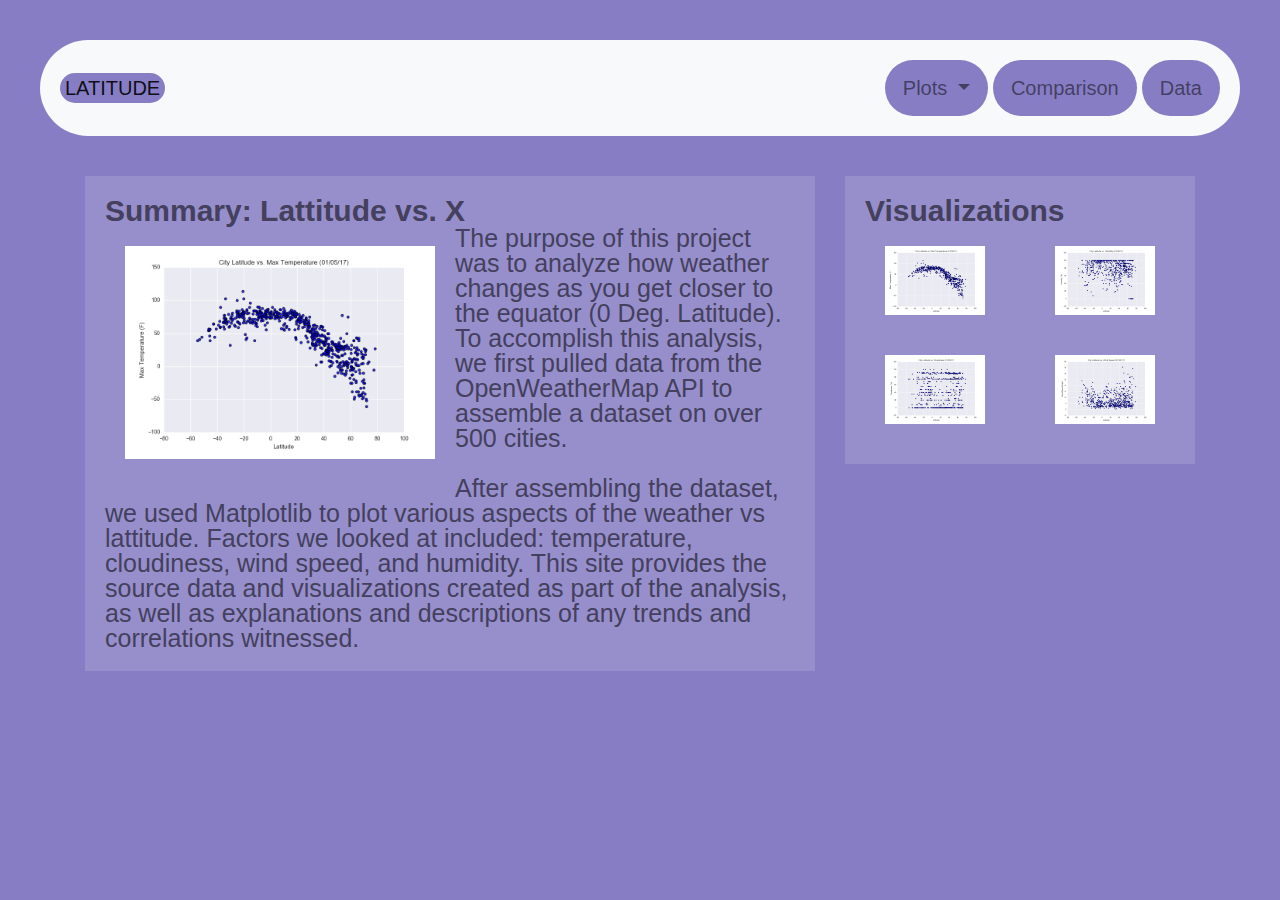
<file: index.html>
<!DOCTYPE html>
<html lang="en">
<head>
    <meta charset="UTF-8">
    <meta name="viewport" content="width=device-width, initial-scale=1.0">
    <title>Lattitude</title>
    <link rel="stylesheet" href="https://stackpath.bootstrapcdn.com/bootstrap/4.3.1/css/bootstrap.min.css" integrity="sha384-ggOyR0iXCbMQv3Xipma34MD+dH/1fQ784/j6cY/iJTQUOhcWr7x9JvoRxT2MZw1T" crossorigin="anonymous">
    <link rel="stylesheet" href="reset.css">
    <link rel="stylesheet" href="styles.css">
</head>
<body>
    <nav class="navbar navbar-expand-lg navbar-light bg-light">
        <a class="navbar-brand newlogo" href="index.html">Latitude</a>
        <button class="navbar-toggler" type="button" data-toggle="collapse" data-target="#navbarNavDropdown" aria-controls="navbarNavDropdown" aria-expanded="false" aria-label="Toggle navigation">
          <span class="navbar-toggler-icon"></span>
        </button>
        <div class="collapse navbar-collapse" id="navbarNavDropdown">
          <ul class="navbar-nav ml-auto">
            <li class="nav-item dropdown">
              <a class="nav-link dropdown-toggle" href="#" id="navbarDropdownMenuLink" data-toggle="dropdown" aria-haspopup="true" aria-expanded="false">
                Plots
              </a>
              <div class="dropdown-menu" aria-labelledby="navbarDropdownMenuLink">
                <a class="dropdown-item" href="Max_Temp.html">Max Temperature</a>
                <a class="dropdown-item" href="Humidity.html">Humidity</a>
                <a class="dropdown-item" href="Cloudiness.html">Cloudiness</a>
                <a class="dropdown-item" href="Wind_Speed.html">Wind Speed</a>
              </div>
            </li>
            <li class="nav-item">
              <a class="nav-link" href="Comparison.html">Comparison</a>
            </li>
            <li class="nav-item">
              <a class="nav-link" href="Data.html">Data</a>
            </li>
          </ul>
        </div>
      </nav>
    <div class="container">
        <div class="row">
            <div class="col-md-8">
                <div class= "box"><h2>Summary: Lattitude vs. X</h2>
                    <img width=350 src="Fig1.png">
                <p>The purpose of this project was to analyze how weather changes
                    as you get closer to the equator (0 Deg. Latitude). To accomplish this analysis, we
                    first pulled data from the OpenWeatherMap API to assemble a dataset
                    on over 500 cities. <br><br>
                    After assembling the dataset, we used Matplotlib to plot various aspects
                    of the weather vs lattitude. Factors we looked at included: temperature,
                    cloudiness, wind speed, and humidity. This site provides the source data and
                    visualizations created as part of the analysis, as well as explanations and
                    descriptions of any trends and correlations witnessed.</p>
                </div>
            </div>
            <div class="col-md-4">
                <div class= "box">
                    <h3>Visualizations</h3>
                    <div class="row">
                        <div class= "col-md-6">
                            <a href="Max_Temp.html"><img src="Fig1.png"></a>
                        </div>
                        <div class= "col-md-6">
                            <a href="Humidity.html"><img src="Fig2.png"></a>
                        </div>
                    </div>
                    <div class="row">
                        <div class= "col-md-6">
                            <a href="Cloudiness.html"><img src="Fig3.png"></a>
                        </div>
                        <div class= "col-md-6">
                            <a href="Wind_Speed.html"><img src="Fig4.png"></a>
                        </div>
                    </div>
                </div>
            </div>
        </div>
    </div>
</div>
<script src="https://code.jquery.com/jquery-3.4.1.slim.min.js" integrity="sha384-J6qa4849blE2+poT4WnyKhv5vZF5SrPo0iEjwBvKU7imGFAV0wwj1yYfoRSJoZ+n" crossorigin="anonymous"></script>
<script src="https://cdn.jsdelivr.net/npm/popper.js@1.16.0/dist/umd/popper.min.js" integrity="sha384-Q6E9RHvbIyZFJoft+2mJbHaEWldlvI9IOYy5n3zV9zzTtmI3UksdQRVvoxMfooAo" crossorigin="anonymous"></script>
<script src="https://stackpath.bootstrapcdn.com/bootstrap/4.4.1/js/bootstrap.min.js" integrity="sha384-wfSDF2E50Y2D1uUdj0O3uMBJnjuUD4Ih7YwaYd1iqfktj0Uod8GCExl3Og8ifwB6" crossorigin="anonymous"></script>
</body>
</html>
</file>
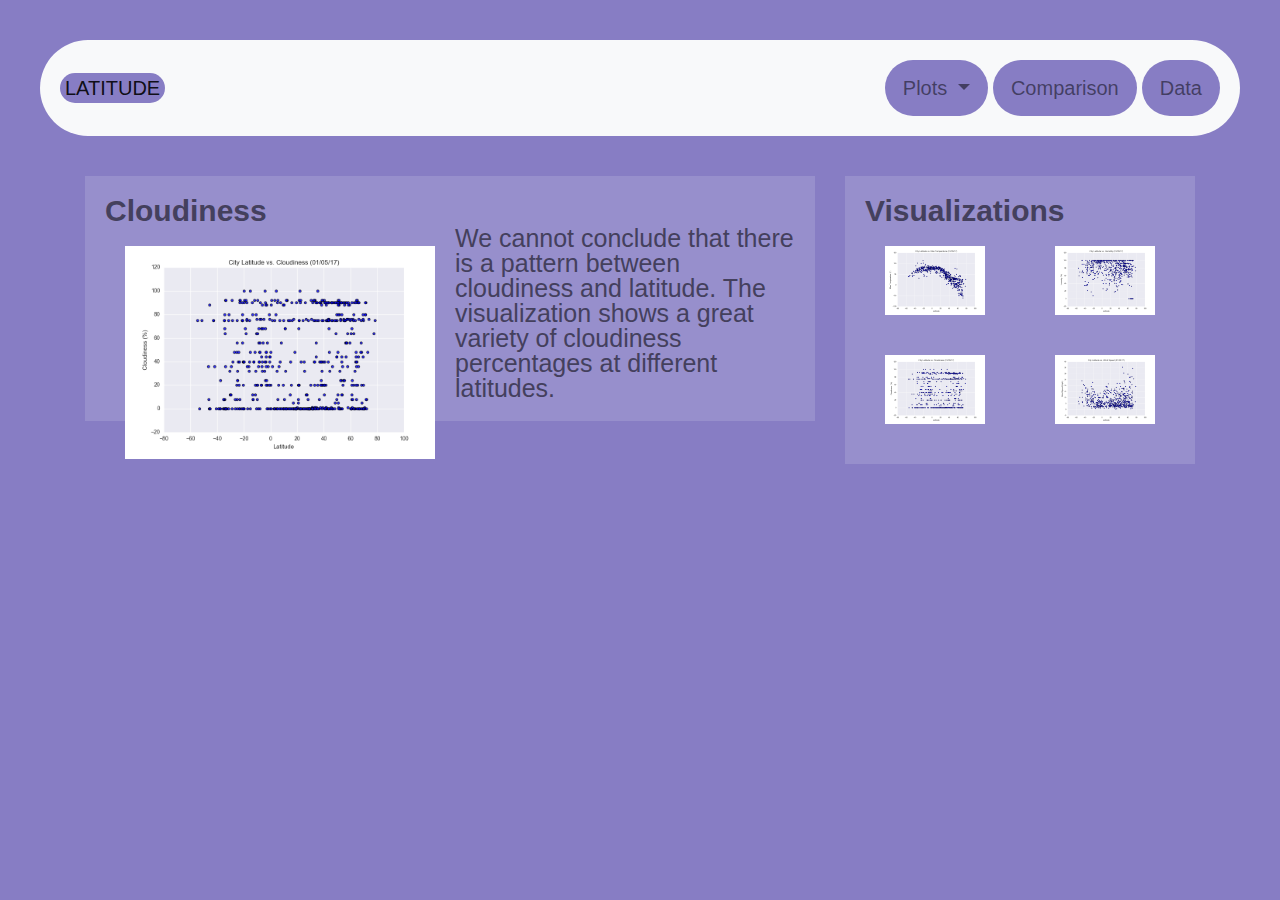
<file: Cloudiness.html>
<!DOCTYPE html>
<html lang="en">
<head>
    <meta charset="UTF-8">
    <meta name="viewport" content="width=device-width, initial-scale=1.0">
    <title>Lattitude</title>
    <link rel="stylesheet" href="https://stackpath.bootstrapcdn.com/bootstrap/4.3.1/css/bootstrap.min.css" integrity="sha384-ggOyR0iXCbMQv3Xipma34MD+dH/1fQ784/j6cY/iJTQUOhcWr7x9JvoRxT2MZw1T" crossorigin="anonymous">
    <link rel="stylesheet" href="reset.css">
    <link rel="stylesheet" href="styles.css">
</head>
<body>
    <nav class="navbar navbar-expand-lg navbar-light bg-light">
        <a class="navbar-brand newlogo" href="index.html">Latitude</a>
        <button class="navbar-toggler" type="button" data-toggle="collapse" data-target="#navbarNavDropdown" aria-controls="navbarNavDropdown" aria-expanded="false" aria-label="Toggle navigation">
          <span class="navbar-toggler-icon"></span>
        </button>
        <div class="collapse navbar-collapse" id="navbarNavDropdown">
          <ul class="navbar-nav ml-auto">
            <li class="nav-item dropdown">
              <a class="nav-link dropdown-toggle" href="#" id="navbarDropdownMenuLink" data-toggle="dropdown" aria-haspopup="true" aria-expanded="false">
                Plots
              </a>
              <div class="dropdown-menu" aria-labelledby="navbarDropdownMenuLink">
                <a class="dropdown-item" href="Max_Temp.html">Max Temperature</a>
                <a class="dropdown-item" href="Humidity.html">Humidity</a>
                <a class="dropdown-item" href="Cloudiness.html">Cloudiness</a>
                <a class="dropdown-item" href="Wind_Speed.html">Wind Speed</a>
              </div>
            </li>
            <li class="nav-item">
              <a class="nav-link" href="Comparison.html">Comparison</a>
            </li>
            <li class="nav-item">
              <a class="nav-link" href="Data.html">Data</a>
            </li>
          </ul>
        </div>
      </nav>
    <div class="container">
        <div class="row">
            <div class="col-md-8">
                <div class= "box"><h2>Cloudiness</h2>
                    <img width=350 src="Fig3.png">
                <p>We cannot conclude that there is a pattern between cloudiness and latitude. 
                  The visualization shows a great variety of
                  cloudiness percentages at different latitudes.</p>
                </div>
            </div>
            <div class="col-md-4">
                <div class= "box">
                    <h3>Visualizations</h3>
                    <div class="row">
                        <div class= "col-md-6">
                            <a href="Max_Temp.html"><img src="Fig1.png"></a>
                        </div>
                        <div class= "col-md-6">
                            <a href="Humidity.html"><img src="Fig2.png"></a>
                        </div>
                    </div>
                    <div class="row">
                        <div class= "col-md-6">
                            <a href="Cloudiness.html"><img src="Fig3.png"></a>
                        </div>
                        <div class= "col-md-6">
                            <a href="Wind_Speed.html"><img src="Fig4.png"></a>
                        </div>
                    </div>
                </div>
            </div>
        </div>
    </div>
</div>
<script src="https://code.jquery.com/jquery-3.4.1.slim.min.js" integrity="sha384-J6qa4849blE2+poT4WnyKhv5vZF5SrPo0iEjwBvKU7imGFAV0wwj1yYfoRSJoZ+n" crossorigin="anonymous"></script>
<script src="https://cdn.jsdelivr.net/npm/popper.js@1.16.0/dist/umd/popper.min.js" integrity="sha384-Q6E9RHvbIyZFJoft+2mJbHaEWldlvI9IOYy5n3zV9zzTtmI3UksdQRVvoxMfooAo" crossorigin="anonymous"></script>
<script src="https://stackpath.bootstrapcdn.com/bootstrap/4.4.1/js/bootstrap.min.js" integrity="sha384-wfSDF2E50Y2D1uUdj0O3uMBJnjuUD4Ih7YwaYd1iqfktj0Uod8GCExl3Og8ifwB6" crossorigin="anonymous"></script>
</body>
</html>
</file>
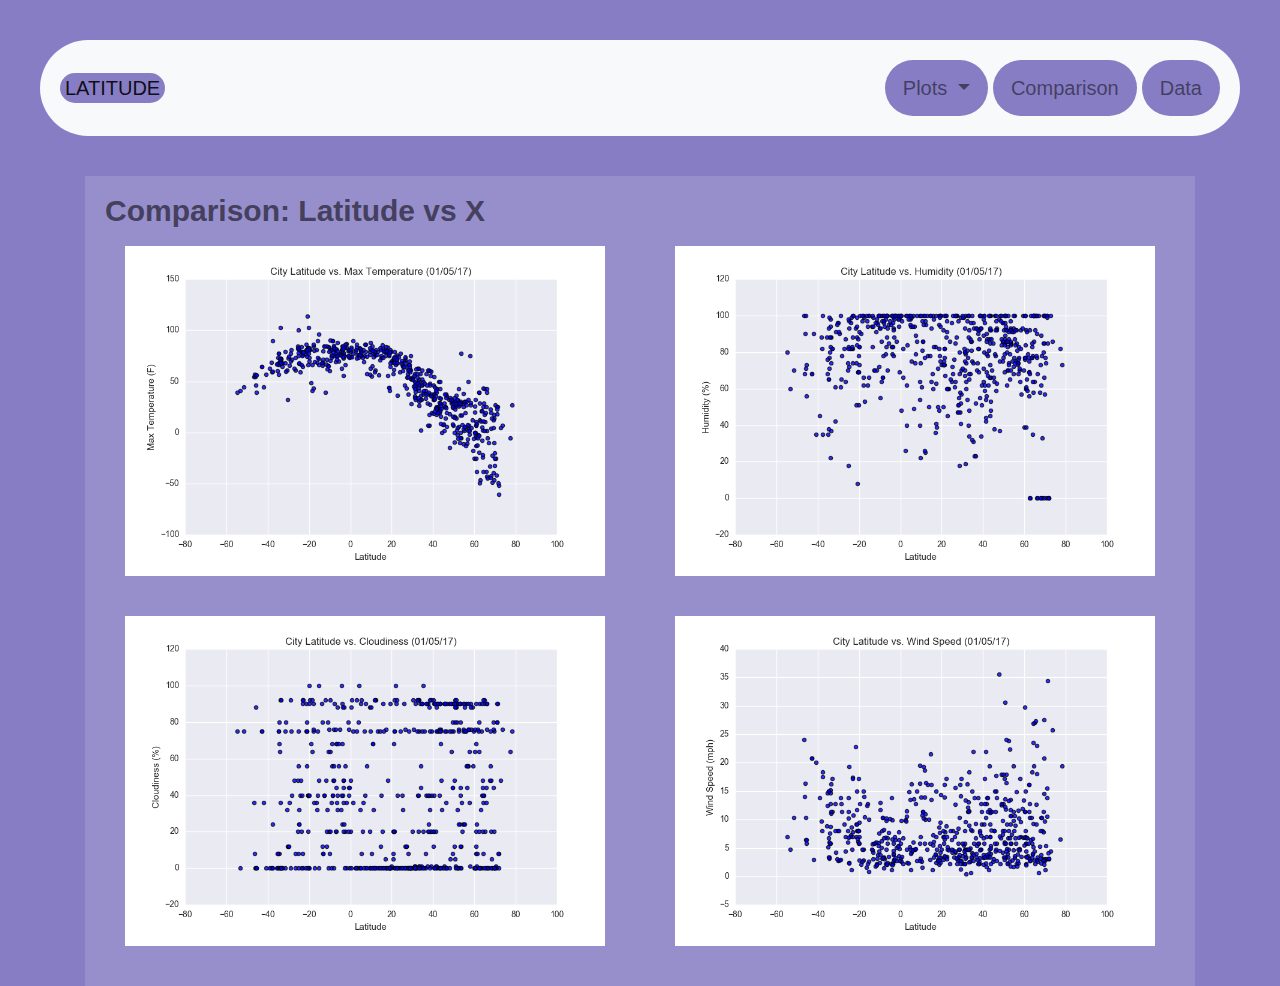
<file: Comparison.html>
<!DOCTYPE html>
<html lang="en">
<head>
    <meta charset="UTF-8">
    <meta name="viewport" content="width=device-width, initial-scale=1.0">
    <title>Lattitude</title>
    <link rel="stylesheet" href="https://stackpath.bootstrapcdn.com/bootstrap/4.3.1/css/bootstrap.min.css" integrity="sha384-ggOyR0iXCbMQv3Xipma34MD+dH/1fQ784/j6cY/iJTQUOhcWr7x9JvoRxT2MZw1T" crossorigin="anonymous">
    <link rel="stylesheet" href="reset.css">
    <link rel="stylesheet" href="styles.css">
</head>
<body>
    <nav class="navbar navbar-expand-lg navbar-light bg-light">
        <a class="navbar-brand newlogo" href="index.html">Latitude</a>
        <button class="navbar-toggler" type="button" data-toggle="collapse" data-target="#navbarNavDropdown" aria-controls="navbarNavDropdown" aria-expanded="false" aria-label="Toggle navigation">
          <span class="navbar-toggler-icon"></span>
        </button>
        <div class="collapse navbar-collapse" id="navbarNavDropdown">
          <ul class="navbar-nav ml-auto">
            <li class="nav-item">
              <a class="nav-link dropdown-toggle" href="#" id="navbarDropdownMenuLink" data-toggle="dropdown" aria-haspopup="true" aria-expanded="false">
                Plots
              </a>
            </li>
            <li class="nav-item">
              <a class="nav-link" href="Comparison.html">Comparison</a>
            </li>
            <li class="nav-item dropdown">
              <a class="nav-link" href="Data.html">Data</a>
              </a>
              <div class="dropdown-menu" aria-labelledby="navbarDropdownMenuLink">
                <a class="dropdown-item" href="Max_Temp.html">Max Temperature</a>
                <a class="dropdown-item" href="Humidity.html">Humidity</a>
                <a class="dropdown-item" href="Cloudiness.html">Cloudiness</a>
                <a class="dropdown-item" href="Wind_Speed.html">Wind Speed</a>
              </div>
            </li>
          </ul>
        </div>
      </nav>
    <div class="container">
        <div class="row">
            <div class="col-md-12">
                <div class= "box">
                    <h3>Comparison: Latitude vs X</h3>
                    <div class="row">
                        <div class= "col-md-6">
                            <a href="Fig1.png"><img src="Fig1.png"></a>
                        </div>
                        <div class= "col-md-6">
                            <a href="Fig2.png"><img src="Fig2.png"></a>
                        </div>
                    </div>
                    <div class="row">
                        <div class= "col-md-6">
                            <a href="Fig3.png"><img src="Fig3.png"></a>
                        </div>
                        <div class= "col-md-6">
                            <a href="Fig4.png"><img src="Fig4.png"></a>
                        </div>
                    </div>
                </div>
            </div>
        </div>
    </div>
</div>
<script src="https://code.jquery.com/jquery-3.4.1.slim.min.js" integrity="sha384-J6qa4849blE2+poT4WnyKhv5vZF5SrPo0iEjwBvKU7imGFAV0wwj1yYfoRSJoZ+n" crossorigin="anonymous"></script>
<script src="https://cdn.jsdelivr.net/npm/popper.js@1.16.0/dist/umd/popper.min.js" integrity="sha384-Q6E9RHvbIyZFJoft+2mJbHaEWldlvI9IOYy5n3zV9zzTtmI3UksdQRVvoxMfooAo" crossorigin="anonymous"></script>
<script src="https://stackpath.bootstrapcdn.com/bootstrap/4.4.1/js/bootstrap.min.js" integrity="sha384-wfSDF2E50Y2D1uUdj0O3uMBJnjuUD4Ih7YwaYd1iqfktj0Uod8GCExl3Og8ifwB6" crossorigin="anonymous"></script>
</body>
</html>
</file>
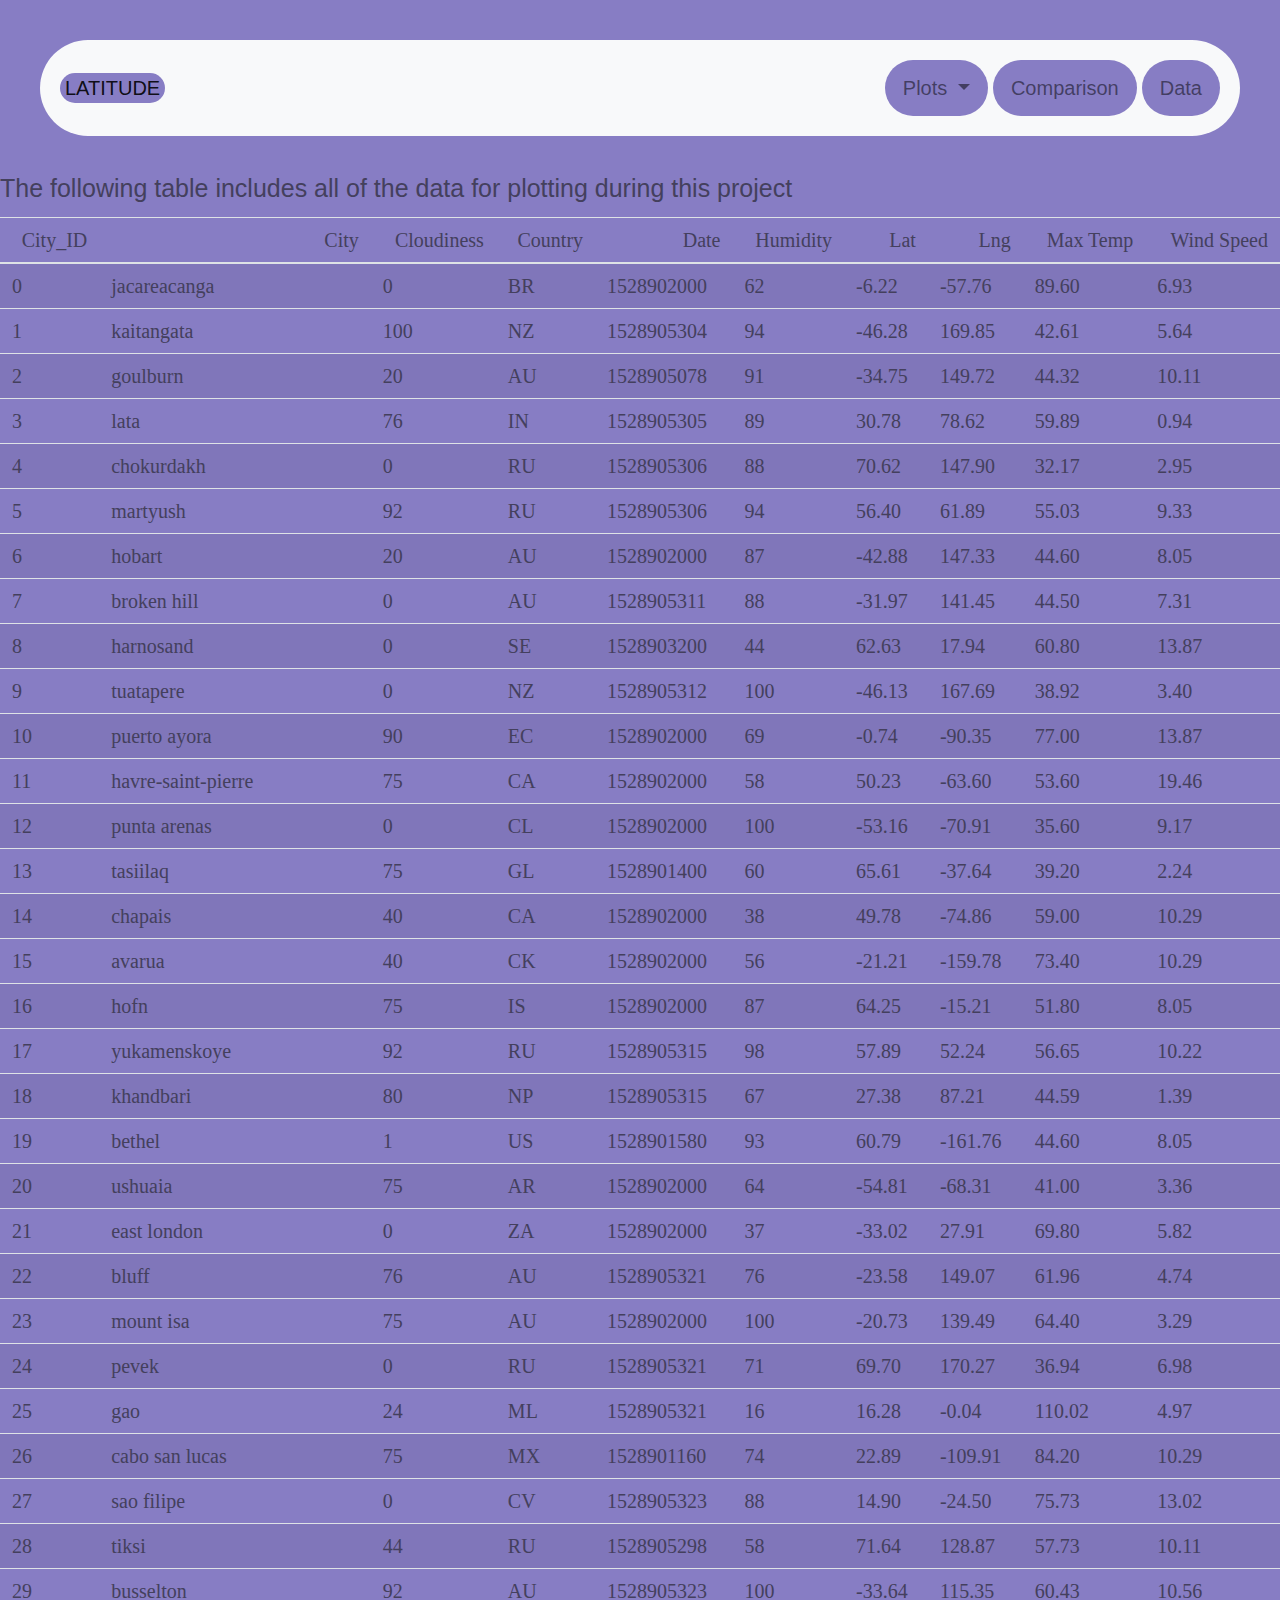
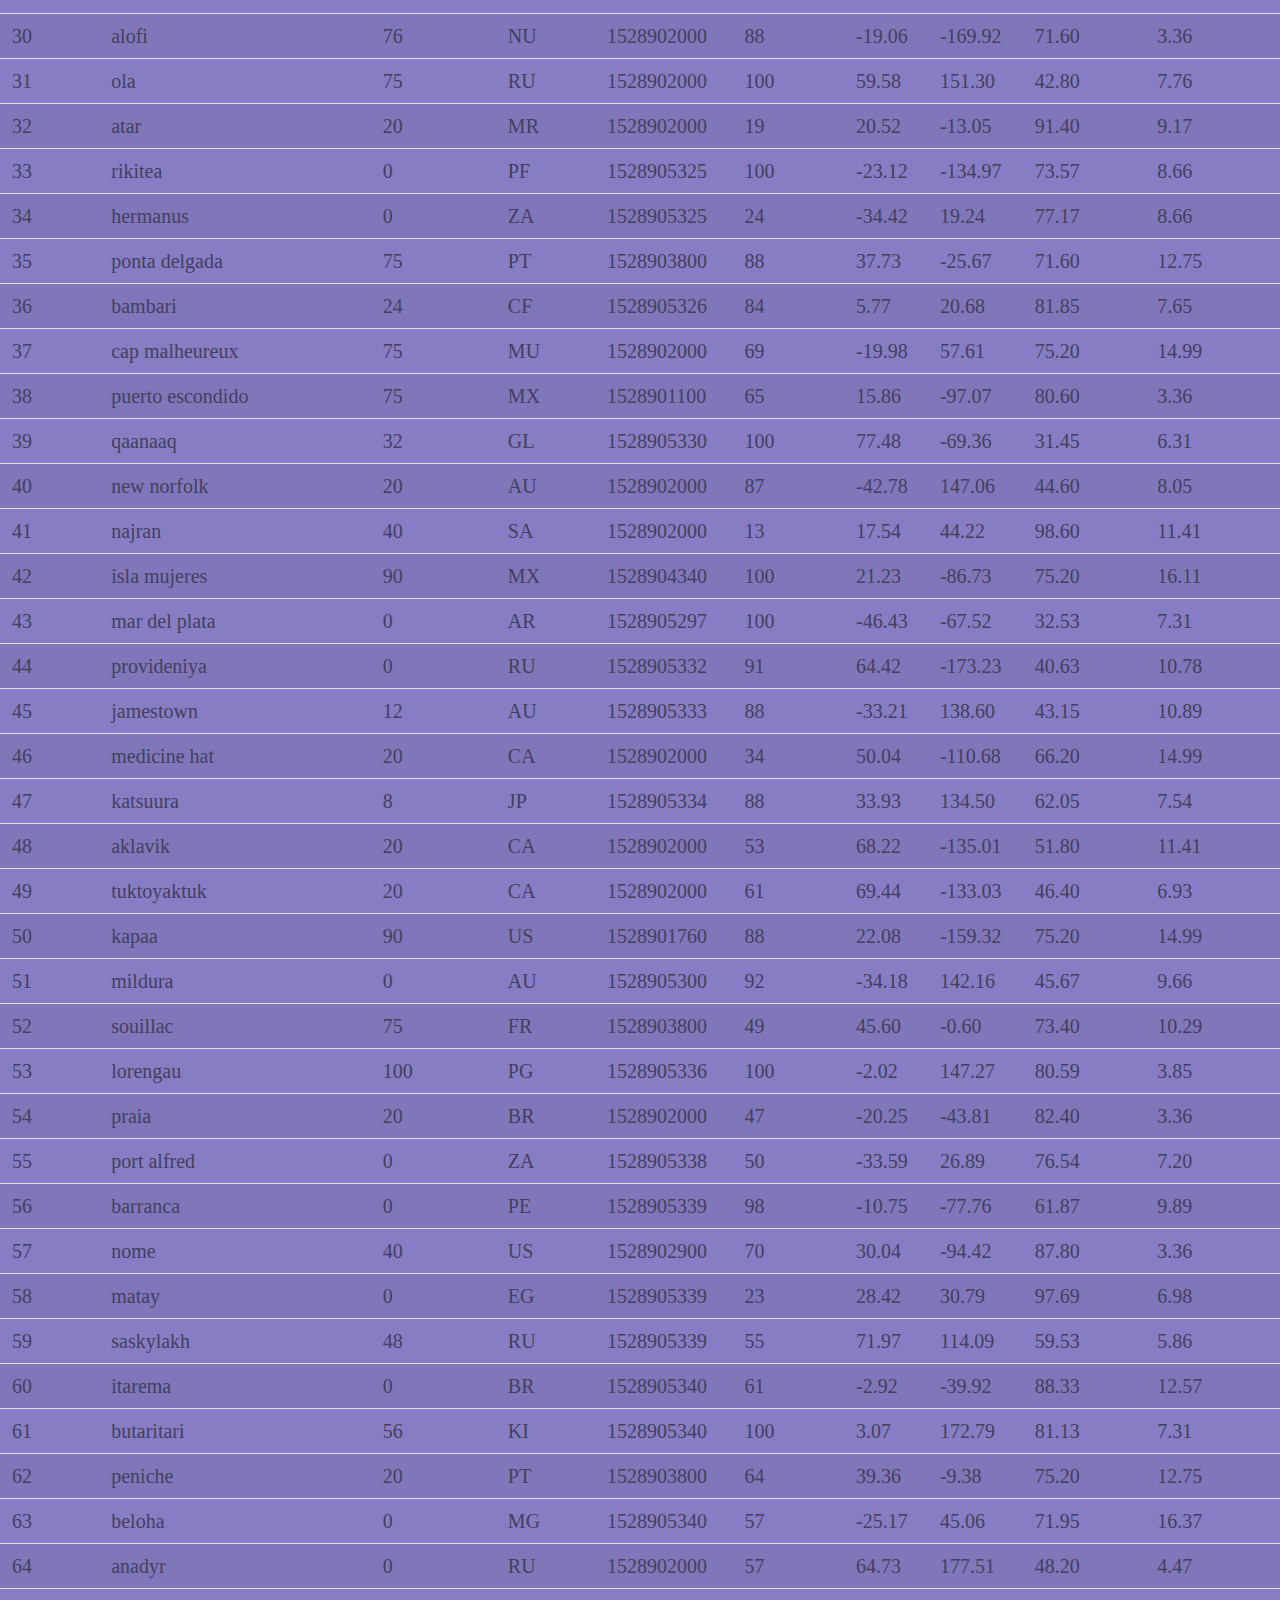
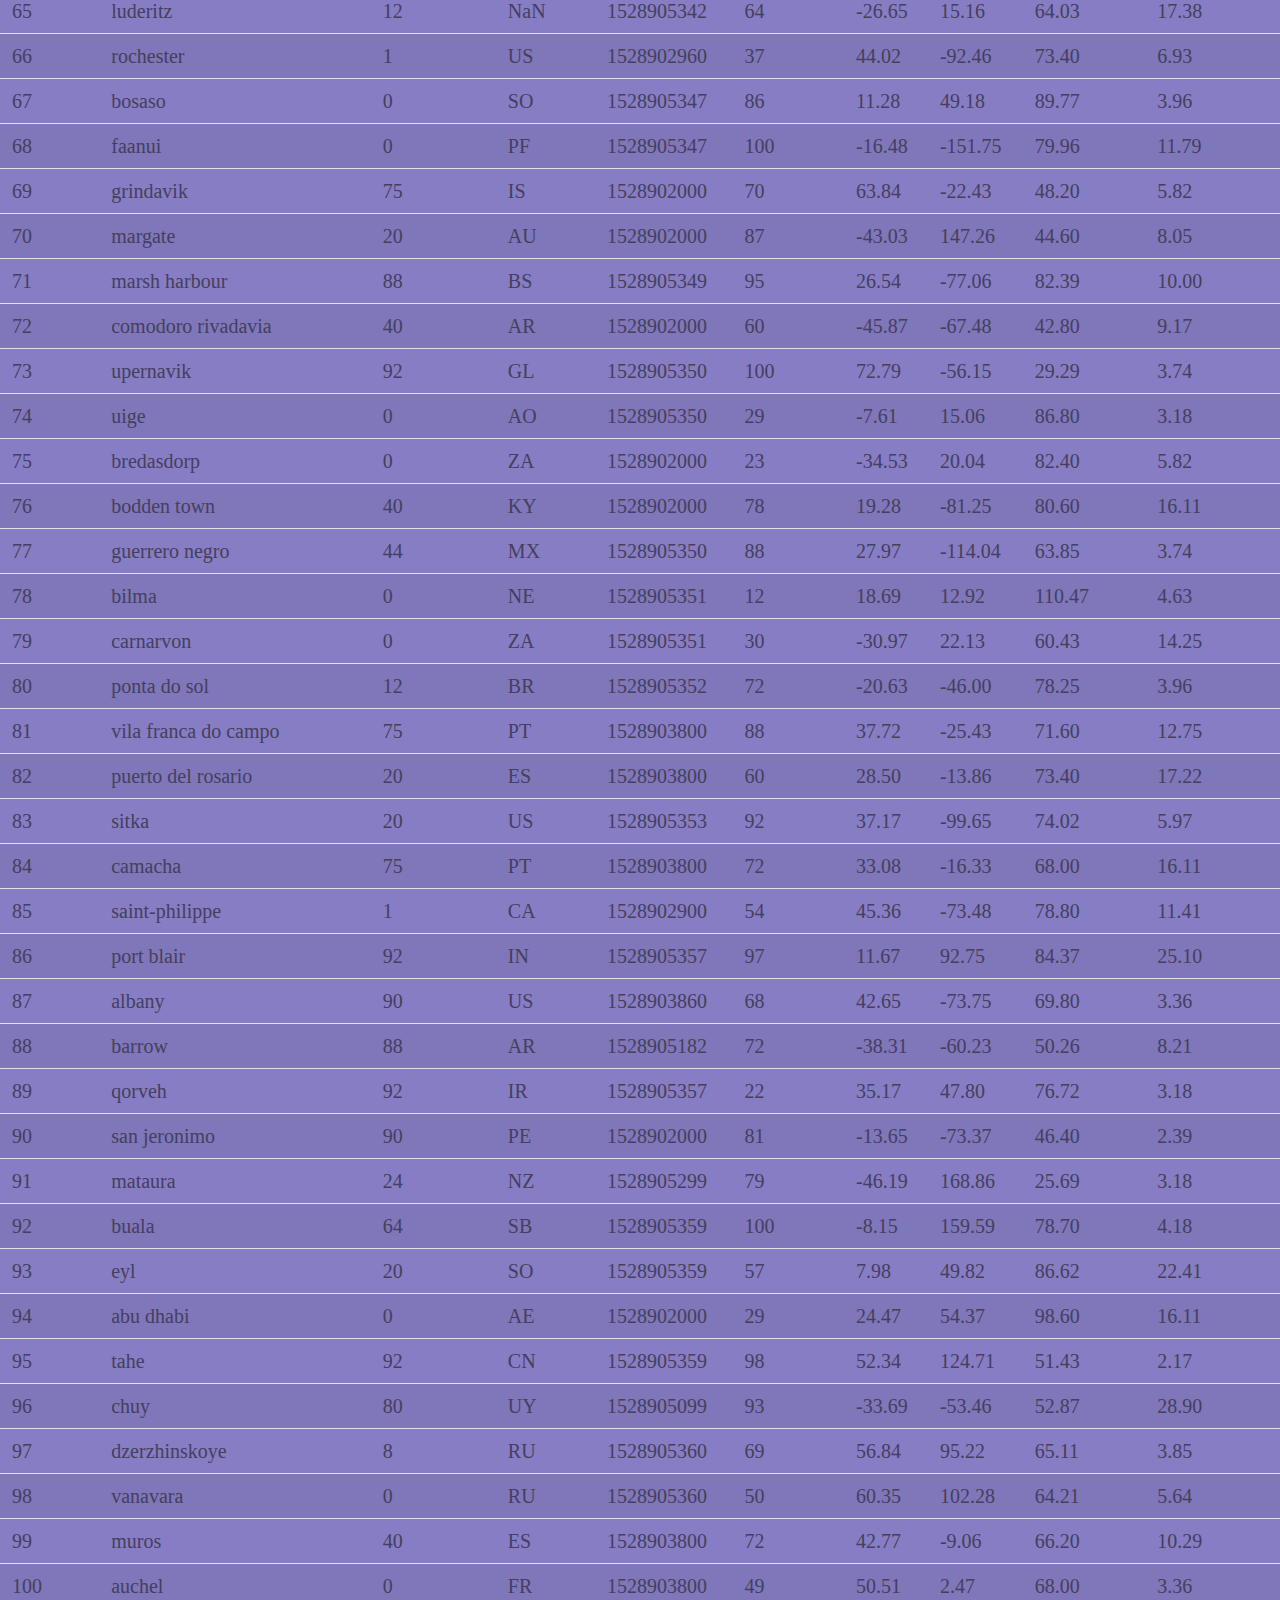
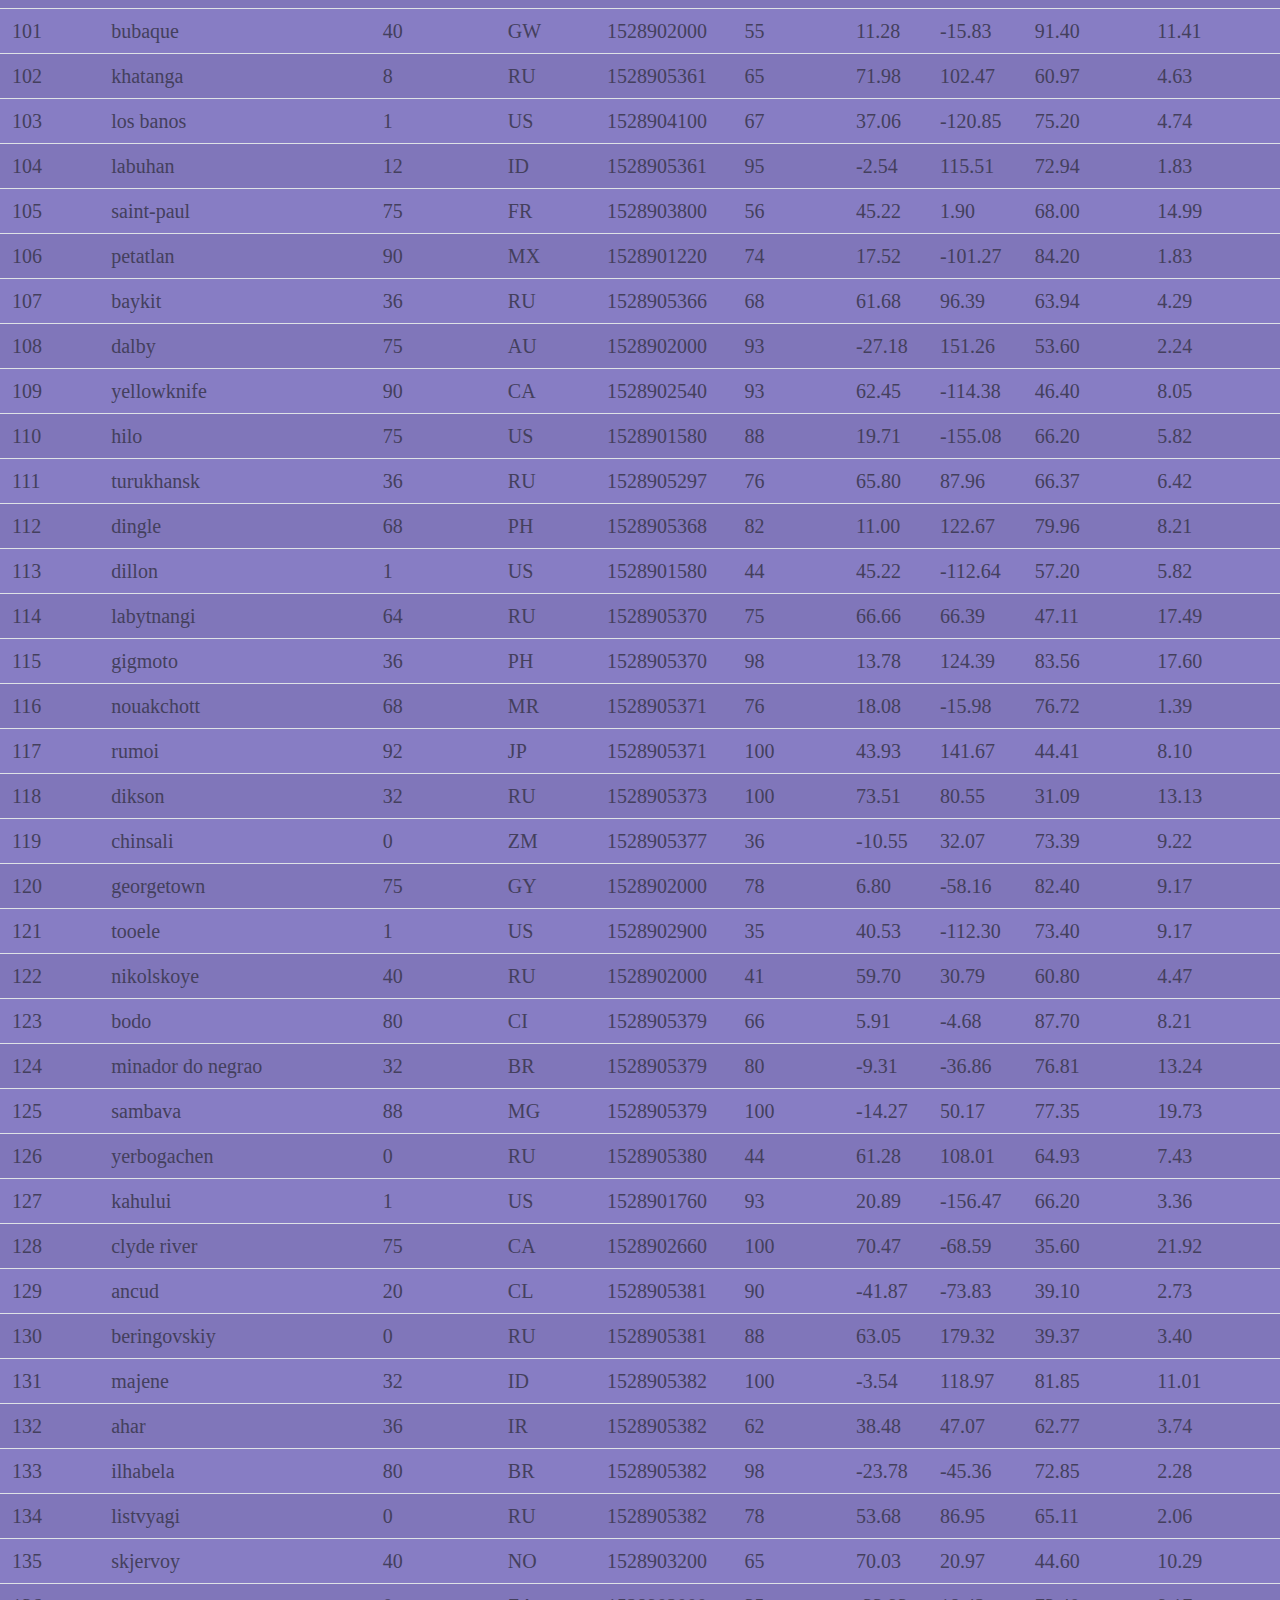
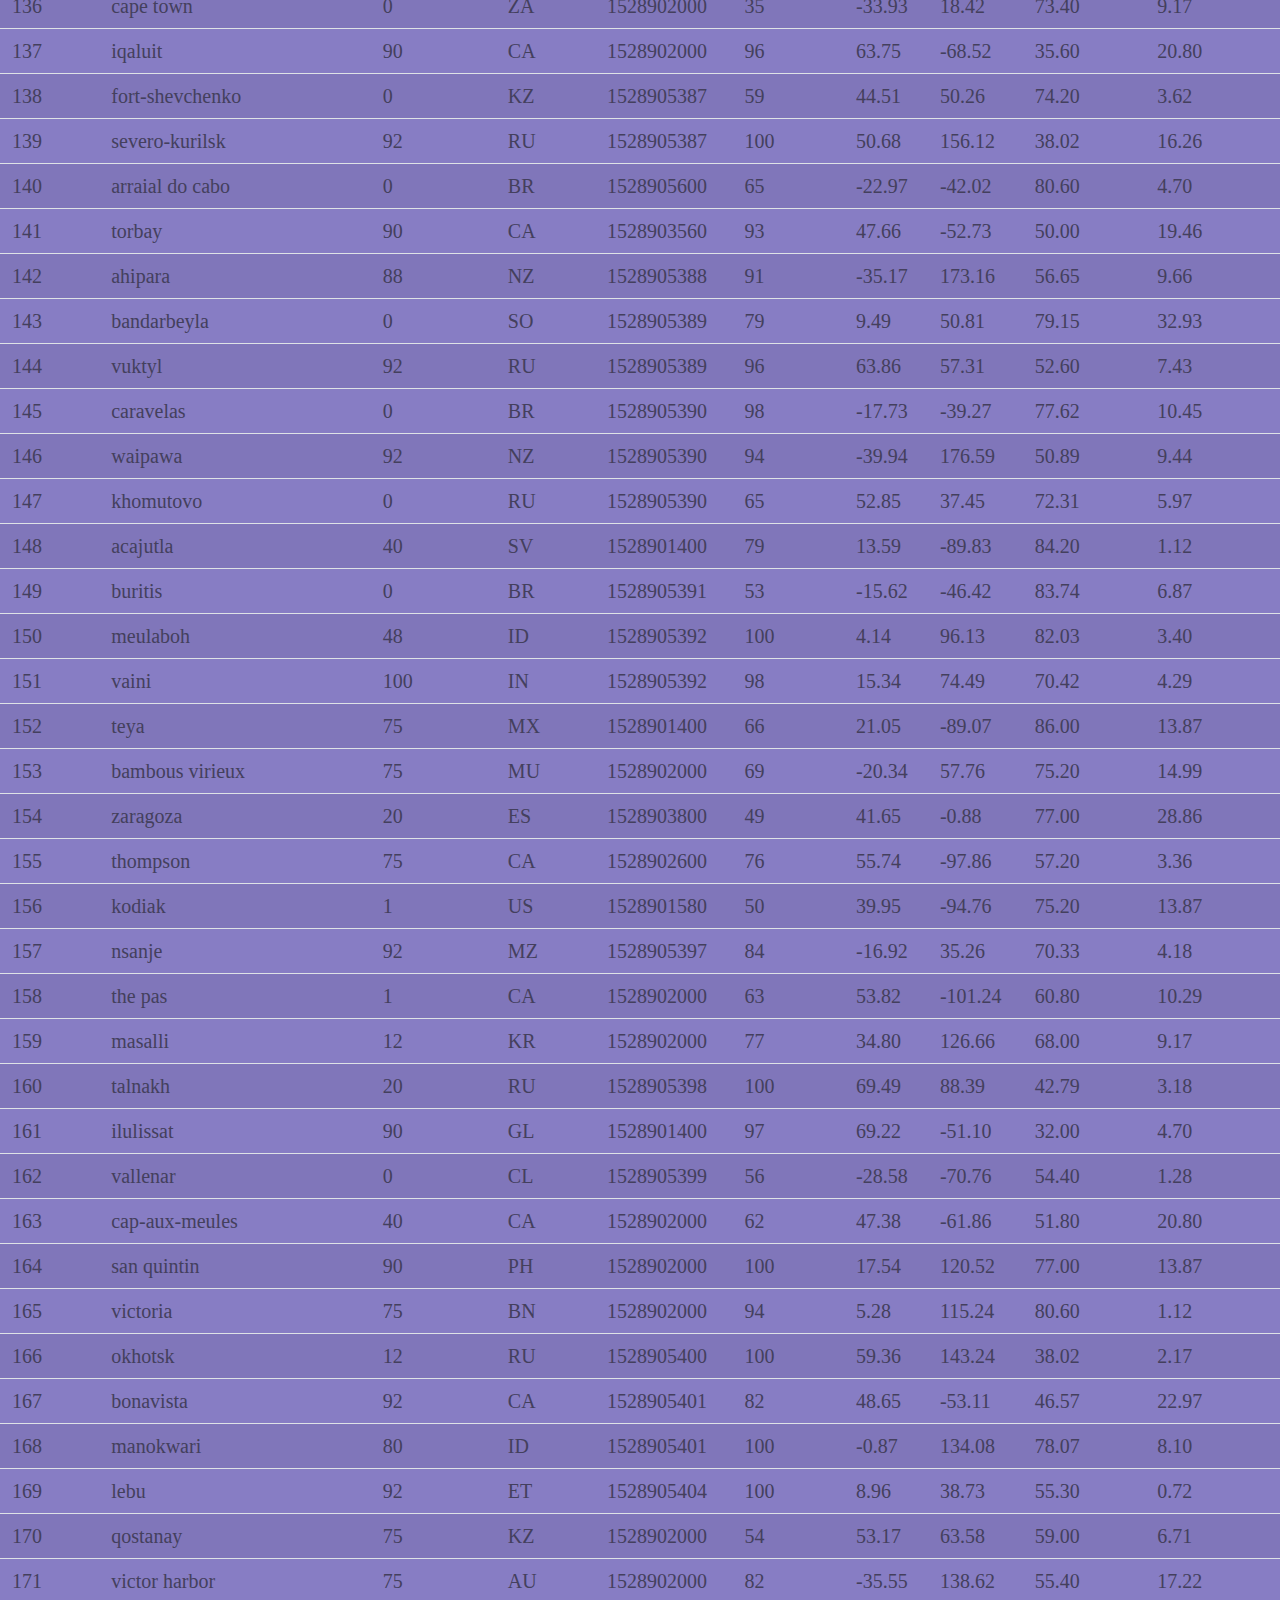
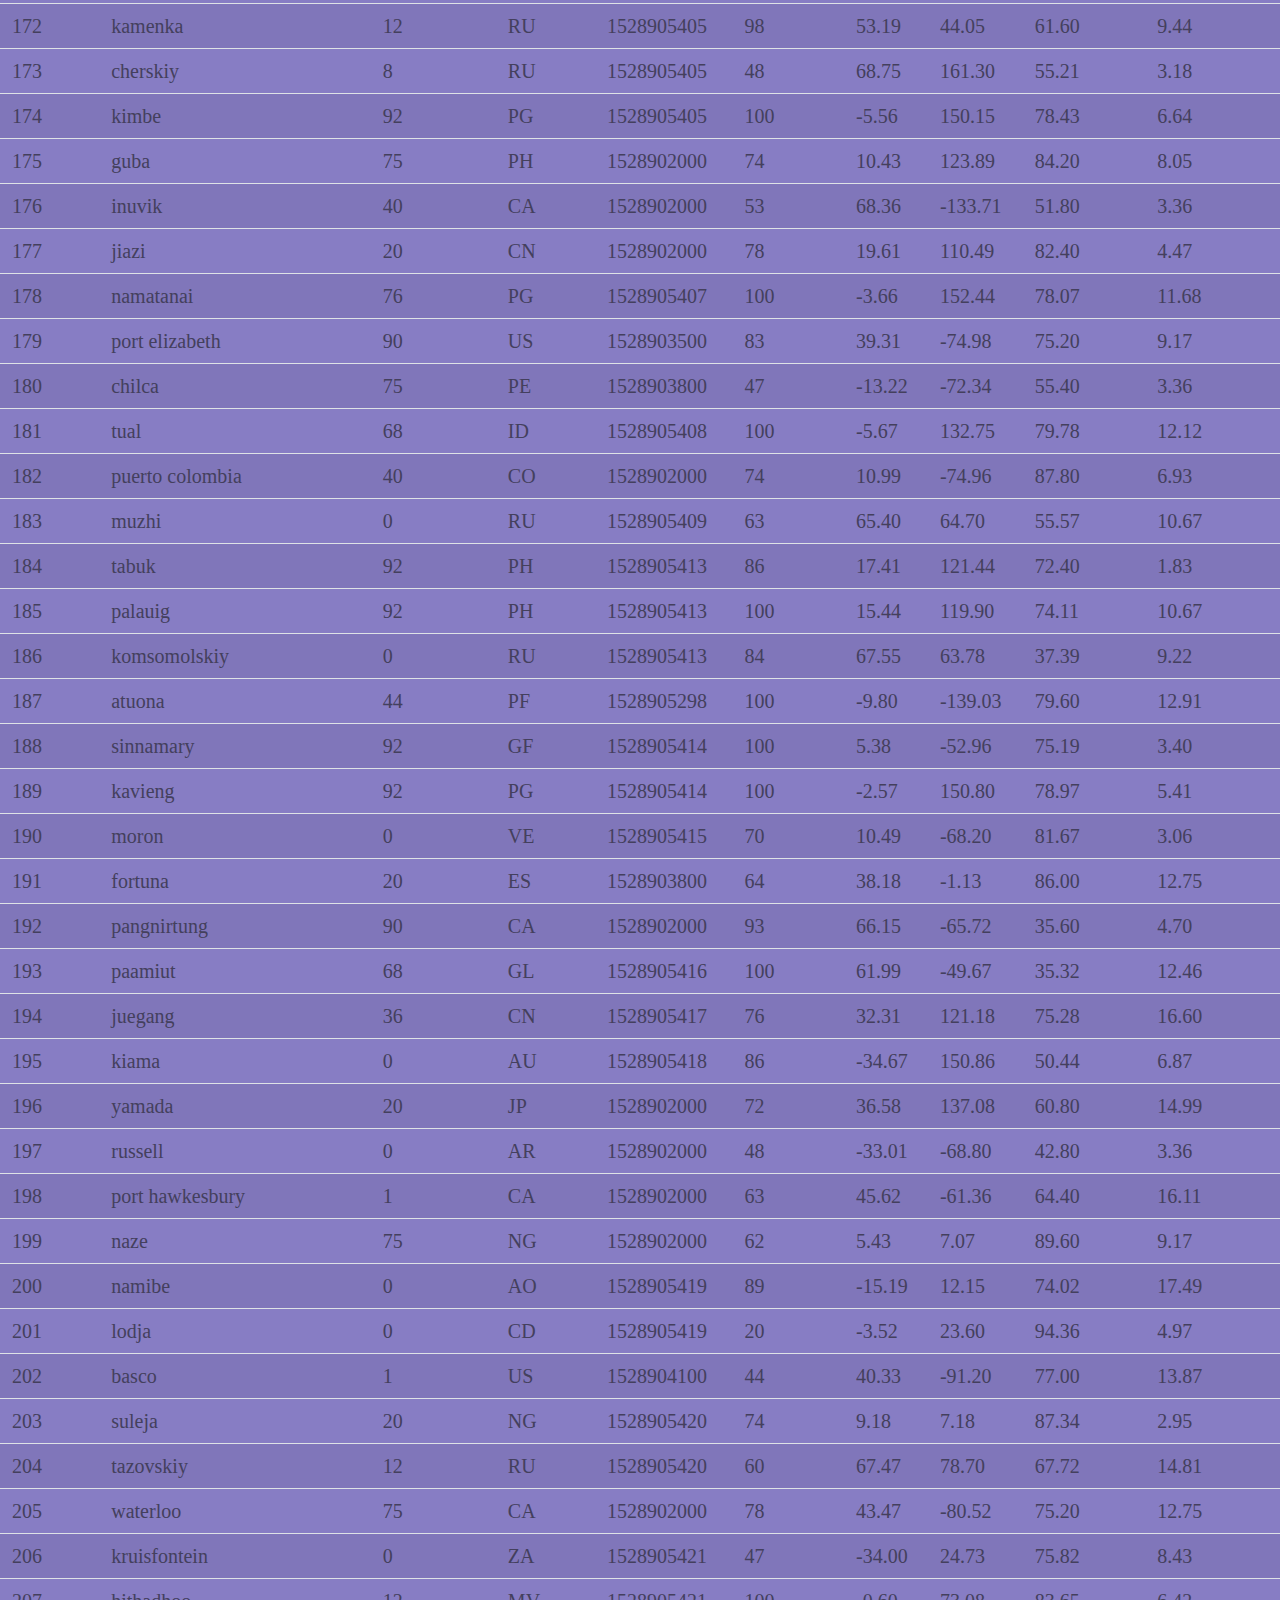
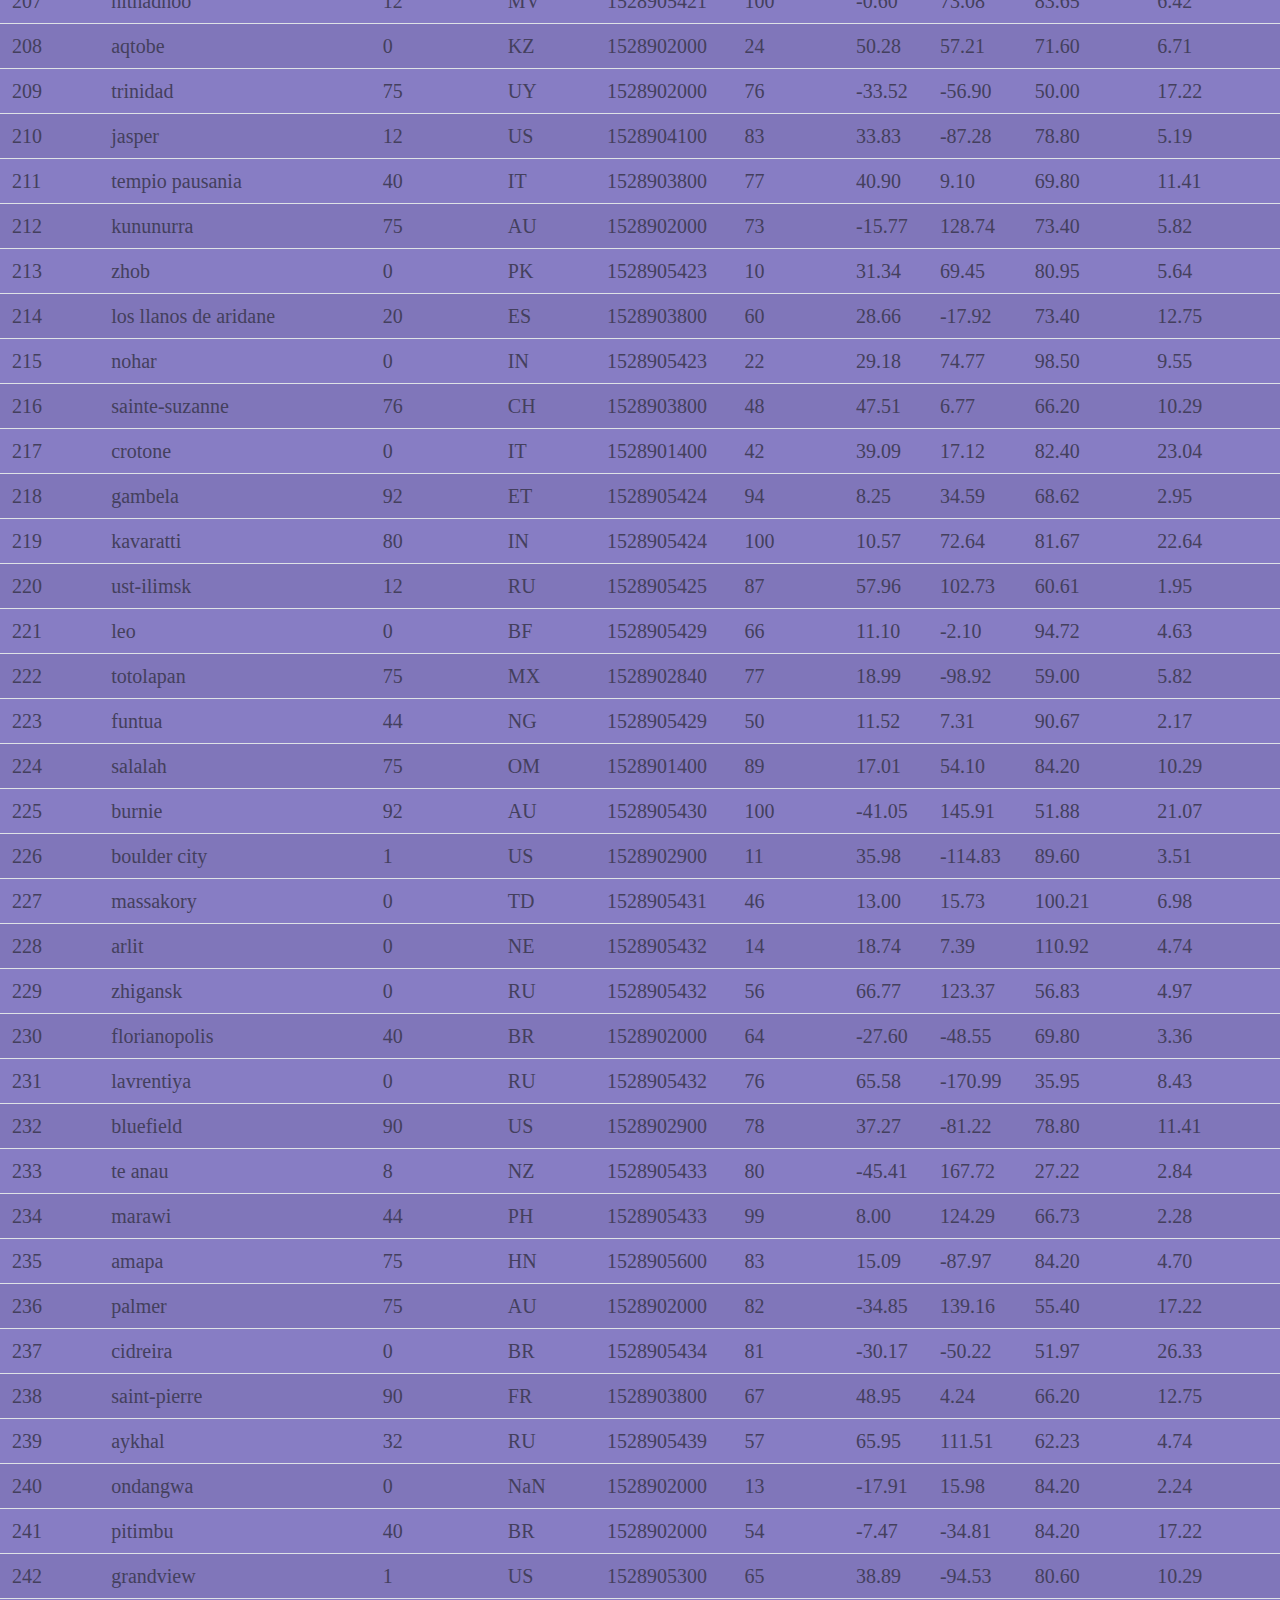
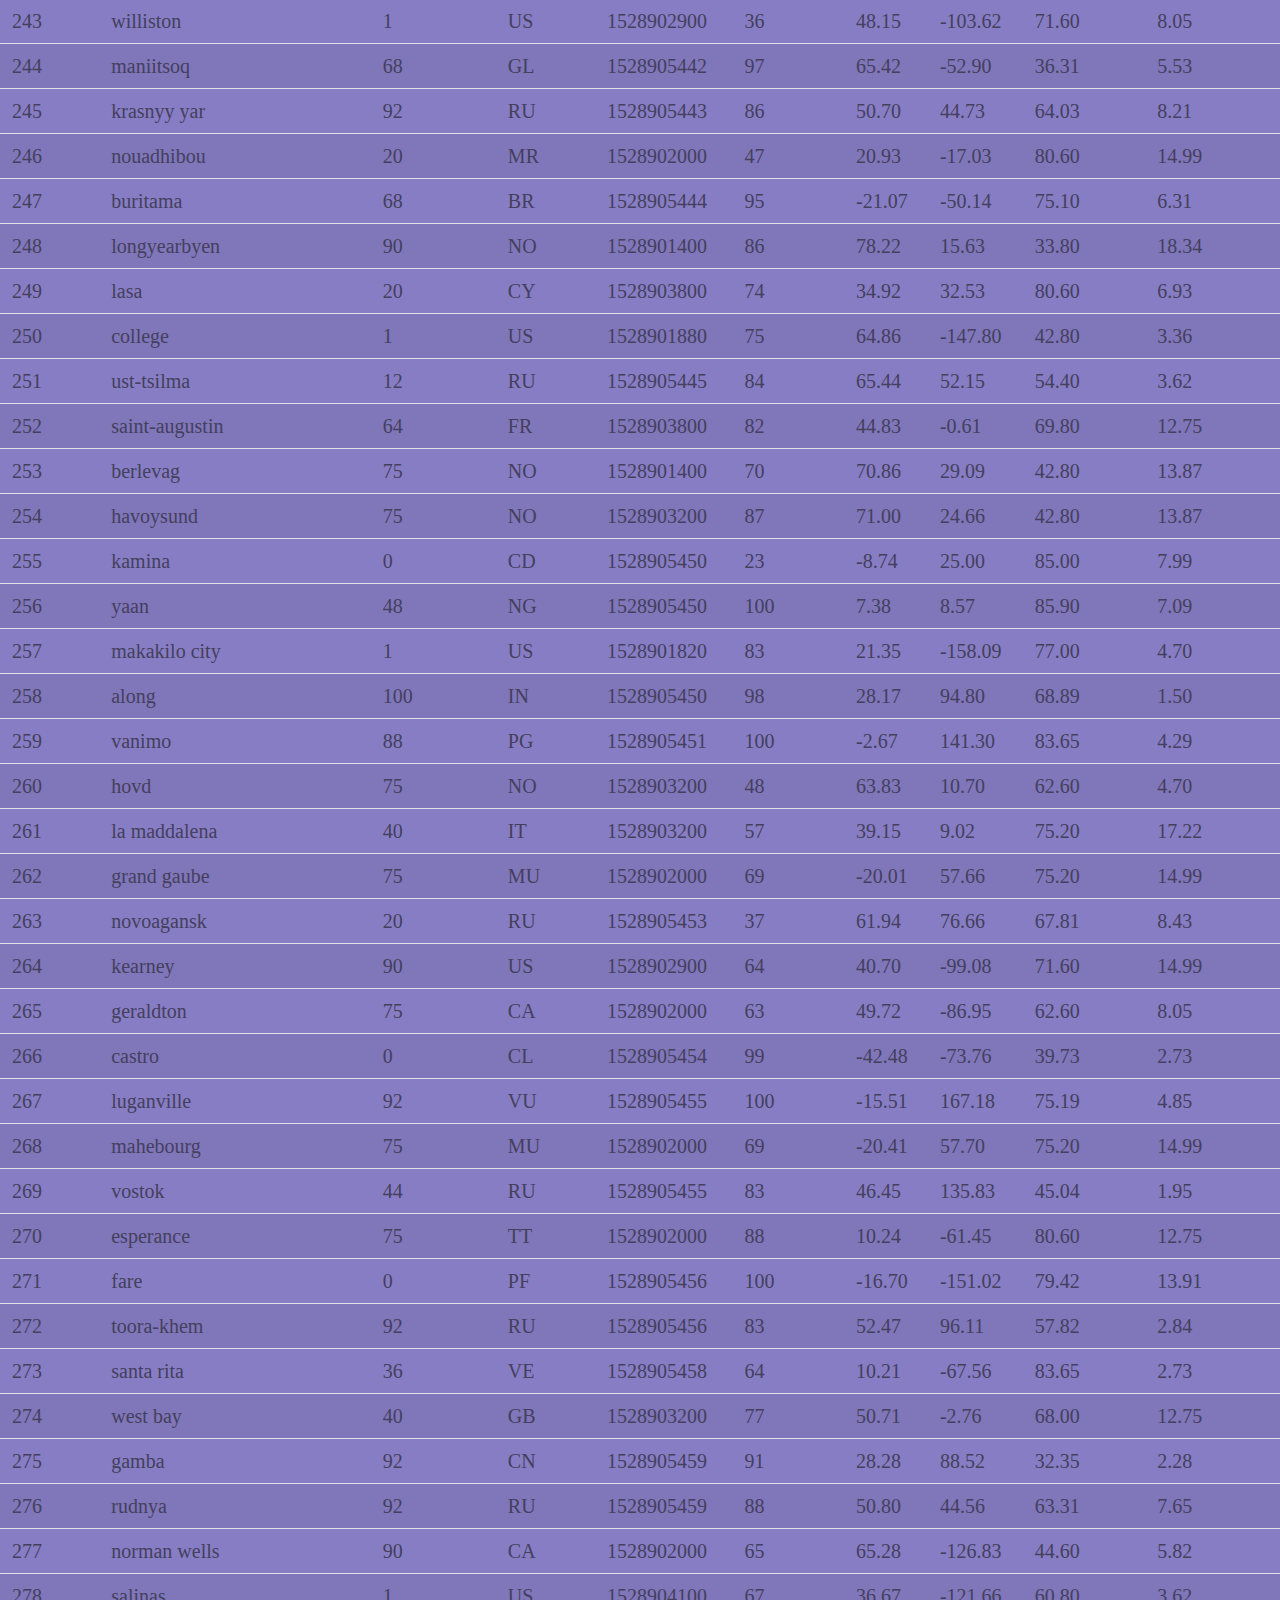
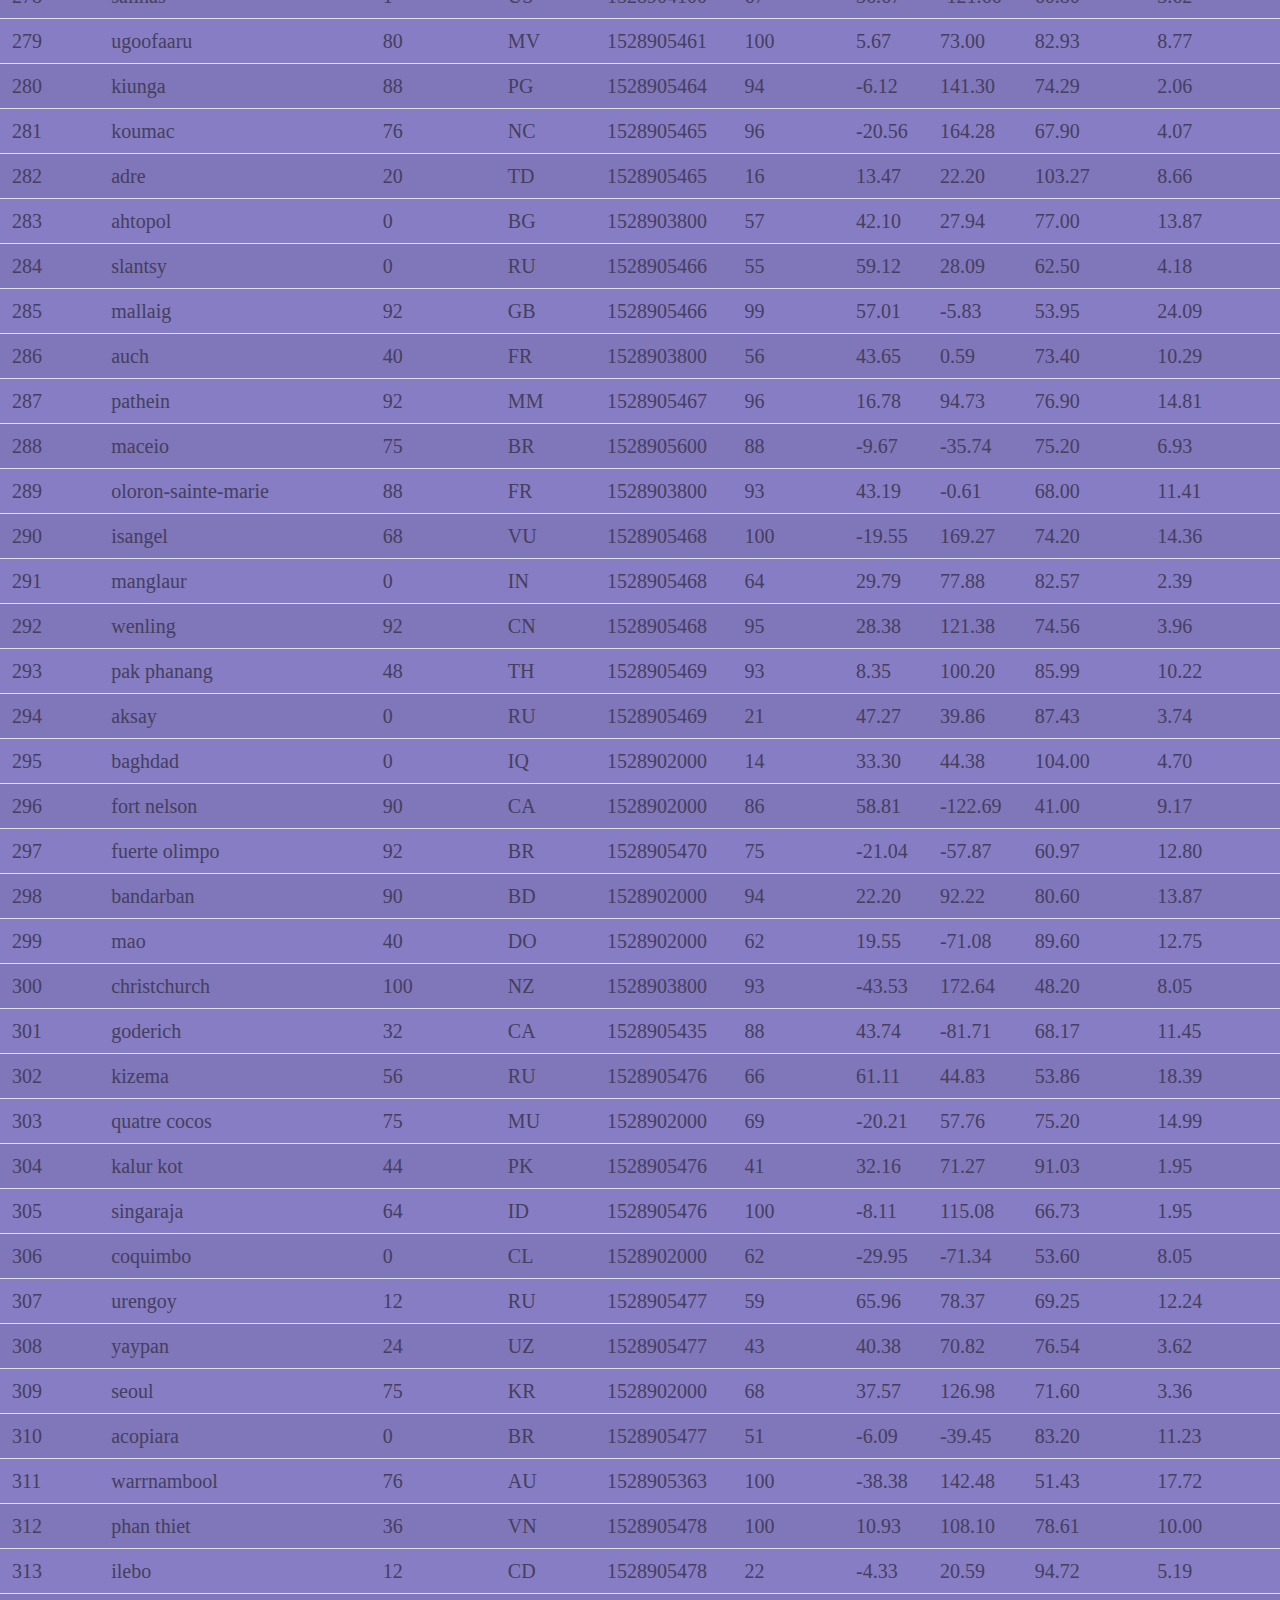
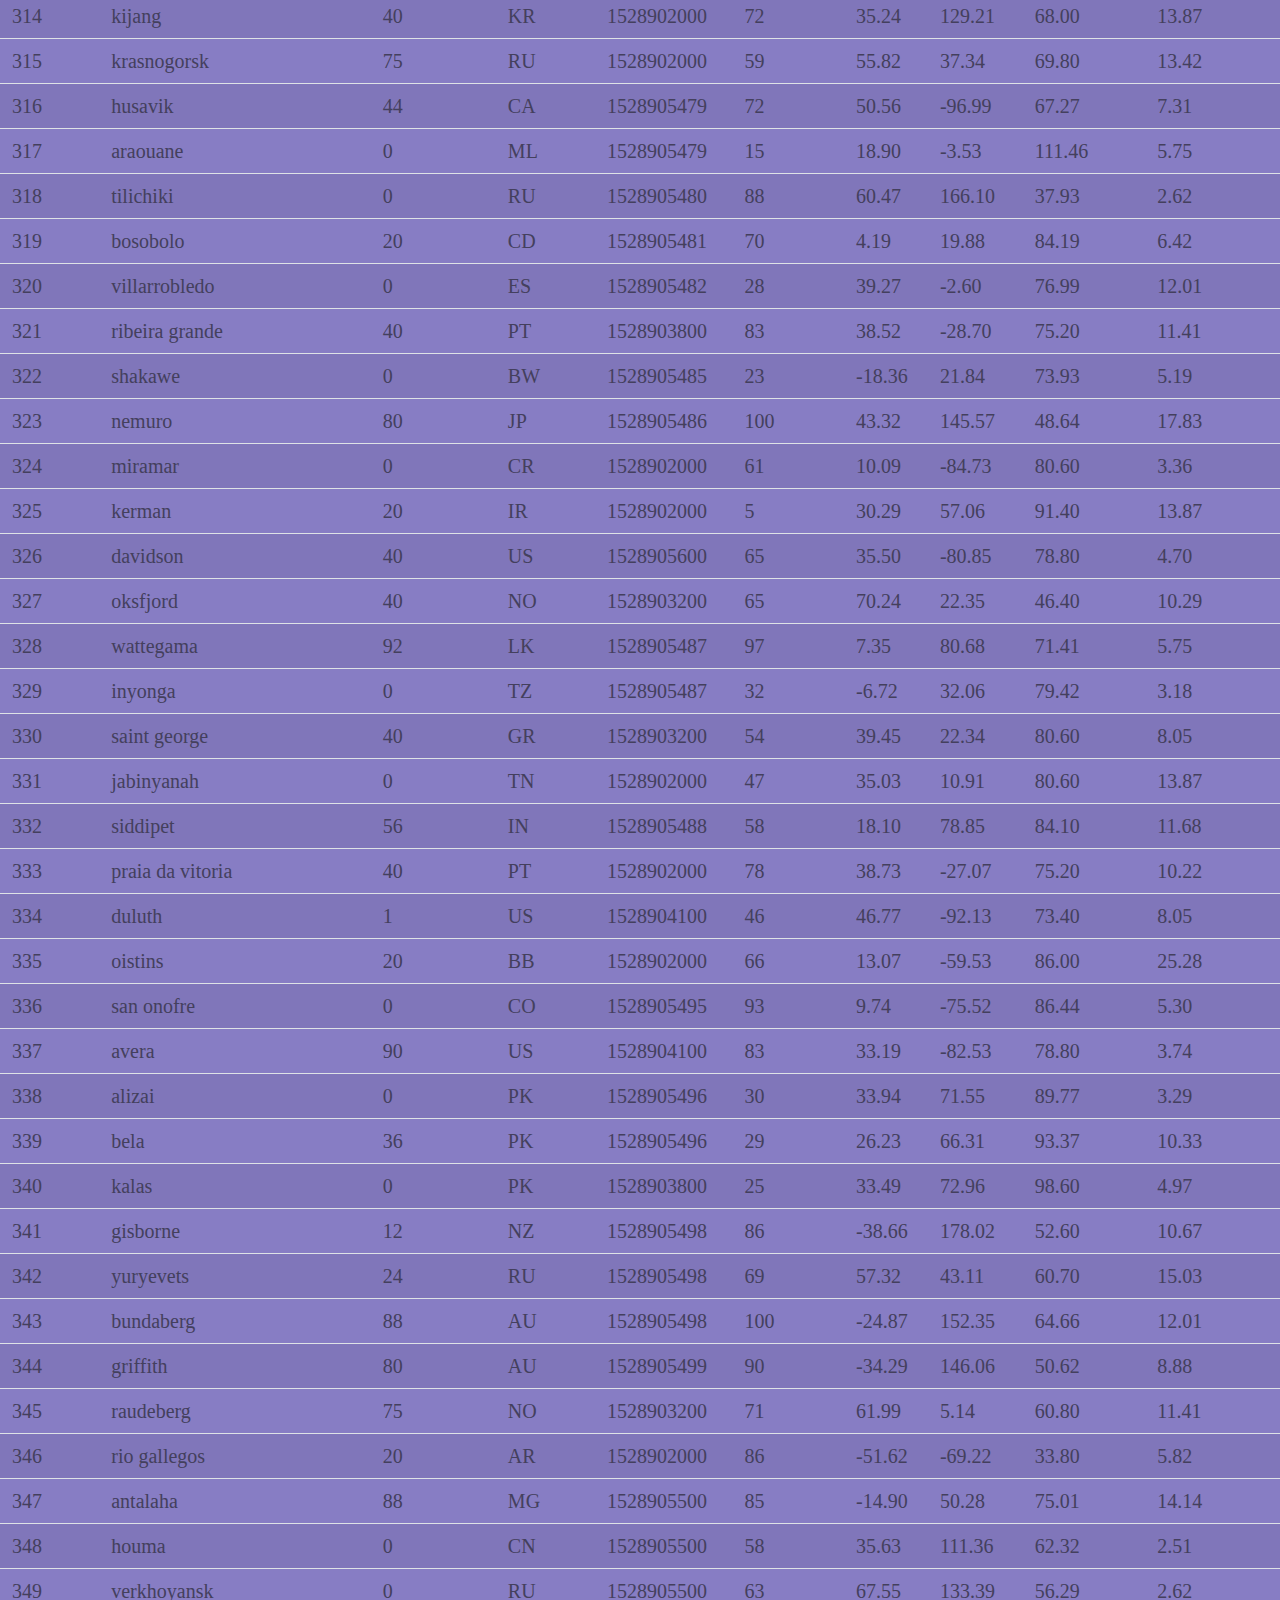
<file: Data.html>
<!DOCTYPE html>
<html lang="en">
<head>
    <meta charset="UTF-8">
    <meta name="viewport" content="width=device-width, initial-scale=1.0">
    <title>Document</title>
    <link rel="stylesheet" href="https://stackpath.bootstrapcdn.com/bootstrap/4.3.1/css/bootstrap.min.css" integrity="sha384-ggOyR0iXCbMQv3Xipma34MD+dH/1fQ784/j6cY/iJTQUOhcWr7x9JvoRxT2MZw1T" crossorigin="anonymous">
    <link rel="stylesheet" href="reset.css">
    <link rel="stylesheet" href="styles.css">
</head>
<body>
    <nav class="navbar navbar-expand-lg navbar-light bg-light">
        <a class="navbar-brand newlogo" href="index.html">Latitude</a>
        <button class="navbar-toggler" type="button" data-toggle="collapse" data-target="#navbarNavDropdown" aria-controls="navbarNavDropdown" aria-expanded="false" aria-label="Toggle navigation">
          <span class="navbar-toggler-icon"></span>
        </button>
        <div class="collapse navbar-collapse" id="navbarNavDropdown">
          <ul class="navbar-nav ml-auto">
            <li class="nav-item dropdown">
              <a class="nav-link dropdown-toggle" href="#" id="navbarDropdownMenuLink" data-toggle="dropdown" aria-haspopup="true" aria-expanded="false">
                Plots
              </a>
              <div class="dropdown-menu" aria-labelledby="navbarDropdownMenuLink">
                <a class="dropdown-item" href="Max_Temp.html">Max Temperature</a>
                <a class="dropdown-item" href="Humidity.html">Humidity</a>
                <a class="dropdown-item" href="Cloudiness.html">Cloudiness</a>
                <a class="dropdown-item" href="Wind_Speed.html">Wind Speed</a>
              </div>
            </li>
            <li class="nav-item">
              <a class="nav-link" href="Comparison.html">Comparison</a>
            </li>
            <li class="nav-item">
              <a class="nav-link" href="Data.html">Data</a>
            </li>
          </ul>
        </div>
      </nav>
      <p>The following table includes all of the data for 
        plotting during this project</p>
    <table class="table table-striped">
        <table border="1" class="dataframe table table-striped table-hover">
            <thead>
              <tr style="text-align: right;">
                <th>City_ID</th>
                <th>City</th>
                <th>Cloudiness</th>
                <th>Country</th>
                <th>Date</th>
                <th>Humidity</th>
                <th>Lat</th>
                <th>Lng</th>
                <th>Max Temp</th>
                <th>Wind Speed</th>
              </tr>
            </thead>
            <tbody>
              <tr>
                <td>0</td>
                <td>jacareacanga</td>
                <td>0</td>
                <td>BR</td>
                <td>1528902000</td>
                <td>62</td>
                <td>-6.22</td>
                <td>-57.76</td>
                <td>89.60</td>
                <td>6.93</td>
              </tr>
              <tr>
                <td>1</td>
                <td>kaitangata</td>
                <td>100</td>
                <td>NZ</td>
                <td>1528905304</td>
                <td>94</td>
                <td>-46.28</td>
                <td>169.85</td>
                <td>42.61</td>
                <td>5.64</td>
              </tr>
              <tr>
                <td>2</td>
                <td>goulburn</td>
                <td>20</td>
                <td>AU</td>
                <td>1528905078</td>
                <td>91</td>
                <td>-34.75</td>
                <td>149.72</td>
                <td>44.32</td>
                <td>10.11</td>
              </tr>
              <tr>
                <td>3</td>
                <td>lata</td>
                <td>76</td>
                <td>IN</td>
                <td>1528905305</td>
                <td>89</td>
                <td>30.78</td>
                <td>78.62</td>
                <td>59.89</td>
                <td>0.94</td>
              </tr>
              <tr>
                <td>4</td>
                <td>chokurdakh</td>
                <td>0</td>
                <td>RU</td>
                <td>1528905306</td>
                <td>88</td>
                <td>70.62</td>
                <td>147.90</td>
                <td>32.17</td>
                <td>2.95</td>
              </tr>
              <tr>
                <td>5</td>
                <td>martyush</td>
                <td>92</td>
                <td>RU</td>
                <td>1528905306</td>
                <td>94</td>
                <td>56.40</td>
                <td>61.89</td>
                <td>55.03</td>
                <td>9.33</td>
              </tr>
              <tr>
                <td>6</td>
                <td>hobart</td>
                <td>20</td>
                <td>AU</td>
                <td>1528902000</td>
                <td>87</td>
                <td>-42.88</td>
                <td>147.33</td>
                <td>44.60</td>
                <td>8.05</td>
              </tr>
              <tr>
                <td>7</td>
                <td>broken hill</td>
                <td>0</td>
                <td>AU</td>
                <td>1528905311</td>
                <td>88</td>
                <td>-31.97</td>
                <td>141.45</td>
                <td>44.50</td>
                <td>7.31</td>
              </tr>
              <tr>
                <td>8</td>
                <td>harnosand</td>
                <td>0</td>
                <td>SE</td>
                <td>1528903200</td>
                <td>44</td>
                <td>62.63</td>
                <td>17.94</td>
                <td>60.80</td>
                <td>13.87</td>
              </tr>
              <tr>
                <td>9</td>
                <td>tuatapere</td>
                <td>0</td>
                <td>NZ</td>
                <td>1528905312</td>
                <td>100</td>
                <td>-46.13</td>
                <td>167.69</td>
                <td>38.92</td>
                <td>3.40</td>
              </tr>
              <tr>
                <td>10</td>
                <td>puerto ayora</td>
                <td>90</td>
                <td>EC</td>
                <td>1528902000</td>
                <td>69</td>
                <td>-0.74</td>
                <td>-90.35</td>
                <td>77.00</td>
                <td>13.87</td>
              </tr>
              <tr>
                <td>11</td>
                <td>havre-saint-pierre</td>
                <td>75</td>
                <td>CA</td>
                <td>1528902000</td>
                <td>58</td>
                <td>50.23</td>
                <td>-63.60</td>
                <td>53.60</td>
                <td>19.46</td>
              </tr>
              <tr>
                <td>12</td>
                <td>punta arenas</td>
                <td>0</td>
                <td>CL</td>
                <td>1528902000</td>
                <td>100</td>
                <td>-53.16</td>
                <td>-70.91</td>
                <td>35.60</td>
                <td>9.17</td>
              </tr>
              <tr>
                <td>13</td>
                <td>tasiilaq</td>
                <td>75</td>
                <td>GL</td>
                <td>1528901400</td>
                <td>60</td>
                <td>65.61</td>
                <td>-37.64</td>
                <td>39.20</td>
                <td>2.24</td>
              </tr>
              <tr>
                <td>14</td>
                <td>chapais</td>
                <td>40</td>
                <td>CA</td>
                <td>1528902000</td>
                <td>38</td>
                <td>49.78</td>
                <td>-74.86</td>
                <td>59.00</td>
                <td>10.29</td>
              </tr>
              <tr>
                <td>15</td>
                <td>avarua</td>
                <td>40</td>
                <td>CK</td>
                <td>1528902000</td>
                <td>56</td>
                <td>-21.21</td>
                <td>-159.78</td>
                <td>73.40</td>
                <td>10.29</td>
              </tr>
              <tr>
                <td>16</td>
                <td>hofn</td>
                <td>75</td>
                <td>IS</td>
                <td>1528902000</td>
                <td>87</td>
                <td>64.25</td>
                <td>-15.21</td>
                <td>51.80</td>
                <td>8.05</td>
              </tr>
              <tr>
                <td>17</td>
                <td>yukamenskoye</td>
                <td>92</td>
                <td>RU</td>
                <td>1528905315</td>
                <td>98</td>
                <td>57.89</td>
                <td>52.24</td>
                <td>56.65</td>
                <td>10.22</td>
              </tr>
              <tr>
                <td>18</td>
                <td>khandbari</td>
                <td>80</td>
                <td>NP</td>
                <td>1528905315</td>
                <td>67</td>
                <td>27.38</td>
                <td>87.21</td>
                <td>44.59</td>
                <td>1.39</td>
              </tr>
              <tr>
                <td>19</td>
                <td>bethel</td>
                <td>1</td>
                <td>US</td>
                <td>1528901580</td>
                <td>93</td>
                <td>60.79</td>
                <td>-161.76</td>
                <td>44.60</td>
                <td>8.05</td>
              </tr>
              <tr>
                <td>20</td>
                <td>ushuaia</td>
                <td>75</td>
                <td>AR</td>
                <td>1528902000</td>
                <td>64</td>
                <td>-54.81</td>
                <td>-68.31</td>
                <td>41.00</td>
                <td>3.36</td>
              </tr>
              <tr>
                <td>21</td>
                <td>east london</td>
                <td>0</td>
                <td>ZA</td>
                <td>1528902000</td>
                <td>37</td>
                <td>-33.02</td>
                <td>27.91</td>
                <td>69.80</td>
                <td>5.82</td>
              </tr>
              <tr>
                <td>22</td>
                <td>bluff</td>
                <td>76</td>
                <td>AU</td>
                <td>1528905321</td>
                <td>76</td>
                <td>-23.58</td>
                <td>149.07</td>
                <td>61.96</td>
                <td>4.74</td>
              </tr>
              <tr>
                <td>23</td>
                <td>mount isa</td>
                <td>75</td>
                <td>AU</td>
                <td>1528902000</td>
                <td>100</td>
                <td>-20.73</td>
                <td>139.49</td>
                <td>64.40</td>
                <td>3.29</td>
              </tr>
              <tr>
                <td>24</td>
                <td>pevek</td>
                <td>0</td>
                <td>RU</td>
                <td>1528905321</td>
                <td>71</td>
                <td>69.70</td>
                <td>170.27</td>
                <td>36.94</td>
                <td>6.98</td>
              </tr>
              <tr>
                <td>25</td>
                <td>gao</td>
                <td>24</td>
                <td>ML</td>
                <td>1528905321</td>
                <td>16</td>
                <td>16.28</td>
                <td>-0.04</td>
                <td>110.02</td>
                <td>4.97</td>
              </tr>
              <tr>
                <td>26</td>
                <td>cabo san lucas</td>
                <td>75</td>
                <td>MX</td>
                <td>1528901160</td>
                <td>74</td>
                <td>22.89</td>
                <td>-109.91</td>
                <td>84.20</td>
                <td>10.29</td>
              </tr>
              <tr>
                <td>27</td>
                <td>sao filipe</td>
                <td>0</td>
                <td>CV</td>
                <td>1528905323</td>
                <td>88</td>
                <td>14.90</td>
                <td>-24.50</td>
                <td>75.73</td>
                <td>13.02</td>
              </tr>
              <tr>
                <td>28</td>
                <td>tiksi</td>
                <td>44</td>
                <td>RU</td>
                <td>1528905298</td>
                <td>58</td>
                <td>71.64</td>
                <td>128.87</td>
                <td>57.73</td>
                <td>10.11</td>
              </tr>
              <tr>
                <td>29</td>
                <td>busselton</td>
                <td>92</td>
                <td>AU</td>
                <td>1528905323</td>
                <td>100</td>
                <td>-33.64</td>
                <td>115.35</td>
                <td>60.43</td>
                <td>10.56</td>
              </tr>
              <tr>
                <td>30</td>
                <td>alofi</td>
                <td>76</td>
                <td>NU</td>
                <td>1528902000</td>
                <td>88</td>
                <td>-19.06</td>
                <td>-169.92</td>
                <td>71.60</td>
                <td>3.36</td>
              </tr>
              <tr>
                <td>31</td>
                <td>ola</td>
                <td>75</td>
                <td>RU</td>
                <td>1528902000</td>
                <td>100</td>
                <td>59.58</td>
                <td>151.30</td>
                <td>42.80</td>
                <td>7.76</td>
              </tr>
              <tr>
                <td>32</td>
                <td>atar</td>
                <td>20</td>
                <td>MR</td>
                <td>1528902000</td>
                <td>19</td>
                <td>20.52</td>
                <td>-13.05</td>
                <td>91.40</td>
                <td>9.17</td>
              </tr>
              <tr>
                <td>33</td>
                <td>rikitea</td>
                <td>0</td>
                <td>PF</td>
                <td>1528905325</td>
                <td>100</td>
                <td>-23.12</td>
                <td>-134.97</td>
                <td>73.57</td>
                <td>8.66</td>
              </tr>
              <tr>
                <td>34</td>
                <td>hermanus</td>
                <td>0</td>
                <td>ZA</td>
                <td>1528905325</td>
                <td>24</td>
                <td>-34.42</td>
                <td>19.24</td>
                <td>77.17</td>
                <td>8.66</td>
              </tr>
              <tr>
                <td>35</td>
                <td>ponta delgada</td>
                <td>75</td>
                <td>PT</td>
                <td>1528903800</td>
                <td>88</td>
                <td>37.73</td>
                <td>-25.67</td>
                <td>71.60</td>
                <td>12.75</td>
              </tr>
              <tr>
                <td>36</td>
                <td>bambari</td>
                <td>24</td>
                <td>CF</td>
                <td>1528905326</td>
                <td>84</td>
                <td>5.77</td>
                <td>20.68</td>
                <td>81.85</td>
                <td>7.65</td>
              </tr>
              <tr>
                <td>37</td>
                <td>cap malheureux</td>
                <td>75</td>
                <td>MU</td>
                <td>1528902000</td>
                <td>69</td>
                <td>-19.98</td>
                <td>57.61</td>
                <td>75.20</td>
                <td>14.99</td>
              </tr>
              <tr>
                <td>38</td>
                <td>puerto escondido</td>
                <td>75</td>
                <td>MX</td>
                <td>1528901100</td>
                <td>65</td>
                <td>15.86</td>
                <td>-97.07</td>
                <td>80.60</td>
                <td>3.36</td>
              </tr>
              <tr>
                <td>39</td>
                <td>qaanaaq</td>
                <td>32</td>
                <td>GL</td>
                <td>1528905330</td>
                <td>100</td>
                <td>77.48</td>
                <td>-69.36</td>
                <td>31.45</td>
                <td>6.31</td>
              </tr>
              <tr>
                <td>40</td>
                <td>new norfolk</td>
                <td>20</td>
                <td>AU</td>
                <td>1528902000</td>
                <td>87</td>
                <td>-42.78</td>
                <td>147.06</td>
                <td>44.60</td>
                <td>8.05</td>
              </tr>
              <tr>
                <td>41</td>
                <td>najran</td>
                <td>40</td>
                <td>SA</td>
                <td>1528902000</td>
                <td>13</td>
                <td>17.54</td>
                <td>44.22</td>
                <td>98.60</td>
                <td>11.41</td>
              </tr>
              <tr>
                <td>42</td>
                <td>isla mujeres</td>
                <td>90</td>
                <td>MX</td>
                <td>1528904340</td>
                <td>100</td>
                <td>21.23</td>
                <td>-86.73</td>
                <td>75.20</td>
                <td>16.11</td>
              </tr>
              <tr>
                <td>43</td>
                <td>mar del plata</td>
                <td>0</td>
                <td>AR</td>
                <td>1528905297</td>
                <td>100</td>
                <td>-46.43</td>
                <td>-67.52</td>
                <td>32.53</td>
                <td>7.31</td>
              </tr>
              <tr>
                <td>44</td>
                <td>provideniya</td>
                <td>0</td>
                <td>RU</td>
                <td>1528905332</td>
                <td>91</td>
                <td>64.42</td>
                <td>-173.23</td>
                <td>40.63</td>
                <td>10.78</td>
              </tr>
              <tr>
                <td>45</td>
                <td>jamestown</td>
                <td>12</td>
                <td>AU</td>
                <td>1528905333</td>
                <td>88</td>
                <td>-33.21</td>
                <td>138.60</td>
                <td>43.15</td>
                <td>10.89</td>
              </tr>
              <tr>
                <td>46</td>
                <td>medicine hat</td>
                <td>20</td>
                <td>CA</td>
                <td>1528902000</td>
                <td>34</td>
                <td>50.04</td>
                <td>-110.68</td>
                <td>66.20</td>
                <td>14.99</td>
              </tr>
              <tr>
                <td>47</td>
                <td>katsuura</td>
                <td>8</td>
                <td>JP</td>
                <td>1528905334</td>
                <td>88</td>
                <td>33.93</td>
                <td>134.50</td>
                <td>62.05</td>
                <td>7.54</td>
              </tr>
              <tr>
                <td>48</td>
                <td>aklavik</td>
                <td>20</td>
                <td>CA</td>
                <td>1528902000</td>
                <td>53</td>
                <td>68.22</td>
                <td>-135.01</td>
                <td>51.80</td>
                <td>11.41</td>
              </tr>
              <tr>
                <td>49</td>
                <td>tuktoyaktuk</td>
                <td>20</td>
                <td>CA</td>
                <td>1528902000</td>
                <td>61</td>
                <td>69.44</td>
                <td>-133.03</td>
                <td>46.40</td>
                <td>6.93</td>
              </tr>
              <tr>
                <td>50</td>
                <td>kapaa</td>
                <td>90</td>
                <td>US</td>
                <td>1528901760</td>
                <td>88</td>
                <td>22.08</td>
                <td>-159.32</td>
                <td>75.20</td>
                <td>14.99</td>
              </tr>
              <tr>
                <td>51</td>
                <td>mildura</td>
                <td>0</td>
                <td>AU</td>
                <td>1528905300</td>
                <td>92</td>
                <td>-34.18</td>
                <td>142.16</td>
                <td>45.67</td>
                <td>9.66</td>
              </tr>
              <tr>
                <td>52</td>
                <td>souillac</td>
                <td>75</td>
                <td>FR</td>
                <td>1528903800</td>
                <td>49</td>
                <td>45.60</td>
                <td>-0.60</td>
                <td>73.40</td>
                <td>10.29</td>
              </tr>
              <tr>
                <td>53</td>
                <td>lorengau</td>
                <td>100</td>
                <td>PG</td>
                <td>1528905336</td>
                <td>100</td>
                <td>-2.02</td>
                <td>147.27</td>
                <td>80.59</td>
                <td>3.85</td>
              </tr>
              <tr>
                <td>54</td>
                <td>praia</td>
                <td>20</td>
                <td>BR</td>
                <td>1528902000</td>
                <td>47</td>
                <td>-20.25</td>
                <td>-43.81</td>
                <td>82.40</td>
                <td>3.36</td>
              </tr>
              <tr>
                <td>55</td>
                <td>port alfred</td>
                <td>0</td>
                <td>ZA</td>
                <td>1528905338</td>
                <td>50</td>
                <td>-33.59</td>
                <td>26.89</td>
                <td>76.54</td>
                <td>7.20</td>
              </tr>
              <tr>
                <td>56</td>
                <td>barranca</td>
                <td>0</td>
                <td>PE</td>
                <td>1528905339</td>
                <td>98</td>
                <td>-10.75</td>
                <td>-77.76</td>
                <td>61.87</td>
                <td>9.89</td>
              </tr>
              <tr>
                <td>57</td>
                <td>nome</td>
                <td>40</td>
                <td>US</td>
                <td>1528902900</td>
                <td>70</td>
                <td>30.04</td>
                <td>-94.42</td>
                <td>87.80</td>
                <td>3.36</td>
              </tr>
              <tr>
                <td>58</td>
                <td>matay</td>
                <td>0</td>
                <td>EG</td>
                <td>1528905339</td>
                <td>23</td>
                <td>28.42</td>
                <td>30.79</td>
                <td>97.69</td>
                <td>6.98</td>
              </tr>
              <tr>
                <td>59</td>
                <td>saskylakh</td>
                <td>48</td>
                <td>RU</td>
                <td>1528905339</td>
                <td>55</td>
                <td>71.97</td>
                <td>114.09</td>
                <td>59.53</td>
                <td>5.86</td>
              </tr>
              <tr>
                <td>60</td>
                <td>itarema</td>
                <td>0</td>
                <td>BR</td>
                <td>1528905340</td>
                <td>61</td>
                <td>-2.92</td>
                <td>-39.92</td>
                <td>88.33</td>
                <td>12.57</td>
              </tr>
              <tr>
                <td>61</td>
                <td>butaritari</td>
                <td>56</td>
                <td>KI</td>
                <td>1528905340</td>
                <td>100</td>
                <td>3.07</td>
                <td>172.79</td>
                <td>81.13</td>
                <td>7.31</td>
              </tr>
              <tr>
                <td>62</td>
                <td>peniche</td>
                <td>20</td>
                <td>PT</td>
                <td>1528903800</td>
                <td>64</td>
                <td>39.36</td>
                <td>-9.38</td>
                <td>75.20</td>
                <td>12.75</td>
              </tr>
              <tr>
                <td>63</td>
                <td>beloha</td>
                <td>0</td>
                <td>MG</td>
                <td>1528905340</td>
                <td>57</td>
                <td>-25.17</td>
                <td>45.06</td>
                <td>71.95</td>
                <td>16.37</td>
              </tr>
              <tr>
                <td>64</td>
                <td>anadyr</td>
                <td>0</td>
                <td>RU</td>
                <td>1528902000</td>
                <td>57</td>
                <td>64.73</td>
                <td>177.51</td>
                <td>48.20</td>
                <td>4.47</td>
              </tr>
              <tr>
                <td>65</td>
                <td>luderitz</td>
                <td>12</td>
                <td>NaN</td>
                <td>1528905342</td>
                <td>64</td>
                <td>-26.65</td>
                <td>15.16</td>
                <td>64.03</td>
                <td>17.38</td>
              </tr>
              <tr>
                <td>66</td>
                <td>rochester</td>
                <td>1</td>
                <td>US</td>
                <td>1528902960</td>
                <td>37</td>
                <td>44.02</td>
                <td>-92.46</td>
                <td>73.40</td>
                <td>6.93</td>
              </tr>
              <tr>
                <td>67</td>
                <td>bosaso</td>
                <td>0</td>
                <td>SO</td>
                <td>1528905347</td>
                <td>86</td>
                <td>11.28</td>
                <td>49.18</td>
                <td>89.77</td>
                <td>3.96</td>
              </tr>
              <tr>
                <td>68</td>
                <td>faanui</td>
                <td>0</td>
                <td>PF</td>
                <td>1528905347</td>
                <td>100</td>
                <td>-16.48</td>
                <td>-151.75</td>
                <td>79.96</td>
                <td>11.79</td>
              </tr>
              <tr>
                <td>69</td>
                <td>grindavik</td>
                <td>75</td>
                <td>IS</td>
                <td>1528902000</td>
                <td>70</td>
                <td>63.84</td>
                <td>-22.43</td>
                <td>48.20</td>
                <td>5.82</td>
              </tr>
              <tr>
                <td>70</td>
                <td>margate</td>
                <td>20</td>
                <td>AU</td>
                <td>1528902000</td>
                <td>87</td>
                <td>-43.03</td>
                <td>147.26</td>
                <td>44.60</td>
                <td>8.05</td>
              </tr>
              <tr>
                <td>71</td>
                <td>marsh harbour</td>
                <td>88</td>
                <td>BS</td>
                <td>1528905349</td>
                <td>95</td>
                <td>26.54</td>
                <td>-77.06</td>
                <td>82.39</td>
                <td>10.00</td>
              </tr>
              <tr>
                <td>72</td>
                <td>comodoro rivadavia</td>
                <td>40</td>
                <td>AR</td>
                <td>1528902000</td>
                <td>60</td>
                <td>-45.87</td>
                <td>-67.48</td>
                <td>42.80</td>
                <td>9.17</td>
              </tr>
              <tr>
                <td>73</td>
                <td>upernavik</td>
                <td>92</td>
                <td>GL</td>
                <td>1528905350</td>
                <td>100</td>
                <td>72.79</td>
                <td>-56.15</td>
                <td>29.29</td>
                <td>3.74</td>
              </tr>
              <tr>
                <td>74</td>
                <td>uige</td>
                <td>0</td>
                <td>AO</td>
                <td>1528905350</td>
                <td>29</td>
                <td>-7.61</td>
                <td>15.06</td>
                <td>86.80</td>
                <td>3.18</td>
              </tr>
              <tr>
                <td>75</td>
                <td>bredasdorp</td>
                <td>0</td>
                <td>ZA</td>
                <td>1528902000</td>
                <td>23</td>
                <td>-34.53</td>
                <td>20.04</td>
                <td>82.40</td>
                <td>5.82</td>
              </tr>
              <tr>
                <td>76</td>
                <td>bodden town</td>
                <td>40</td>
                <td>KY</td>
                <td>1528902000</td>
                <td>78</td>
                <td>19.28</td>
                <td>-81.25</td>
                <td>80.60</td>
                <td>16.11</td>
              </tr>
              <tr>
                <td>77</td>
                <td>guerrero negro</td>
                <td>44</td>
                <td>MX</td>
                <td>1528905350</td>
                <td>88</td>
                <td>27.97</td>
                <td>-114.04</td>
                <td>63.85</td>
                <td>3.74</td>
              </tr>
              <tr>
                <td>78</td>
                <td>bilma</td>
                <td>0</td>
                <td>NE</td>
                <td>1528905351</td>
                <td>12</td>
                <td>18.69</td>
                <td>12.92</td>
                <td>110.47</td>
                <td>4.63</td>
              </tr>
              <tr>
                <td>79</td>
                <td>carnarvon</td>
                <td>0</td>
                <td>ZA</td>
                <td>1528905351</td>
                <td>30</td>
                <td>-30.97</td>
                <td>22.13</td>
                <td>60.43</td>
                <td>14.25</td>
              </tr>
              <tr>
                <td>80</td>
                <td>ponta do sol</td>
                <td>12</td>
                <td>BR</td>
                <td>1528905352</td>
                <td>72</td>
                <td>-20.63</td>
                <td>-46.00</td>
                <td>78.25</td>
                <td>3.96</td>
              </tr>
              <tr>
                <td>81</td>
                <td>vila franca do campo</td>
                <td>75</td>
                <td>PT</td>
                <td>1528903800</td>
                <td>88</td>
                <td>37.72</td>
                <td>-25.43</td>
                <td>71.60</td>
                <td>12.75</td>
              </tr>
              <tr>
                <td>82</td>
                <td>puerto del rosario</td>
                <td>20</td>
                <td>ES</td>
                <td>1528903800</td>
                <td>60</td>
                <td>28.50</td>
                <td>-13.86</td>
                <td>73.40</td>
                <td>17.22</td>
              </tr>
              <tr>
                <td>83</td>
                <td>sitka</td>
                <td>20</td>
                <td>US</td>
                <td>1528905353</td>
                <td>92</td>
                <td>37.17</td>
                <td>-99.65</td>
                <td>74.02</td>
                <td>5.97</td>
              </tr>
              <tr>
                <td>84</td>
                <td>camacha</td>
                <td>75</td>
                <td>PT</td>
                <td>1528903800</td>
                <td>72</td>
                <td>33.08</td>
                <td>-16.33</td>
                <td>68.00</td>
                <td>16.11</td>
              </tr>
              <tr>
                <td>85</td>
                <td>saint-philippe</td>
                <td>1</td>
                <td>CA</td>
                <td>1528902900</td>
                <td>54</td>
                <td>45.36</td>
                <td>-73.48</td>
                <td>78.80</td>
                <td>11.41</td>
              </tr>
              <tr>
                <td>86</td>
                <td>port blair</td>
                <td>92</td>
                <td>IN</td>
                <td>1528905357</td>
                <td>97</td>
                <td>11.67</td>
                <td>92.75</td>
                <td>84.37</td>
                <td>25.10</td>
              </tr>
              <tr>
                <td>87</td>
                <td>albany</td>
                <td>90</td>
                <td>US</td>
                <td>1528903860</td>
                <td>68</td>
                <td>42.65</td>
                <td>-73.75</td>
                <td>69.80</td>
                <td>3.36</td>
              </tr>
              <tr>
                <td>88</td>
                <td>barrow</td>
                <td>88</td>
                <td>AR</td>
                <td>1528905182</td>
                <td>72</td>
                <td>-38.31</td>
                <td>-60.23</td>
                <td>50.26</td>
                <td>8.21</td>
              </tr>
              <tr>
                <td>89</td>
                <td>qorveh</td>
                <td>92</td>
                <td>IR</td>
                <td>1528905357</td>
                <td>22</td>
                <td>35.17</td>
                <td>47.80</td>
                <td>76.72</td>
                <td>3.18</td>
              </tr>
              <tr>
                <td>90</td>
                <td>san jeronimo</td>
                <td>90</td>
                <td>PE</td>
                <td>1528902000</td>
                <td>81</td>
                <td>-13.65</td>
                <td>-73.37</td>
                <td>46.40</td>
                <td>2.39</td>
              </tr>
              <tr>
                <td>91</td>
                <td>mataura</td>
                <td>24</td>
                <td>NZ</td>
                <td>1528905299</td>
                <td>79</td>
                <td>-46.19</td>
                <td>168.86</td>
                <td>25.69</td>
                <td>3.18</td>
              </tr>
              <tr>
                <td>92</td>
                <td>buala</td>
                <td>64</td>
                <td>SB</td>
                <td>1528905359</td>
                <td>100</td>
                <td>-8.15</td>
                <td>159.59</td>
                <td>78.70</td>
                <td>4.18</td>
              </tr>
              <tr>
                <td>93</td>
                <td>eyl</td>
                <td>20</td>
                <td>SO</td>
                <td>1528905359</td>
                <td>57</td>
                <td>7.98</td>
                <td>49.82</td>
                <td>86.62</td>
                <td>22.41</td>
              </tr>
              <tr>
                <td>94</td>
                <td>abu dhabi</td>
                <td>0</td>
                <td>AE</td>
                <td>1528902000</td>
                <td>29</td>
                <td>24.47</td>
                <td>54.37</td>
                <td>98.60</td>
                <td>16.11</td>
              </tr>
              <tr>
                <td>95</td>
                <td>tahe</td>
                <td>92</td>
                <td>CN</td>
                <td>1528905359</td>
                <td>98</td>
                <td>52.34</td>
                <td>124.71</td>
                <td>51.43</td>
                <td>2.17</td>
              </tr>
              <tr>
                <td>96</td>
                <td>chuy</td>
                <td>80</td>
                <td>UY</td>
                <td>1528905099</td>
                <td>93</td>
                <td>-33.69</td>
                <td>-53.46</td>
                <td>52.87</td>
                <td>28.90</td>
              </tr>
              <tr>
                <td>97</td>
                <td>dzerzhinskoye</td>
                <td>8</td>
                <td>RU</td>
                <td>1528905360</td>
                <td>69</td>
                <td>56.84</td>
                <td>95.22</td>
                <td>65.11</td>
                <td>3.85</td>
              </tr>
              <tr>
                <td>98</td>
                <td>vanavara</td>
                <td>0</td>
                <td>RU</td>
                <td>1528905360</td>
                <td>50</td>
                <td>60.35</td>
                <td>102.28</td>
                <td>64.21</td>
                <td>5.64</td>
              </tr>
              <tr>
                <td>99</td>
                <td>muros</td>
                <td>40</td>
                <td>ES</td>
                <td>1528903800</td>
                <td>72</td>
                <td>42.77</td>
                <td>-9.06</td>
                <td>66.20</td>
                <td>10.29</td>
              </tr>
              <tr>
                <td>100</td>
                <td>auchel</td>
                <td>0</td>
                <td>FR</td>
                <td>1528903800</td>
                <td>49</td>
                <td>50.51</td>
                <td>2.47</td>
                <td>68.00</td>
                <td>3.36</td>
              </tr>
              <tr>
                <td>101</td>
                <td>bubaque</td>
                <td>40</td>
                <td>GW</td>
                <td>1528902000</td>
                <td>55</td>
                <td>11.28</td>
                <td>-15.83</td>
                <td>91.40</td>
                <td>11.41</td>
              </tr>
              <tr>
                <td>102</td>
                <td>khatanga</td>
                <td>8</td>
                <td>RU</td>
                <td>1528905361</td>
                <td>65</td>
                <td>71.98</td>
                <td>102.47</td>
                <td>60.97</td>
                <td>4.63</td>
              </tr>
              <tr>
                <td>103</td>
                <td>los banos</td>
                <td>1</td>
                <td>US</td>
                <td>1528904100</td>
                <td>67</td>
                <td>37.06</td>
                <td>-120.85</td>
                <td>75.20</td>
                <td>4.74</td>
              </tr>
              <tr>
                <td>104</td>
                <td>labuhan</td>
                <td>12</td>
                <td>ID</td>
                <td>1528905361</td>
                <td>95</td>
                <td>-2.54</td>
                <td>115.51</td>
                <td>72.94</td>
                <td>1.83</td>
              </tr>
              <tr>
                <td>105</td>
                <td>saint-paul</td>
                <td>75</td>
                <td>FR</td>
                <td>1528903800</td>
                <td>56</td>
                <td>45.22</td>
                <td>1.90</td>
                <td>68.00</td>
                <td>14.99</td>
              </tr>
              <tr>
                <td>106</td>
                <td>petatlan</td>
                <td>90</td>
                <td>MX</td>
                <td>1528901220</td>
                <td>74</td>
                <td>17.52</td>
                <td>-101.27</td>
                <td>84.20</td>
                <td>1.83</td>
              </tr>
              <tr>
                <td>107</td>
                <td>baykit</td>
                <td>36</td>
                <td>RU</td>
                <td>1528905366</td>
                <td>68</td>
                <td>61.68</td>
                <td>96.39</td>
                <td>63.94</td>
                <td>4.29</td>
              </tr>
              <tr>
                <td>108</td>
                <td>dalby</td>
                <td>75</td>
                <td>AU</td>
                <td>1528902000</td>
                <td>93</td>
                <td>-27.18</td>
                <td>151.26</td>
                <td>53.60</td>
                <td>2.24</td>
              </tr>
              <tr>
                <td>109</td>
                <td>yellowknife</td>
                <td>90</td>
                <td>CA</td>
                <td>1528902540</td>
                <td>93</td>
                <td>62.45</td>
                <td>-114.38</td>
                <td>46.40</td>
                <td>8.05</td>
              </tr>
              <tr>
                <td>110</td>
                <td>hilo</td>
                <td>75</td>
                <td>US</td>
                <td>1528901580</td>
                <td>88</td>
                <td>19.71</td>
                <td>-155.08</td>
                <td>66.20</td>
                <td>5.82</td>
              </tr>
              <tr>
                <td>111</td>
                <td>turukhansk</td>
                <td>36</td>
                <td>RU</td>
                <td>1528905297</td>
                <td>76</td>
                <td>65.80</td>
                <td>87.96</td>
                <td>66.37</td>
                <td>6.42</td>
              </tr>
              <tr>
                <td>112</td>
                <td>dingle</td>
                <td>68</td>
                <td>PH</td>
                <td>1528905368</td>
                <td>82</td>
                <td>11.00</td>
                <td>122.67</td>
                <td>79.96</td>
                <td>8.21</td>
              </tr>
              <tr>
                <td>113</td>
                <td>dillon</td>
                <td>1</td>
                <td>US</td>
                <td>1528901580</td>
                <td>44</td>
                <td>45.22</td>
                <td>-112.64</td>
                <td>57.20</td>
                <td>5.82</td>
              </tr>
              <tr>
                <td>114</td>
                <td>labytnangi</td>
                <td>64</td>
                <td>RU</td>
                <td>1528905370</td>
                <td>75</td>
                <td>66.66</td>
                <td>66.39</td>
                <td>47.11</td>
                <td>17.49</td>
              </tr>
              <tr>
                <td>115</td>
                <td>gigmoto</td>
                <td>36</td>
                <td>PH</td>
                <td>1528905370</td>
                <td>98</td>
                <td>13.78</td>
                <td>124.39</td>
                <td>83.56</td>
                <td>17.60</td>
              </tr>
              <tr>
                <td>116</td>
                <td>nouakchott</td>
                <td>68</td>
                <td>MR</td>
                <td>1528905371</td>
                <td>76</td>
                <td>18.08</td>
                <td>-15.98</td>
                <td>76.72</td>
                <td>1.39</td>
              </tr>
              <tr>
                <td>117</td>
                <td>rumoi</td>
                <td>92</td>
                <td>JP</td>
                <td>1528905371</td>
                <td>100</td>
                <td>43.93</td>
                <td>141.67</td>
                <td>44.41</td>
                <td>8.10</td>
              </tr>
              <tr>
                <td>118</td>
                <td>dikson</td>
                <td>32</td>
                <td>RU</td>
                <td>1528905373</td>
                <td>100</td>
                <td>73.51</td>
                <td>80.55</td>
                <td>31.09</td>
                <td>13.13</td>
              </tr>
              <tr>
                <td>119</td>
                <td>chinsali</td>
                <td>0</td>
                <td>ZM</td>
                <td>1528905377</td>
                <td>36</td>
                <td>-10.55</td>
                <td>32.07</td>
                <td>73.39</td>
                <td>9.22</td>
              </tr>
              <tr>
                <td>120</td>
                <td>georgetown</td>
                <td>75</td>
                <td>GY</td>
                <td>1528902000</td>
                <td>78</td>
                <td>6.80</td>
                <td>-58.16</td>
                <td>82.40</td>
                <td>9.17</td>
              </tr>
              <tr>
                <td>121</td>
                <td>tooele</td>
                <td>1</td>
                <td>US</td>
                <td>1528902900</td>
                <td>35</td>
                <td>40.53</td>
                <td>-112.30</td>
                <td>73.40</td>
                <td>9.17</td>
              </tr>
              <tr>
                <td>122</td>
                <td>nikolskoye</td>
                <td>40</td>
                <td>RU</td>
                <td>1528902000</td>
                <td>41</td>
                <td>59.70</td>
                <td>30.79</td>
                <td>60.80</td>
                <td>4.47</td>
              </tr>
              <tr>
                <td>123</td>
                <td>bodo</td>
                <td>80</td>
                <td>CI</td>
                <td>1528905379</td>
                <td>66</td>
                <td>5.91</td>
                <td>-4.68</td>
                <td>87.70</td>
                <td>8.21</td>
              </tr>
              <tr>
                <td>124</td>
                <td>minador do negrao</td>
                <td>32</td>
                <td>BR</td>
                <td>1528905379</td>
                <td>80</td>
                <td>-9.31</td>
                <td>-36.86</td>
                <td>76.81</td>
                <td>13.24</td>
              </tr>
              <tr>
                <td>125</td>
                <td>sambava</td>
                <td>88</td>
                <td>MG</td>
                <td>1528905379</td>
                <td>100</td>
                <td>-14.27</td>
                <td>50.17</td>
                <td>77.35</td>
                <td>19.73</td>
              </tr>
              <tr>
                <td>126</td>
                <td>yerbogachen</td>
                <td>0</td>
                <td>RU</td>
                <td>1528905380</td>
                <td>44</td>
                <td>61.28</td>
                <td>108.01</td>
                <td>64.93</td>
                <td>7.43</td>
              </tr>
              <tr>
                <td>127</td>
                <td>kahului</td>
                <td>1</td>
                <td>US</td>
                <td>1528901760</td>
                <td>93</td>
                <td>20.89</td>
                <td>-156.47</td>
                <td>66.20</td>
                <td>3.36</td>
              </tr>
              <tr>
                <td>128</td>
                <td>clyde river</td>
                <td>75</td>
                <td>CA</td>
                <td>1528902660</td>
                <td>100</td>
                <td>70.47</td>
                <td>-68.59</td>
                <td>35.60</td>
                <td>21.92</td>
              </tr>
              <tr>
                <td>129</td>
                <td>ancud</td>
                <td>20</td>
                <td>CL</td>
                <td>1528905381</td>
                <td>90</td>
                <td>-41.87</td>
                <td>-73.83</td>
                <td>39.10</td>
                <td>2.73</td>
              </tr>
              <tr>
                <td>130</td>
                <td>beringovskiy</td>
                <td>0</td>
                <td>RU</td>
                <td>1528905381</td>
                <td>88</td>
                <td>63.05</td>
                <td>179.32</td>
                <td>39.37</td>
                <td>3.40</td>
              </tr>
              <tr>
                <td>131</td>
                <td>majene</td>
                <td>32</td>
                <td>ID</td>
                <td>1528905382</td>
                <td>100</td>
                <td>-3.54</td>
                <td>118.97</td>
                <td>81.85</td>
                <td>11.01</td>
              </tr>
              <tr>
                <td>132</td>
                <td>ahar</td>
                <td>36</td>
                <td>IR</td>
                <td>1528905382</td>
                <td>62</td>
                <td>38.48</td>
                <td>47.07</td>
                <td>62.77</td>
                <td>3.74</td>
              </tr>
              <tr>
                <td>133</td>
                <td>ilhabela</td>
                <td>80</td>
                <td>BR</td>
                <td>1528905382</td>
                <td>98</td>
                <td>-23.78</td>
                <td>-45.36</td>
                <td>72.85</td>
                <td>2.28</td>
              </tr>
              <tr>
                <td>134</td>
                <td>listvyagi</td>
                <td>0</td>
                <td>RU</td>
                <td>1528905382</td>
                <td>78</td>
                <td>53.68</td>
                <td>86.95</td>
                <td>65.11</td>
                <td>2.06</td>
              </tr>
              <tr>
                <td>135</td>
                <td>skjervoy</td>
                <td>40</td>
                <td>NO</td>
                <td>1528903200</td>
                <td>65</td>
                <td>70.03</td>
                <td>20.97</td>
                <td>44.60</td>
                <td>10.29</td>
              </tr>
              <tr>
                <td>136</td>
                <td>cape town</td>
                <td>0</td>
                <td>ZA</td>
                <td>1528902000</td>
                <td>35</td>
                <td>-33.93</td>
                <td>18.42</td>
                <td>73.40</td>
                <td>9.17</td>
              </tr>
              <tr>
                <td>137</td>
                <td>iqaluit</td>
                <td>90</td>
                <td>CA</td>
                <td>1528902000</td>
                <td>96</td>
                <td>63.75</td>
                <td>-68.52</td>
                <td>35.60</td>
                <td>20.80</td>
              </tr>
              <tr>
                <td>138</td>
                <td>fort-shevchenko</td>
                <td>0</td>
                <td>KZ</td>
                <td>1528905387</td>
                <td>59</td>
                <td>44.51</td>
                <td>50.26</td>
                <td>74.20</td>
                <td>3.62</td>
              </tr>
              <tr>
                <td>139</td>
                <td>severo-kurilsk</td>
                <td>92</td>
                <td>RU</td>
                <td>1528905387</td>
                <td>100</td>
                <td>50.68</td>
                <td>156.12</td>
                <td>38.02</td>
                <td>16.26</td>
              </tr>
              <tr>
                <td>140</td>
                <td>arraial do cabo</td>
                <td>0</td>
                <td>BR</td>
                <td>1528905600</td>
                <td>65</td>
                <td>-22.97</td>
                <td>-42.02</td>
                <td>80.60</td>
                <td>4.70</td>
              </tr>
              <tr>
                <td>141</td>
                <td>torbay</td>
                <td>90</td>
                <td>CA</td>
                <td>1528903560</td>
                <td>93</td>
                <td>47.66</td>
                <td>-52.73</td>
                <td>50.00</td>
                <td>19.46</td>
              </tr>
              <tr>
                <td>142</td>
                <td>ahipara</td>
                <td>88</td>
                <td>NZ</td>
                <td>1528905388</td>
                <td>91</td>
                <td>-35.17</td>
                <td>173.16</td>
                <td>56.65</td>
                <td>9.66</td>
              </tr>
              <tr>
                <td>143</td>
                <td>bandarbeyla</td>
                <td>0</td>
                <td>SO</td>
                <td>1528905389</td>
                <td>79</td>
                <td>9.49</td>
                <td>50.81</td>
                <td>79.15</td>
                <td>32.93</td>
              </tr>
              <tr>
                <td>144</td>
                <td>vuktyl</td>
                <td>92</td>
                <td>RU</td>
                <td>1528905389</td>
                <td>96</td>
                <td>63.86</td>
                <td>57.31</td>
                <td>52.60</td>
                <td>7.43</td>
              </tr>
              <tr>
                <td>145</td>
                <td>caravelas</td>
                <td>0</td>
                <td>BR</td>
                <td>1528905390</td>
                <td>98</td>
                <td>-17.73</td>
                <td>-39.27</td>
                <td>77.62</td>
                <td>10.45</td>
              </tr>
              <tr>
                <td>146</td>
                <td>waipawa</td>
                <td>92</td>
                <td>NZ</td>
                <td>1528905390</td>
                <td>94</td>
                <td>-39.94</td>
                <td>176.59</td>
                <td>50.89</td>
                <td>9.44</td>
              </tr>
              <tr>
                <td>147</td>
                <td>khomutovo</td>
                <td>0</td>
                <td>RU</td>
                <td>1528905390</td>
                <td>65</td>
                <td>52.85</td>
                <td>37.45</td>
                <td>72.31</td>
                <td>5.97</td>
              </tr>
              <tr>
                <td>148</td>
                <td>acajutla</td>
                <td>40</td>
                <td>SV</td>
                <td>1528901400</td>
                <td>79</td>
                <td>13.59</td>
                <td>-89.83</td>
                <td>84.20</td>
                <td>1.12</td>
              </tr>
              <tr>
                <td>149</td>
                <td>buritis</td>
                <td>0</td>
                <td>BR</td>
                <td>1528905391</td>
                <td>53</td>
                <td>-15.62</td>
                <td>-46.42</td>
                <td>83.74</td>
                <td>6.87</td>
              </tr>
              <tr>
                <td>150</td>
                <td>meulaboh</td>
                <td>48</td>
                <td>ID</td>
                <td>1528905392</td>
                <td>100</td>
                <td>4.14</td>
                <td>96.13</td>
                <td>82.03</td>
                <td>3.40</td>
              </tr>
              <tr>
                <td>151</td>
                <td>vaini</td>
                <td>100</td>
                <td>IN</td>
                <td>1528905392</td>
                <td>98</td>
                <td>15.34</td>
                <td>74.49</td>
                <td>70.42</td>
                <td>4.29</td>
              </tr>
              <tr>
                <td>152</td>
                <td>teya</td>
                <td>75</td>
                <td>MX</td>
                <td>1528901400</td>
                <td>66</td>
                <td>21.05</td>
                <td>-89.07</td>
                <td>86.00</td>
                <td>13.87</td>
              </tr>
              <tr>
                <td>153</td>
                <td>bambous virieux</td>
                <td>75</td>
                <td>MU</td>
                <td>1528902000</td>
                <td>69</td>
                <td>-20.34</td>
                <td>57.76</td>
                <td>75.20</td>
                <td>14.99</td>
              </tr>
              <tr>
                <td>154</td>
                <td>zaragoza</td>
                <td>20</td>
                <td>ES</td>
                <td>1528903800</td>
                <td>49</td>
                <td>41.65</td>
                <td>-0.88</td>
                <td>77.00</td>
                <td>28.86</td>
              </tr>
              <tr>
                <td>155</td>
                <td>thompson</td>
                <td>75</td>
                <td>CA</td>
                <td>1528902600</td>
                <td>76</td>
                <td>55.74</td>
                <td>-97.86</td>
                <td>57.20</td>
                <td>3.36</td>
              </tr>
              <tr>
                <td>156</td>
                <td>kodiak</td>
                <td>1</td>
                <td>US</td>
                <td>1528901580</td>
                <td>50</td>
                <td>39.95</td>
                <td>-94.76</td>
                <td>75.20</td>
                <td>13.87</td>
              </tr>
              <tr>
                <td>157</td>
                <td>nsanje</td>
                <td>92</td>
                <td>MZ</td>
                <td>1528905397</td>
                <td>84</td>
                <td>-16.92</td>
                <td>35.26</td>
                <td>70.33</td>
                <td>4.18</td>
              </tr>
              <tr>
                <td>158</td>
                <td>the pas</td>
                <td>1</td>
                <td>CA</td>
                <td>1528902000</td>
                <td>63</td>
                <td>53.82</td>
                <td>-101.24</td>
                <td>60.80</td>
                <td>10.29</td>
              </tr>
              <tr>
                <td>159</td>
                <td>masalli</td>
                <td>12</td>
                <td>KR</td>
                <td>1528902000</td>
                <td>77</td>
                <td>34.80</td>
                <td>126.66</td>
                <td>68.00</td>
                <td>9.17</td>
              </tr>
              <tr>
                <td>160</td>
                <td>talnakh</td>
                <td>20</td>
                <td>RU</td>
                <td>1528905398</td>
                <td>100</td>
                <td>69.49</td>
                <td>88.39</td>
                <td>42.79</td>
                <td>3.18</td>
              </tr>
              <tr>
                <td>161</td>
                <td>ilulissat</td>
                <td>90</td>
                <td>GL</td>
                <td>1528901400</td>
                <td>97</td>
                <td>69.22</td>
                <td>-51.10</td>
                <td>32.00</td>
                <td>4.70</td>
              </tr>
              <tr>
                <td>162</td>
                <td>vallenar</td>
                <td>0</td>
                <td>CL</td>
                <td>1528905399</td>
                <td>56</td>
                <td>-28.58</td>
                <td>-70.76</td>
                <td>54.40</td>
                <td>1.28</td>
              </tr>
              <tr>
                <td>163</td>
                <td>cap-aux-meules</td>
                <td>40</td>
                <td>CA</td>
                <td>1528902000</td>
                <td>62</td>
                <td>47.38</td>
                <td>-61.86</td>
                <td>51.80</td>
                <td>20.80</td>
              </tr>
              <tr>
                <td>164</td>
                <td>san quintin</td>
                <td>90</td>
                <td>PH</td>
                <td>1528902000</td>
                <td>100</td>
                <td>17.54</td>
                <td>120.52</td>
                <td>77.00</td>
                <td>13.87</td>
              </tr>
              <tr>
                <td>165</td>
                <td>victoria</td>
                <td>75</td>
                <td>BN</td>
                <td>1528902000</td>
                <td>94</td>
                <td>5.28</td>
                <td>115.24</td>
                <td>80.60</td>
                <td>1.12</td>
              </tr>
              <tr>
                <td>166</td>
                <td>okhotsk</td>
                <td>12</td>
                <td>RU</td>
                <td>1528905400</td>
                <td>100</td>
                <td>59.36</td>
                <td>143.24</td>
                <td>38.02</td>
                <td>2.17</td>
              </tr>
              <tr>
                <td>167</td>
                <td>bonavista</td>
                <td>92</td>
                <td>CA</td>
                <td>1528905401</td>
                <td>82</td>
                <td>48.65</td>
                <td>-53.11</td>
                <td>46.57</td>
                <td>22.97</td>
              </tr>
              <tr>
                <td>168</td>
                <td>manokwari</td>
                <td>80</td>
                <td>ID</td>
                <td>1528905401</td>
                <td>100</td>
                <td>-0.87</td>
                <td>134.08</td>
                <td>78.07</td>
                <td>8.10</td>
              </tr>
              <tr>
                <td>169</td>
                <td>lebu</td>
                <td>92</td>
                <td>ET</td>
                <td>1528905404</td>
                <td>100</td>
                <td>8.96</td>
                <td>38.73</td>
                <td>55.30</td>
                <td>0.72</td>
              </tr>
              <tr>
                <td>170</td>
                <td>qostanay</td>
                <td>75</td>
                <td>KZ</td>
                <td>1528902000</td>
                <td>54</td>
                <td>53.17</td>
                <td>63.58</td>
                <td>59.00</td>
                <td>6.71</td>
              </tr>
              <tr>
                <td>171</td>
                <td>victor harbor</td>
                <td>75</td>
                <td>AU</td>
                <td>1528902000</td>
                <td>82</td>
                <td>-35.55</td>
                <td>138.62</td>
                <td>55.40</td>
                <td>17.22</td>
              </tr>
              <tr>
                <td>172</td>
                <td>kamenka</td>
                <td>12</td>
                <td>RU</td>
                <td>1528905405</td>
                <td>98</td>
                <td>53.19</td>
                <td>44.05</td>
                <td>61.60</td>
                <td>9.44</td>
              </tr>
              <tr>
                <td>173</td>
                <td>cherskiy</td>
                <td>8</td>
                <td>RU</td>
                <td>1528905405</td>
                <td>48</td>
                <td>68.75</td>
                <td>161.30</td>
                <td>55.21</td>
                <td>3.18</td>
              </tr>
              <tr>
                <td>174</td>
                <td>kimbe</td>
                <td>92</td>
                <td>PG</td>
                <td>1528905405</td>
                <td>100</td>
                <td>-5.56</td>
                <td>150.15</td>
                <td>78.43</td>
                <td>6.64</td>
              </tr>
              <tr>
                <td>175</td>
                <td>guba</td>
                <td>75</td>
                <td>PH</td>
                <td>1528902000</td>
                <td>74</td>
                <td>10.43</td>
                <td>123.89</td>
                <td>84.20</td>
                <td>8.05</td>
              </tr>
              <tr>
                <td>176</td>
                <td>inuvik</td>
                <td>40</td>
                <td>CA</td>
                <td>1528902000</td>
                <td>53</td>
                <td>68.36</td>
                <td>-133.71</td>
                <td>51.80</td>
                <td>3.36</td>
              </tr>
              <tr>
                <td>177</td>
                <td>jiazi</td>
                <td>20</td>
                <td>CN</td>
                <td>1528902000</td>
                <td>78</td>
                <td>19.61</td>
                <td>110.49</td>
                <td>82.40</td>
                <td>4.47</td>
              </tr>
              <tr>
                <td>178</td>
                <td>namatanai</td>
                <td>76</td>
                <td>PG</td>
                <td>1528905407</td>
                <td>100</td>
                <td>-3.66</td>
                <td>152.44</td>
                <td>78.07</td>
                <td>11.68</td>
              </tr>
              <tr>
                <td>179</td>
                <td>port elizabeth</td>
                <td>90</td>
                <td>US</td>
                <td>1528903500</td>
                <td>83</td>
                <td>39.31</td>
                <td>-74.98</td>
                <td>75.20</td>
                <td>9.17</td>
              </tr>
              <tr>
                <td>180</td>
                <td>chilca</td>
                <td>75</td>
                <td>PE</td>
                <td>1528903800</td>
                <td>47</td>
                <td>-13.22</td>
                <td>-72.34</td>
                <td>55.40</td>
                <td>3.36</td>
              </tr>
              <tr>
                <td>181</td>
                <td>tual</td>
                <td>68</td>
                <td>ID</td>
                <td>1528905408</td>
                <td>100</td>
                <td>-5.67</td>
                <td>132.75</td>
                <td>79.78</td>
                <td>12.12</td>
              </tr>
              <tr>
                <td>182</td>
                <td>puerto colombia</td>
                <td>40</td>
                <td>CO</td>
                <td>1528902000</td>
                <td>74</td>
                <td>10.99</td>
                <td>-74.96</td>
                <td>87.80</td>
                <td>6.93</td>
              </tr>
              <tr>
                <td>183</td>
                <td>muzhi</td>
                <td>0</td>
                <td>RU</td>
                <td>1528905409</td>
                <td>63</td>
                <td>65.40</td>
                <td>64.70</td>
                <td>55.57</td>
                <td>10.67</td>
              </tr>
              <tr>
                <td>184</td>
                <td>tabuk</td>
                <td>92</td>
                <td>PH</td>
                <td>1528905413</td>
                <td>86</td>
                <td>17.41</td>
                <td>121.44</td>
                <td>72.40</td>
                <td>1.83</td>
              </tr>
              <tr>
                <td>185</td>
                <td>palauig</td>
                <td>92</td>
                <td>PH</td>
                <td>1528905413</td>
                <td>100</td>
                <td>15.44</td>
                <td>119.90</td>
                <td>74.11</td>
                <td>10.67</td>
              </tr>
              <tr>
                <td>186</td>
                <td>komsomolskiy</td>
                <td>0</td>
                <td>RU</td>
                <td>1528905413</td>
                <td>84</td>
                <td>67.55</td>
                <td>63.78</td>
                <td>37.39</td>
                <td>9.22</td>
              </tr>
              <tr>
                <td>187</td>
                <td>atuona</td>
                <td>44</td>
                <td>PF</td>
                <td>1528905298</td>
                <td>100</td>
                <td>-9.80</td>
                <td>-139.03</td>
                <td>79.60</td>
                <td>12.91</td>
              </tr>
              <tr>
                <td>188</td>
                <td>sinnamary</td>
                <td>92</td>
                <td>GF</td>
                <td>1528905414</td>
                <td>100</td>
                <td>5.38</td>
                <td>-52.96</td>
                <td>75.19</td>
                <td>3.40</td>
              </tr>
              <tr>
                <td>189</td>
                <td>kavieng</td>
                <td>92</td>
                <td>PG</td>
                <td>1528905414</td>
                <td>100</td>
                <td>-2.57</td>
                <td>150.80</td>
                <td>78.97</td>
                <td>5.41</td>
              </tr>
              <tr>
                <td>190</td>
                <td>moron</td>
                <td>0</td>
                <td>VE</td>
                <td>1528905415</td>
                <td>70</td>
                <td>10.49</td>
                <td>-68.20</td>
                <td>81.67</td>
                <td>3.06</td>
              </tr>
              <tr>
                <td>191</td>
                <td>fortuna</td>
                <td>20</td>
                <td>ES</td>
                <td>1528903800</td>
                <td>64</td>
                <td>38.18</td>
                <td>-1.13</td>
                <td>86.00</td>
                <td>12.75</td>
              </tr>
              <tr>
                <td>192</td>
                <td>pangnirtung</td>
                <td>90</td>
                <td>CA</td>
                <td>1528902000</td>
                <td>93</td>
                <td>66.15</td>
                <td>-65.72</td>
                <td>35.60</td>
                <td>4.70</td>
              </tr>
              <tr>
                <td>193</td>
                <td>paamiut</td>
                <td>68</td>
                <td>GL</td>
                <td>1528905416</td>
                <td>100</td>
                <td>61.99</td>
                <td>-49.67</td>
                <td>35.32</td>
                <td>12.46</td>
              </tr>
              <tr>
                <td>194</td>
                <td>juegang</td>
                <td>36</td>
                <td>CN</td>
                <td>1528905417</td>
                <td>76</td>
                <td>32.31</td>
                <td>121.18</td>
                <td>75.28</td>
                <td>16.60</td>
              </tr>
              <tr>
                <td>195</td>
                <td>kiama</td>
                <td>0</td>
                <td>AU</td>
                <td>1528905418</td>
                <td>86</td>
                <td>-34.67</td>
                <td>150.86</td>
                <td>50.44</td>
                <td>6.87</td>
              </tr>
              <tr>
                <td>196</td>
                <td>yamada</td>
                <td>20</td>
                <td>JP</td>
                <td>1528902000</td>
                <td>72</td>
                <td>36.58</td>
                <td>137.08</td>
                <td>60.80</td>
                <td>14.99</td>
              </tr>
              <tr>
                <td>197</td>
                <td>russell</td>
                <td>0</td>
                <td>AR</td>
                <td>1528902000</td>
                <td>48</td>
                <td>-33.01</td>
                <td>-68.80</td>
                <td>42.80</td>
                <td>3.36</td>
              </tr>
              <tr>
                <td>198</td>
                <td>port hawkesbury</td>
                <td>1</td>
                <td>CA</td>
                <td>1528902000</td>
                <td>63</td>
                <td>45.62</td>
                <td>-61.36</td>
                <td>64.40</td>
                <td>16.11</td>
              </tr>
              <tr>
                <td>199</td>
                <td>naze</td>
                <td>75</td>
                <td>NG</td>
                <td>1528902000</td>
                <td>62</td>
                <td>5.43</td>
                <td>7.07</td>
                <td>89.60</td>
                <td>9.17</td>
              </tr>
              <tr>
                <td>200</td>
                <td>namibe</td>
                <td>0</td>
                <td>AO</td>
                <td>1528905419</td>
                <td>89</td>
                <td>-15.19</td>
                <td>12.15</td>
                <td>74.02</td>
                <td>17.49</td>
              </tr>
              <tr>
                <td>201</td>
                <td>lodja</td>
                <td>0</td>
                <td>CD</td>
                <td>1528905419</td>
                <td>20</td>
                <td>-3.52</td>
                <td>23.60</td>
                <td>94.36</td>
                <td>4.97</td>
              </tr>
              <tr>
                <td>202</td>
                <td>basco</td>
                <td>1</td>
                <td>US</td>
                <td>1528904100</td>
                <td>44</td>
                <td>40.33</td>
                <td>-91.20</td>
                <td>77.00</td>
                <td>13.87</td>
              </tr>
              <tr>
                <td>203</td>
                <td>suleja</td>
                <td>20</td>
                <td>NG</td>
                <td>1528905420</td>
                <td>74</td>
                <td>9.18</td>
                <td>7.18</td>
                <td>87.34</td>
                <td>2.95</td>
              </tr>
              <tr>
                <td>204</td>
                <td>tazovskiy</td>
                <td>12</td>
                <td>RU</td>
                <td>1528905420</td>
                <td>60</td>
                <td>67.47</td>
                <td>78.70</td>
                <td>67.72</td>
                <td>14.81</td>
              </tr>
              <tr>
                <td>205</td>
                <td>waterloo</td>
                <td>75</td>
                <td>CA</td>
                <td>1528902000</td>
                <td>78</td>
                <td>43.47</td>
                <td>-80.52</td>
                <td>75.20</td>
                <td>12.75</td>
              </tr>
              <tr>
                <td>206</td>
                <td>kruisfontein</td>
                <td>0</td>
                <td>ZA</td>
                <td>1528905421</td>
                <td>47</td>
                <td>-34.00</td>
                <td>24.73</td>
                <td>75.82</td>
                <td>8.43</td>
              </tr>
              <tr>
                <td>207</td>
                <td>hithadhoo</td>
                <td>12</td>
                <td>MV</td>
                <td>1528905421</td>
                <td>100</td>
                <td>-0.60</td>
                <td>73.08</td>
                <td>83.65</td>
                <td>6.42</td>
              </tr>
              <tr>
                <td>208</td>
                <td>aqtobe</td>
                <td>0</td>
                <td>KZ</td>
                <td>1528902000</td>
                <td>24</td>
                <td>50.28</td>
                <td>57.21</td>
                <td>71.60</td>
                <td>6.71</td>
              </tr>
              <tr>
                <td>209</td>
                <td>trinidad</td>
                <td>75</td>
                <td>UY</td>
                <td>1528902000</td>
                <td>76</td>
                <td>-33.52</td>
                <td>-56.90</td>
                <td>50.00</td>
                <td>17.22</td>
              </tr>
              <tr>
                <td>210</td>
                <td>jasper</td>
                <td>12</td>
                <td>US</td>
                <td>1528904100</td>
                <td>83</td>
                <td>33.83</td>
                <td>-87.28</td>
                <td>78.80</td>
                <td>5.19</td>
              </tr>
              <tr>
                <td>211</td>
                <td>tempio pausania</td>
                <td>40</td>
                <td>IT</td>
                <td>1528903800</td>
                <td>77</td>
                <td>40.90</td>
                <td>9.10</td>
                <td>69.80</td>
                <td>11.41</td>
              </tr>
              <tr>
                <td>212</td>
                <td>kununurra</td>
                <td>75</td>
                <td>AU</td>
                <td>1528902000</td>
                <td>73</td>
                <td>-15.77</td>
                <td>128.74</td>
                <td>73.40</td>
                <td>5.82</td>
              </tr>
              <tr>
                <td>213</td>
                <td>zhob</td>
                <td>0</td>
                <td>PK</td>
                <td>1528905423</td>
                <td>10</td>
                <td>31.34</td>
                <td>69.45</td>
                <td>80.95</td>
                <td>5.64</td>
              </tr>
              <tr>
                <td>214</td>
                <td>los llanos de aridane</td>
                <td>20</td>
                <td>ES</td>
                <td>1528903800</td>
                <td>60</td>
                <td>28.66</td>
                <td>-17.92</td>
                <td>73.40</td>
                <td>12.75</td>
              </tr>
              <tr>
                <td>215</td>
                <td>nohar</td>
                <td>0</td>
                <td>IN</td>
                <td>1528905423</td>
                <td>22</td>
                <td>29.18</td>
                <td>74.77</td>
                <td>98.50</td>
                <td>9.55</td>
              </tr>
              <tr>
                <td>216</td>
                <td>sainte-suzanne</td>
                <td>76</td>
                <td>CH</td>
                <td>1528903800</td>
                <td>48</td>
                <td>47.51</td>
                <td>6.77</td>
                <td>66.20</td>
                <td>10.29</td>
              </tr>
              <tr>
                <td>217</td>
                <td>crotone</td>
                <td>0</td>
                <td>IT</td>
                <td>1528901400</td>
                <td>42</td>
                <td>39.09</td>
                <td>17.12</td>
                <td>82.40</td>
                <td>23.04</td>
              </tr>
              <tr>
                <td>218</td>
                <td>gambela</td>
                <td>92</td>
                <td>ET</td>
                <td>1528905424</td>
                <td>94</td>
                <td>8.25</td>
                <td>34.59</td>
                <td>68.62</td>
                <td>2.95</td>
              </tr>
              <tr>
                <td>219</td>
                <td>kavaratti</td>
                <td>80</td>
                <td>IN</td>
                <td>1528905424</td>
                <td>100</td>
                <td>10.57</td>
                <td>72.64</td>
                <td>81.67</td>
                <td>22.64</td>
              </tr>
              <tr>
                <td>220</td>
                <td>ust-ilimsk</td>
                <td>12</td>
                <td>RU</td>
                <td>1528905425</td>
                <td>87</td>
                <td>57.96</td>
                <td>102.73</td>
                <td>60.61</td>
                <td>1.95</td>
              </tr>
              <tr>
                <td>221</td>
                <td>leo</td>
                <td>0</td>
                <td>BF</td>
                <td>1528905429</td>
                <td>66</td>
                <td>11.10</td>
                <td>-2.10</td>
                <td>94.72</td>
                <td>4.63</td>
              </tr>
              <tr>
                <td>222</td>
                <td>totolapan</td>
                <td>75</td>
                <td>MX</td>
                <td>1528902840</td>
                <td>77</td>
                <td>18.99</td>
                <td>-98.92</td>
                <td>59.00</td>
                <td>5.82</td>
              </tr>
              <tr>
                <td>223</td>
                <td>funtua</td>
                <td>44</td>
                <td>NG</td>
                <td>1528905429</td>
                <td>50</td>
                <td>11.52</td>
                <td>7.31</td>
                <td>90.67</td>
                <td>2.17</td>
              </tr>
              <tr>
                <td>224</td>
                <td>salalah</td>
                <td>75</td>
                <td>OM</td>
                <td>1528901400</td>
                <td>89</td>
                <td>17.01</td>
                <td>54.10</td>
                <td>84.20</td>
                <td>10.29</td>
              </tr>
              <tr>
                <td>225</td>
                <td>burnie</td>
                <td>92</td>
                <td>AU</td>
                <td>1528905430</td>
                <td>100</td>
                <td>-41.05</td>
                <td>145.91</td>
                <td>51.88</td>
                <td>21.07</td>
              </tr>
              <tr>
                <td>226</td>
                <td>boulder city</td>
                <td>1</td>
                <td>US</td>
                <td>1528902900</td>
                <td>11</td>
                <td>35.98</td>
                <td>-114.83</td>
                <td>89.60</td>
                <td>3.51</td>
              </tr>
              <tr>
                <td>227</td>
                <td>massakory</td>
                <td>0</td>
                <td>TD</td>
                <td>1528905431</td>
                <td>46</td>
                <td>13.00</td>
                <td>15.73</td>
                <td>100.21</td>
                <td>6.98</td>
              </tr>
              <tr>
                <td>228</td>
                <td>arlit</td>
                <td>0</td>
                <td>NE</td>
                <td>1528905432</td>
                <td>14</td>
                <td>18.74</td>
                <td>7.39</td>
                <td>110.92</td>
                <td>4.74</td>
              </tr>
              <tr>
                <td>229</td>
                <td>zhigansk</td>
                <td>0</td>
                <td>RU</td>
                <td>1528905432</td>
                <td>56</td>
                <td>66.77</td>
                <td>123.37</td>
                <td>56.83</td>
                <td>4.97</td>
              </tr>
              <tr>
                <td>230</td>
                <td>florianopolis</td>
                <td>40</td>
                <td>BR</td>
                <td>1528902000</td>
                <td>64</td>
                <td>-27.60</td>
                <td>-48.55</td>
                <td>69.80</td>
                <td>3.36</td>
              </tr>
              <tr>
                <td>231</td>
                <td>lavrentiya</td>
                <td>0</td>
                <td>RU</td>
                <td>1528905432</td>
                <td>76</td>
                <td>65.58</td>
                <td>-170.99</td>
                <td>35.95</td>
                <td>8.43</td>
              </tr>
              <tr>
                <td>232</td>
                <td>bluefield</td>
                <td>90</td>
                <td>US</td>
                <td>1528902900</td>
                <td>78</td>
                <td>37.27</td>
                <td>-81.22</td>
                <td>78.80</td>
                <td>11.41</td>
              </tr>
              <tr>
                <td>233</td>
                <td>te anau</td>
                <td>8</td>
                <td>NZ</td>
                <td>1528905433</td>
                <td>80</td>
                <td>-45.41</td>
                <td>167.72</td>
                <td>27.22</td>
                <td>2.84</td>
              </tr>
              <tr>
                <td>234</td>
                <td>marawi</td>
                <td>44</td>
                <td>PH</td>
                <td>1528905433</td>
                <td>99</td>
                <td>8.00</td>
                <td>124.29</td>
                <td>66.73</td>
                <td>2.28</td>
              </tr>
              <tr>
                <td>235</td>
                <td>amapa</td>
                <td>75</td>
                <td>HN</td>
                <td>1528905600</td>
                <td>83</td>
                <td>15.09</td>
                <td>-87.97</td>
                <td>84.20</td>
                <td>4.70</td>
              </tr>
              <tr>
                <td>236</td>
                <td>palmer</td>
                <td>75</td>
                <td>AU</td>
                <td>1528902000</td>
                <td>82</td>
                <td>-34.85</td>
                <td>139.16</td>
                <td>55.40</td>
                <td>17.22</td>
              </tr>
              <tr>
                <td>237</td>
                <td>cidreira</td>
                <td>0</td>
                <td>BR</td>
                <td>1528905434</td>
                <td>81</td>
                <td>-30.17</td>
                <td>-50.22</td>
                <td>51.97</td>
                <td>26.33</td>
              </tr>
              <tr>
                <td>238</td>
                <td>saint-pierre</td>
                <td>90</td>
                <td>FR</td>
                <td>1528903800</td>
                <td>67</td>
                <td>48.95</td>
                <td>4.24</td>
                <td>66.20</td>
                <td>12.75</td>
              </tr>
              <tr>
                <td>239</td>
                <td>aykhal</td>
                <td>32</td>
                <td>RU</td>
                <td>1528905439</td>
                <td>57</td>
                <td>65.95</td>
                <td>111.51</td>
                <td>62.23</td>
                <td>4.74</td>
              </tr>
              <tr>
                <td>240</td>
                <td>ondangwa</td>
                <td>0</td>
                <td>NaN</td>
                <td>1528902000</td>
                <td>13</td>
                <td>-17.91</td>
                <td>15.98</td>
                <td>84.20</td>
                <td>2.24</td>
              </tr>
              <tr>
                <td>241</td>
                <td>pitimbu</td>
                <td>40</td>
                <td>BR</td>
                <td>1528902000</td>
                <td>54</td>
                <td>-7.47</td>
                <td>-34.81</td>
                <td>84.20</td>
                <td>17.22</td>
              </tr>
              <tr>
                <td>242</td>
                <td>grandview</td>
                <td>1</td>
                <td>US</td>
                <td>1528905300</td>
                <td>65</td>
                <td>38.89</td>
                <td>-94.53</td>
                <td>80.60</td>
                <td>10.29</td>
              </tr>
              <tr>
                <td>243</td>
                <td>williston</td>
                <td>1</td>
                <td>US</td>
                <td>1528902900</td>
                <td>36</td>
                <td>48.15</td>
                <td>-103.62</td>
                <td>71.60</td>
                <td>8.05</td>
              </tr>
              <tr>
                <td>244</td>
                <td>maniitsoq</td>
                <td>68</td>
                <td>GL</td>
                <td>1528905442</td>
                <td>97</td>
                <td>65.42</td>
                <td>-52.90</td>
                <td>36.31</td>
                <td>5.53</td>
              </tr>
              <tr>
                <td>245</td>
                <td>krasnyy yar</td>
                <td>92</td>
                <td>RU</td>
                <td>1528905443</td>
                <td>86</td>
                <td>50.70</td>
                <td>44.73</td>
                <td>64.03</td>
                <td>8.21</td>
              </tr>
              <tr>
                <td>246</td>
                <td>nouadhibou</td>
                <td>20</td>
                <td>MR</td>
                <td>1528902000</td>
                <td>47</td>
                <td>20.93</td>
                <td>-17.03</td>
                <td>80.60</td>
                <td>14.99</td>
              </tr>
              <tr>
                <td>247</td>
                <td>buritama</td>
                <td>68</td>
                <td>BR</td>
                <td>1528905444</td>
                <td>95</td>
                <td>-21.07</td>
                <td>-50.14</td>
                <td>75.10</td>
                <td>6.31</td>
              </tr>
              <tr>
                <td>248</td>
                <td>longyearbyen</td>
                <td>90</td>
                <td>NO</td>
                <td>1528901400</td>
                <td>86</td>
                <td>78.22</td>
                <td>15.63</td>
                <td>33.80</td>
                <td>18.34</td>
              </tr>
              <tr>
                <td>249</td>
                <td>lasa</td>
                <td>20</td>
                <td>CY</td>
                <td>1528903800</td>
                <td>74</td>
                <td>34.92</td>
                <td>32.53</td>
                <td>80.60</td>
                <td>6.93</td>
              </tr>
              <tr>
                <td>250</td>
                <td>college</td>
                <td>1</td>
                <td>US</td>
                <td>1528901880</td>
                <td>75</td>
                <td>64.86</td>
                <td>-147.80</td>
                <td>42.80</td>
                <td>3.36</td>
              </tr>
              <tr>
                <td>251</td>
                <td>ust-tsilma</td>
                <td>12</td>
                <td>RU</td>
                <td>1528905445</td>
                <td>84</td>
                <td>65.44</td>
                <td>52.15</td>
                <td>54.40</td>
                <td>3.62</td>
              </tr>
              <tr>
                <td>252</td>
                <td>saint-augustin</td>
                <td>64</td>
                <td>FR</td>
                <td>1528903800</td>
                <td>82</td>
                <td>44.83</td>
                <td>-0.61</td>
                <td>69.80</td>
                <td>12.75</td>
              </tr>
              <tr>
                <td>253</td>
                <td>berlevag</td>
                <td>75</td>
                <td>NO</td>
                <td>1528901400</td>
                <td>70</td>
                <td>70.86</td>
                <td>29.09</td>
                <td>42.80</td>
                <td>13.87</td>
              </tr>
              <tr>
                <td>254</td>
                <td>havoysund</td>
                <td>75</td>
                <td>NO</td>
                <td>1528903200</td>
                <td>87</td>
                <td>71.00</td>
                <td>24.66</td>
                <td>42.80</td>
                <td>13.87</td>
              </tr>
              <tr>
                <td>255</td>
                <td>kamina</td>
                <td>0</td>
                <td>CD</td>
                <td>1528905450</td>
                <td>23</td>
                <td>-8.74</td>
                <td>25.00</td>
                <td>85.00</td>
                <td>7.99</td>
              </tr>
              <tr>
                <td>256</td>
                <td>yaan</td>
                <td>48</td>
                <td>NG</td>
                <td>1528905450</td>
                <td>100</td>
                <td>7.38</td>
                <td>8.57</td>
                <td>85.90</td>
                <td>7.09</td>
              </tr>
              <tr>
                <td>257</td>
                <td>makakilo city</td>
                <td>1</td>
                <td>US</td>
                <td>1528901820</td>
                <td>83</td>
                <td>21.35</td>
                <td>-158.09</td>
                <td>77.00</td>
                <td>4.70</td>
              </tr>
              <tr>
                <td>258</td>
                <td>along</td>
                <td>100</td>
                <td>IN</td>
                <td>1528905450</td>
                <td>98</td>
                <td>28.17</td>
                <td>94.80</td>
                <td>68.89</td>
                <td>1.50</td>
              </tr>
              <tr>
                <td>259</td>
                <td>vanimo</td>
                <td>88</td>
                <td>PG</td>
                <td>1528905451</td>
                <td>100</td>
                <td>-2.67</td>
                <td>141.30</td>
                <td>83.65</td>
                <td>4.29</td>
              </tr>
              <tr>
                <td>260</td>
                <td>hovd</td>
                <td>75</td>
                <td>NO</td>
                <td>1528903200</td>
                <td>48</td>
                <td>63.83</td>
                <td>10.70</td>
                <td>62.60</td>
                <td>4.70</td>
              </tr>
              <tr>
                <td>261</td>
                <td>la maddalena</td>
                <td>40</td>
                <td>IT</td>
                <td>1528903200</td>
                <td>57</td>
                <td>39.15</td>
                <td>9.02</td>
                <td>75.20</td>
                <td>17.22</td>
              </tr>
              <tr>
                <td>262</td>
                <td>grand gaube</td>
                <td>75</td>
                <td>MU</td>
                <td>1528902000</td>
                <td>69</td>
                <td>-20.01</td>
                <td>57.66</td>
                <td>75.20</td>
                <td>14.99</td>
              </tr>
              <tr>
                <td>263</td>
                <td>novoagansk</td>
                <td>20</td>
                <td>RU</td>
                <td>1528905453</td>
                <td>37</td>
                <td>61.94</td>
                <td>76.66</td>
                <td>67.81</td>
                <td>8.43</td>
              </tr>
              <tr>
                <td>264</td>
                <td>kearney</td>
                <td>90</td>
                <td>US</td>
                <td>1528902900</td>
                <td>64</td>
                <td>40.70</td>
                <td>-99.08</td>
                <td>71.60</td>
                <td>14.99</td>
              </tr>
              <tr>
                <td>265</td>
                <td>geraldton</td>
                <td>75</td>
                <td>CA</td>
                <td>1528902000</td>
                <td>63</td>
                <td>49.72</td>
                <td>-86.95</td>
                <td>62.60</td>
                <td>8.05</td>
              </tr>
              <tr>
                <td>266</td>
                <td>castro</td>
                <td>0</td>
                <td>CL</td>
                <td>1528905454</td>
                <td>99</td>
                <td>-42.48</td>
                <td>-73.76</td>
                <td>39.73</td>
                <td>2.73</td>
              </tr>
              <tr>
                <td>267</td>
                <td>luganville</td>
                <td>92</td>
                <td>VU</td>
                <td>1528905455</td>
                <td>100</td>
                <td>-15.51</td>
                <td>167.18</td>
                <td>75.19</td>
                <td>4.85</td>
              </tr>
              <tr>
                <td>268</td>
                <td>mahebourg</td>
                <td>75</td>
                <td>MU</td>
                <td>1528902000</td>
                <td>69</td>
                <td>-20.41</td>
                <td>57.70</td>
                <td>75.20</td>
                <td>14.99</td>
              </tr>
              <tr>
                <td>269</td>
                <td>vostok</td>
                <td>44</td>
                <td>RU</td>
                <td>1528905455</td>
                <td>83</td>
                <td>46.45</td>
                <td>135.83</td>
                <td>45.04</td>
                <td>1.95</td>
              </tr>
              <tr>
                <td>270</td>
                <td>esperance</td>
                <td>75</td>
                <td>TT</td>
                <td>1528902000</td>
                <td>88</td>
                <td>10.24</td>
                <td>-61.45</td>
                <td>80.60</td>
                <td>12.75</td>
              </tr>
              <tr>
                <td>271</td>
                <td>fare</td>
                <td>0</td>
                <td>PF</td>
                <td>1528905456</td>
                <td>100</td>
                <td>-16.70</td>
                <td>-151.02</td>
                <td>79.42</td>
                <td>13.91</td>
              </tr>
              <tr>
                <td>272</td>
                <td>toora-khem</td>
                <td>92</td>
                <td>RU</td>
                <td>1528905456</td>
                <td>83</td>
                <td>52.47</td>
                <td>96.11</td>
                <td>57.82</td>
                <td>2.84</td>
              </tr>
              <tr>
                <td>273</td>
                <td>santa rita</td>
                <td>36</td>
                <td>VE</td>
                <td>1528905458</td>
                <td>64</td>
                <td>10.21</td>
                <td>-67.56</td>
                <td>83.65</td>
                <td>2.73</td>
              </tr>
              <tr>
                <td>274</td>
                <td>west bay</td>
                <td>40</td>
                <td>GB</td>
                <td>1528903200</td>
                <td>77</td>
                <td>50.71</td>
                <td>-2.76</td>
                <td>68.00</td>
                <td>12.75</td>
              </tr>
              <tr>
                <td>275</td>
                <td>gamba</td>
                <td>92</td>
                <td>CN</td>
                <td>1528905459</td>
                <td>91</td>
                <td>28.28</td>
                <td>88.52</td>
                <td>32.35</td>
                <td>2.28</td>
              </tr>
              <tr>
                <td>276</td>
                <td>rudnya</td>
                <td>92</td>
                <td>RU</td>
                <td>1528905459</td>
                <td>88</td>
                <td>50.80</td>
                <td>44.56</td>
                <td>63.31</td>
                <td>7.65</td>
              </tr>
              <tr>
                <td>277</td>
                <td>norman wells</td>
                <td>90</td>
                <td>CA</td>
                <td>1528902000</td>
                <td>65</td>
                <td>65.28</td>
                <td>-126.83</td>
                <td>44.60</td>
                <td>5.82</td>
              </tr>
              <tr>
                <td>278</td>
                <td>salinas</td>
                <td>1</td>
                <td>US</td>
                <td>1528904100</td>
                <td>67</td>
                <td>36.67</td>
                <td>-121.66</td>
                <td>60.80</td>
                <td>3.62</td>
              </tr>
              <tr>
                <td>279</td>
                <td>ugoofaaru</td>
                <td>80</td>
                <td>MV</td>
                <td>1528905461</td>
                <td>100</td>
                <td>5.67</td>
                <td>73.00</td>
                <td>82.93</td>
                <td>8.77</td>
              </tr>
              <tr>
                <td>280</td>
                <td>kiunga</td>
                <td>88</td>
                <td>PG</td>
                <td>1528905464</td>
                <td>94</td>
                <td>-6.12</td>
                <td>141.30</td>
                <td>74.29</td>
                <td>2.06</td>
              </tr>
              <tr>
                <td>281</td>
                <td>koumac</td>
                <td>76</td>
                <td>NC</td>
                <td>1528905465</td>
                <td>96</td>
                <td>-20.56</td>
                <td>164.28</td>
                <td>67.90</td>
                <td>4.07</td>
              </tr>
              <tr>
                <td>282</td>
                <td>adre</td>
                <td>20</td>
                <td>TD</td>
                <td>1528905465</td>
                <td>16</td>
                <td>13.47</td>
                <td>22.20</td>
                <td>103.27</td>
                <td>8.66</td>
              </tr>
              <tr>
                <td>283</td>
                <td>ahtopol</td>
                <td>0</td>
                <td>BG</td>
                <td>1528903800</td>
                <td>57</td>
                <td>42.10</td>
                <td>27.94</td>
                <td>77.00</td>
                <td>13.87</td>
              </tr>
              <tr>
                <td>284</td>
                <td>slantsy</td>
                <td>0</td>
                <td>RU</td>
                <td>1528905466</td>
                <td>55</td>
                <td>59.12</td>
                <td>28.09</td>
                <td>62.50</td>
                <td>4.18</td>
              </tr>
              <tr>
                <td>285</td>
                <td>mallaig</td>
                <td>92</td>
                <td>GB</td>
                <td>1528905466</td>
                <td>99</td>
                <td>57.01</td>
                <td>-5.83</td>
                <td>53.95</td>
                <td>24.09</td>
              </tr>
              <tr>
                <td>286</td>
                <td>auch</td>
                <td>40</td>
                <td>FR</td>
                <td>1528903800</td>
                <td>56</td>
                <td>43.65</td>
                <td>0.59</td>
                <td>73.40</td>
                <td>10.29</td>
              </tr>
              <tr>
                <td>287</td>
                <td>pathein</td>
                <td>92</td>
                <td>MM</td>
                <td>1528905467</td>
                <td>96</td>
                <td>16.78</td>
                <td>94.73</td>
                <td>76.90</td>
                <td>14.81</td>
              </tr>
              <tr>
                <td>288</td>
                <td>maceio</td>
                <td>75</td>
                <td>BR</td>
                <td>1528905600</td>
                <td>88</td>
                <td>-9.67</td>
                <td>-35.74</td>
                <td>75.20</td>
                <td>6.93</td>
              </tr>
              <tr>
                <td>289</td>
                <td>oloron-sainte-marie</td>
                <td>88</td>
                <td>FR</td>
                <td>1528903800</td>
                <td>93</td>
                <td>43.19</td>
                <td>-0.61</td>
                <td>68.00</td>
                <td>11.41</td>
              </tr>
              <tr>
                <td>290</td>
                <td>isangel</td>
                <td>68</td>
                <td>VU</td>
                <td>1528905468</td>
                <td>100</td>
                <td>-19.55</td>
                <td>169.27</td>
                <td>74.20</td>
                <td>14.36</td>
              </tr>
              <tr>
                <td>291</td>
                <td>manglaur</td>
                <td>0</td>
                <td>IN</td>
                <td>1528905468</td>
                <td>64</td>
                <td>29.79</td>
                <td>77.88</td>
                <td>82.57</td>
                <td>2.39</td>
              </tr>
              <tr>
                <td>292</td>
                <td>wenling</td>
                <td>92</td>
                <td>CN</td>
                <td>1528905468</td>
                <td>95</td>
                <td>28.38</td>
                <td>121.38</td>
                <td>74.56</td>
                <td>3.96</td>
              </tr>
              <tr>
                <td>293</td>
                <td>pak phanang</td>
                <td>48</td>
                <td>TH</td>
                <td>1528905469</td>
                <td>93</td>
                <td>8.35</td>
                <td>100.20</td>
                <td>85.99</td>
                <td>10.22</td>
              </tr>
              <tr>
                <td>294</td>
                <td>aksay</td>
                <td>0</td>
                <td>RU</td>
                <td>1528905469</td>
                <td>21</td>
                <td>47.27</td>
                <td>39.86</td>
                <td>87.43</td>
                <td>3.74</td>
              </tr>
              <tr>
                <td>295</td>
                <td>baghdad</td>
                <td>0</td>
                <td>IQ</td>
                <td>1528902000</td>
                <td>14</td>
                <td>33.30</td>
                <td>44.38</td>
                <td>104.00</td>
                <td>4.70</td>
              </tr>
              <tr>
                <td>296</td>
                <td>fort nelson</td>
                <td>90</td>
                <td>CA</td>
                <td>1528902000</td>
                <td>86</td>
                <td>58.81</td>
                <td>-122.69</td>
                <td>41.00</td>
                <td>9.17</td>
              </tr>
              <tr>
                <td>297</td>
                <td>fuerte olimpo</td>
                <td>92</td>
                <td>BR</td>
                <td>1528905470</td>
                <td>75</td>
                <td>-21.04</td>
                <td>-57.87</td>
                <td>60.97</td>
                <td>12.80</td>
              </tr>
              <tr>
                <td>298</td>
                <td>bandarban</td>
                <td>90</td>
                <td>BD</td>
                <td>1528902000</td>
                <td>94</td>
                <td>22.20</td>
                <td>92.22</td>
                <td>80.60</td>
                <td>13.87</td>
              </tr>
              <tr>
                <td>299</td>
                <td>mao</td>
                <td>40</td>
                <td>DO</td>
                <td>1528902000</td>
                <td>62</td>
                <td>19.55</td>
                <td>-71.08</td>
                <td>89.60</td>
                <td>12.75</td>
              </tr>
              <tr>
                <td>300</td>
                <td>christchurch</td>
                <td>100</td>
                <td>NZ</td>
                <td>1528903800</td>
                <td>93</td>
                <td>-43.53</td>
                <td>172.64</td>
                <td>48.20</td>
                <td>8.05</td>
              </tr>
              <tr>
                <td>301</td>
                <td>goderich</td>
                <td>32</td>
                <td>CA</td>
                <td>1528905435</td>
                <td>88</td>
                <td>43.74</td>
                <td>-81.71</td>
                <td>68.17</td>
                <td>11.45</td>
              </tr>
              <tr>
                <td>302</td>
                <td>kizema</td>
                <td>56</td>
                <td>RU</td>
                <td>1528905476</td>
                <td>66</td>
                <td>61.11</td>
                <td>44.83</td>
                <td>53.86</td>
                <td>18.39</td>
              </tr>
              <tr>
                <td>303</td>
                <td>quatre cocos</td>
                <td>75</td>
                <td>MU</td>
                <td>1528902000</td>
                <td>69</td>
                <td>-20.21</td>
                <td>57.76</td>
                <td>75.20</td>
                <td>14.99</td>
              </tr>
              <tr>
                <td>304</td>
                <td>kalur kot</td>
                <td>44</td>
                <td>PK</td>
                <td>1528905476</td>
                <td>41</td>
                <td>32.16</td>
                <td>71.27</td>
                <td>91.03</td>
                <td>1.95</td>
              </tr>
              <tr>
                <td>305</td>
                <td>singaraja</td>
                <td>64</td>
                <td>ID</td>
                <td>1528905476</td>
                <td>100</td>
                <td>-8.11</td>
                <td>115.08</td>
                <td>66.73</td>
                <td>1.95</td>
              </tr>
              <tr>
                <td>306</td>
                <td>coquimbo</td>
                <td>0</td>
                <td>CL</td>
                <td>1528902000</td>
                <td>62</td>
                <td>-29.95</td>
                <td>-71.34</td>
                <td>53.60</td>
                <td>8.05</td>
              </tr>
              <tr>
                <td>307</td>
                <td>urengoy</td>
                <td>12</td>
                <td>RU</td>
                <td>1528905477</td>
                <td>59</td>
                <td>65.96</td>
                <td>78.37</td>
                <td>69.25</td>
                <td>12.24</td>
              </tr>
              <tr>
                <td>308</td>
                <td>yaypan</td>
                <td>24</td>
                <td>UZ</td>
                <td>1528905477</td>
                <td>43</td>
                <td>40.38</td>
                <td>70.82</td>
                <td>76.54</td>
                <td>3.62</td>
              </tr>
              <tr>
                <td>309</td>
                <td>seoul</td>
                <td>75</td>
                <td>KR</td>
                <td>1528902000</td>
                <td>68</td>
                <td>37.57</td>
                <td>126.98</td>
                <td>71.60</td>
                <td>3.36</td>
              </tr>
              <tr>
                <td>310</td>
                <td>acopiara</td>
                <td>0</td>
                <td>BR</td>
                <td>1528905477</td>
                <td>51</td>
                <td>-6.09</td>
                <td>-39.45</td>
                <td>83.20</td>
                <td>11.23</td>
              </tr>
              <tr>
                <td>311</td>
                <td>warrnambool</td>
                <td>76</td>
                <td>AU</td>
                <td>1528905363</td>
                <td>100</td>
                <td>-38.38</td>
                <td>142.48</td>
                <td>51.43</td>
                <td>17.72</td>
              </tr>
              <tr>
                <td>312</td>
                <td>phan thiet</td>
                <td>36</td>
                <td>VN</td>
                <td>1528905478</td>
                <td>100</td>
                <td>10.93</td>
                <td>108.10</td>
                <td>78.61</td>
                <td>10.00</td>
              </tr>
              <tr>
                <td>313</td>
                <td>ilebo</td>
                <td>12</td>
                <td>CD</td>
                <td>1528905478</td>
                <td>22</td>
                <td>-4.33</td>
                <td>20.59</td>
                <td>94.72</td>
                <td>5.19</td>
              </tr>
              <tr>
                <td>314</td>
                <td>kijang</td>
                <td>40</td>
                <td>KR</td>
                <td>1528902000</td>
                <td>72</td>
                <td>35.24</td>
                <td>129.21</td>
                <td>68.00</td>
                <td>13.87</td>
              </tr>
              <tr>
                <td>315</td>
                <td>krasnogorsk</td>
                <td>75</td>
                <td>RU</td>
                <td>1528902000</td>
                <td>59</td>
                <td>55.82</td>
                <td>37.34</td>
                <td>69.80</td>
                <td>13.42</td>
              </tr>
              <tr>
                <td>316</td>
                <td>husavik</td>
                <td>44</td>
                <td>CA</td>
                <td>1528905479</td>
                <td>72</td>
                <td>50.56</td>
                <td>-96.99</td>
                <td>67.27</td>
                <td>7.31</td>
              </tr>
              <tr>
                <td>317</td>
                <td>araouane</td>
                <td>0</td>
                <td>ML</td>
                <td>1528905479</td>
                <td>15</td>
                <td>18.90</td>
                <td>-3.53</td>
                <td>111.46</td>
                <td>5.75</td>
              </tr>
              <tr>
                <td>318</td>
                <td>tilichiki</td>
                <td>0</td>
                <td>RU</td>
                <td>1528905480</td>
                <td>88</td>
                <td>60.47</td>
                <td>166.10</td>
                <td>37.93</td>
                <td>2.62</td>
              </tr>
              <tr>
                <td>319</td>
                <td>bosobolo</td>
                <td>20</td>
                <td>CD</td>
                <td>1528905481</td>
                <td>70</td>
                <td>4.19</td>
                <td>19.88</td>
                <td>84.19</td>
                <td>6.42</td>
              </tr>
              <tr>
                <td>320</td>
                <td>villarrobledo</td>
                <td>0</td>
                <td>ES</td>
                <td>1528905482</td>
                <td>28</td>
                <td>39.27</td>
                <td>-2.60</td>
                <td>76.99</td>
                <td>12.01</td>
              </tr>
              <tr>
                <td>321</td>
                <td>ribeira grande</td>
                <td>40</td>
                <td>PT</td>
                <td>1528903800</td>
                <td>83</td>
                <td>38.52</td>
                <td>-28.70</td>
                <td>75.20</td>
                <td>11.41</td>
              </tr>
              <tr>
                <td>322</td>
                <td>shakawe</td>
                <td>0</td>
                <td>BW</td>
                <td>1528905485</td>
                <td>23</td>
                <td>-18.36</td>
                <td>21.84</td>
                <td>73.93</td>
                <td>5.19</td>
              </tr>
              <tr>
                <td>323</td>
                <td>nemuro</td>
                <td>80</td>
                <td>JP</td>
                <td>1528905486</td>
                <td>100</td>
                <td>43.32</td>
                <td>145.57</td>
                <td>48.64</td>
                <td>17.83</td>
              </tr>
              <tr>
                <td>324</td>
                <td>miramar</td>
                <td>0</td>
                <td>CR</td>
                <td>1528902000</td>
                <td>61</td>
                <td>10.09</td>
                <td>-84.73</td>
                <td>80.60</td>
                <td>3.36</td>
              </tr>
              <tr>
                <td>325</td>
                <td>kerman</td>
                <td>20</td>
                <td>IR</td>
                <td>1528902000</td>
                <td>5</td>
                <td>30.29</td>
                <td>57.06</td>
                <td>91.40</td>
                <td>13.87</td>
              </tr>
              <tr>
                <td>326</td>
                <td>davidson</td>
                <td>40</td>
                <td>US</td>
                <td>1528905600</td>
                <td>65</td>
                <td>35.50</td>
                <td>-80.85</td>
                <td>78.80</td>
                <td>4.70</td>
              </tr>
              <tr>
                <td>327</td>
                <td>oksfjord</td>
                <td>40</td>
                <td>NO</td>
                <td>1528903200</td>
                <td>65</td>
                <td>70.24</td>
                <td>22.35</td>
                <td>46.40</td>
                <td>10.29</td>
              </tr>
              <tr>
                <td>328</td>
                <td>wattegama</td>
                <td>92</td>
                <td>LK</td>
                <td>1528905487</td>
                <td>97</td>
                <td>7.35</td>
                <td>80.68</td>
                <td>71.41</td>
                <td>5.75</td>
              </tr>
              <tr>
                <td>329</td>
                <td>inyonga</td>
                <td>0</td>
                <td>TZ</td>
                <td>1528905487</td>
                <td>32</td>
                <td>-6.72</td>
                <td>32.06</td>
                <td>79.42</td>
                <td>3.18</td>
              </tr>
              <tr>
                <td>330</td>
                <td>saint george</td>
                <td>40</td>
                <td>GR</td>
                <td>1528903200</td>
                <td>54</td>
                <td>39.45</td>
                <td>22.34</td>
                <td>80.60</td>
                <td>8.05</td>
              </tr>
              <tr>
                <td>331</td>
                <td>jabinyanah</td>
                <td>0</td>
                <td>TN</td>
                <td>1528902000</td>
                <td>47</td>
                <td>35.03</td>
                <td>10.91</td>
                <td>80.60</td>
                <td>13.87</td>
              </tr>
              <tr>
                <td>332</td>
                <td>siddipet</td>
                <td>56</td>
                <td>IN</td>
                <td>1528905488</td>
                <td>58</td>
                <td>18.10</td>
                <td>78.85</td>
                <td>84.10</td>
                <td>11.68</td>
              </tr>
              <tr>
                <td>333</td>
                <td>praia da vitoria</td>
                <td>40</td>
                <td>PT</td>
                <td>1528902000</td>
                <td>78</td>
                <td>38.73</td>
                <td>-27.07</td>
                <td>75.20</td>
                <td>10.22</td>
              </tr>
              <tr>
                <td>334</td>
                <td>duluth</td>
                <td>1</td>
                <td>US</td>
                <td>1528904100</td>
                <td>46</td>
                <td>46.77</td>
                <td>-92.13</td>
                <td>73.40</td>
                <td>8.05</td>
              </tr>
              <tr>
                <td>335</td>
                <td>oistins</td>
                <td>20</td>
                <td>BB</td>
                <td>1528902000</td>
                <td>66</td>
                <td>13.07</td>
                <td>-59.53</td>
                <td>86.00</td>
                <td>25.28</td>
              </tr>
              <tr>
                <td>336</td>
                <td>san onofre</td>
                <td>0</td>
                <td>CO</td>
                <td>1528905495</td>
                <td>93</td>
                <td>9.74</td>
                <td>-75.52</td>
                <td>86.44</td>
                <td>5.30</td>
              </tr>
              <tr>
                <td>337</td>
                <td>avera</td>
                <td>90</td>
                <td>US</td>
                <td>1528904100</td>
                <td>83</td>
                <td>33.19</td>
                <td>-82.53</td>
                <td>78.80</td>
                <td>3.74</td>
              </tr>
              <tr>
                <td>338</td>
                <td>alizai</td>
                <td>0</td>
                <td>PK</td>
                <td>1528905496</td>
                <td>30</td>
                <td>33.94</td>
                <td>71.55</td>
                <td>89.77</td>
                <td>3.29</td>
              </tr>
              <tr>
                <td>339</td>
                <td>bela</td>
                <td>36</td>
                <td>PK</td>
                <td>1528905496</td>
                <td>29</td>
                <td>26.23</td>
                <td>66.31</td>
                <td>93.37</td>
                <td>10.33</td>
              </tr>
              <tr>
                <td>340</td>
                <td>kalas</td>
                <td>0</td>
                <td>PK</td>
                <td>1528903800</td>
                <td>25</td>
                <td>33.49</td>
                <td>72.96</td>
                <td>98.60</td>
                <td>4.97</td>
              </tr>
              <tr>
                <td>341</td>
                <td>gisborne</td>
                <td>12</td>
                <td>NZ</td>
                <td>1528905498</td>
                <td>86</td>
                <td>-38.66</td>
                <td>178.02</td>
                <td>52.60</td>
                <td>10.67</td>
              </tr>
              <tr>
                <td>342</td>
                <td>yuryevets</td>
                <td>24</td>
                <td>RU</td>
                <td>1528905498</td>
                <td>69</td>
                <td>57.32</td>
                <td>43.11</td>
                <td>60.70</td>
                <td>15.03</td>
              </tr>
              <tr>
                <td>343</td>
                <td>bundaberg</td>
                <td>88</td>
                <td>AU</td>
                <td>1528905498</td>
                <td>100</td>
                <td>-24.87</td>
                <td>152.35</td>
                <td>64.66</td>
                <td>12.01</td>
              </tr>
              <tr>
                <td>344</td>
                <td>griffith</td>
                <td>80</td>
                <td>AU</td>
                <td>1528905499</td>
                <td>90</td>
                <td>-34.29</td>
                <td>146.06</td>
                <td>50.62</td>
                <td>8.88</td>
              </tr>
              <tr>
                <td>345</td>
                <td>raudeberg</td>
                <td>75</td>
                <td>NO</td>
                <td>1528903200</td>
                <td>71</td>
                <td>61.99</td>
                <td>5.14</td>
                <td>60.80</td>
                <td>11.41</td>
              </tr>
              <tr>
                <td>346</td>
                <td>rio gallegos</td>
                <td>20</td>
                <td>AR</td>
                <td>1528902000</td>
                <td>86</td>
                <td>-51.62</td>
                <td>-69.22</td>
                <td>33.80</td>
                <td>5.82</td>
              </tr>
              <tr>
                <td>347</td>
                <td>antalaha</td>
                <td>88</td>
                <td>MG</td>
                <td>1528905500</td>
                <td>85</td>
                <td>-14.90</td>
                <td>50.28</td>
                <td>75.01</td>
                <td>14.14</td>
              </tr>
              <tr>
                <td>348</td>
                <td>houma</td>
                <td>0</td>
                <td>CN</td>
                <td>1528905500</td>
                <td>58</td>
                <td>35.63</td>
                <td>111.36</td>
                <td>62.32</td>
                <td>2.51</td>
              </tr>
              <tr>
                <td>349</td>
                <td>verkhoyansk</td>
                <td>0</td>
                <td>RU</td>
                <td>1528905500</td>
                <td>63</td>
                <td>67.55</td>
                <td>133.39</td>
                <td>56.29</td>
                <td>2.62</td>
              </tr>
              <tr>
                <td>350</td>
                <td>donskoye</td>
                <td>0</td>
                <td>RU</td>
                <td>1528902000</td>
                <td>30</td>
                <td>45.45</td>
                <td>41.98</td>
                <td>80.60</td>
                <td>6.71</td>
              </tr>
              <tr>
                <td>351</td>
                <td>mogadishu</td>
                <td>64</td>
                <td>SO</td>
                <td>1528905402</td>
                <td>100</td>
                <td>2.04</td>
                <td>45.34</td>
                <td>78.25</td>
                <td>22.08</td>
              </tr>
              <tr>
                <td>352</td>
                <td>lewistown</td>
                <td>1</td>
                <td>US</td>
                <td>1528904100</td>
                <td>53</td>
                <td>40.39</td>
                <td>-90.15</td>
                <td>78.80</td>
                <td>12.75</td>
              </tr>
              <tr>
                <td>353</td>
                <td>leningradskiy</td>
                <td>0</td>
                <td>RU</td>
                <td>1528905501</td>
                <td>88</td>
                <td>69.38</td>
                <td>178.42</td>
                <td>33.79</td>
                <td>21.74</td>
              </tr>
              <tr>
                <td>354</td>
                <td>airai</td>
                <td>76</td>
                <td>TL</td>
                <td>1528905503</td>
                <td>93</td>
                <td>-8.93</td>
                <td>125.41</td>
                <td>68.98</td>
                <td>1.72</td>
              </tr>
              <tr>
                <td>355</td>
                <td>nantucket</td>
                <td>90</td>
                <td>US</td>
                <td>1528904100</td>
                <td>77</td>
                <td>41.28</td>
                <td>-70.10</td>
                <td>69.80</td>
                <td>17.22</td>
              </tr>
              <tr>
                <td>356</td>
                <td>mount gambier</td>
                <td>92</td>
                <td>AU</td>
                <td>1528905506</td>
                <td>81</td>
                <td>-37.83</td>
                <td>140.78</td>
                <td>49.72</td>
                <td>6.87</td>
              </tr>
              <tr>
                <td>357</td>
                <td>katobu</td>
                <td>24</td>
                <td>ID</td>
                <td>1528905506</td>
                <td>100</td>
                <td>-4.94</td>
                <td>122.53</td>
                <td>77.98</td>
                <td>2.62</td>
              </tr>
              <tr>
                <td>358</td>
                <td>baiyin</td>
                <td>0</td>
                <td>CN</td>
                <td>1528902000</td>
                <td>31</td>
                <td>36.55</td>
                <td>104.13</td>
                <td>60.80</td>
                <td>4.47</td>
              </tr>
              <tr>
                <td>359</td>
                <td>jumla</td>
                <td>88</td>
                <td>NP</td>
                <td>1528905507</td>
                <td>95</td>
                <td>29.28</td>
                <td>82.18</td>
                <td>37.75</td>
                <td>2.51</td>
              </tr>
              <tr>
                <td>360</td>
                <td>voh</td>
                <td>8</td>
                <td>NC</td>
                <td>1528905507</td>
                <td>100</td>
                <td>-20.95</td>
                <td>164.69</td>
                <td>71.59</td>
                <td>14.81</td>
              </tr>
              <tr>
                <td>361</td>
                <td>kamaishi</td>
                <td>0</td>
                <td>JP</td>
                <td>1528905507</td>
                <td>78</td>
                <td>39.28</td>
                <td>141.86</td>
                <td>53.95</td>
                <td>12.80</td>
              </tr>
              <tr>
                <td>362</td>
                <td>jurm</td>
                <td>56</td>
                <td>AF</td>
                <td>1528905508</td>
                <td>100</td>
                <td>36.86</td>
                <td>70.83</td>
                <td>40.09</td>
                <td>1.61</td>
              </tr>
              <tr>
                <td>363</td>
                <td>la ronge</td>
                <td>75</td>
                <td>CA</td>
                <td>1528902000</td>
                <td>76</td>
                <td>55.10</td>
                <td>-105.30</td>
                <td>53.60</td>
                <td>8.05</td>
              </tr>
              <tr>
                <td>364</td>
                <td>paragominas</td>
                <td>20</td>
                <td>BR</td>
                <td>1528905508</td>
                <td>56</td>
                <td>-3.00</td>
                <td>-47.35</td>
                <td>91.93</td>
                <td>5.41</td>
              </tr>
              <tr>
                <td>365</td>
                <td>fairbanks</td>
                <td>1</td>
                <td>US</td>
                <td>1528901880</td>
                <td>75</td>
                <td>64.84</td>
                <td>-147.72</td>
                <td>42.80</td>
                <td>3.36</td>
              </tr>
              <tr>
                <td>366</td>
                <td>poum</td>
                <td>40</td>
                <td>MK</td>
                <td>1528903800</td>
                <td>47</td>
                <td>41.28</td>
                <td>20.71</td>
                <td>78.80</td>
                <td>8.05</td>
              </tr>
              <tr>
                <td>367</td>
                <td>boyle</td>
                <td>75</td>
                <td>IE</td>
                <td>1528902000</td>
                <td>100</td>
                <td>53.97</td>
                <td>-8.30</td>
                <td>55.40</td>
                <td>18.34</td>
              </tr>
              <tr>
                <td>368</td>
                <td>klaksvik</td>
                <td>92</td>
                <td>FO</td>
                <td>1528903200</td>
                <td>93</td>
                <td>62.23</td>
                <td>-6.59</td>
                <td>48.20</td>
                <td>19.46</td>
              </tr>
              <tr>
                <td>369</td>
                <td>aleksandro-nevskiy</td>
                <td>0</td>
                <td>RU</td>
                <td>1528905510</td>
                <td>49</td>
                <td>53.48</td>
                <td>40.21</td>
                <td>74.20</td>
                <td>9.78</td>
              </tr>
              <tr>
                <td>370</td>
                <td>graham</td>
                <td>75</td>
                <td>US</td>
                <td>1528905240</td>
                <td>78</td>
                <td>36.07</td>
                <td>-79.40</td>
                <td>75.20</td>
                <td>9.17</td>
              </tr>
              <tr>
                <td>371</td>
                <td>paraiso</td>
                <td>75</td>
                <td>MX</td>
                <td>1528901040</td>
                <td>68</td>
                <td>24.01</td>
                <td>-104.61</td>
                <td>66.20</td>
                <td>3.36</td>
              </tr>
              <tr>
                <td>372</td>
                <td>nishihara</td>
                <td>75</td>
                <td>JP</td>
                <td>1528902000</td>
                <td>68</td>
                <td>35.74</td>
                <td>139.53</td>
                <td>69.80</td>
                <td>3.36</td>
              </tr>
              <tr>
                <td>373</td>
                <td>charyshskoye</td>
                <td>8</td>
                <td>RU</td>
                <td>1528905511</td>
                <td>37</td>
                <td>51.40</td>
                <td>83.56</td>
                <td>69.70</td>
                <td>3.40</td>
              </tr>
              <tr>
                <td>374</td>
                <td>struer</td>
                <td>8</td>
                <td>DK</td>
                <td>1528903200</td>
                <td>63</td>
                <td>56.48</td>
                <td>8.60</td>
                <td>60.80</td>
                <td>17.22</td>
              </tr>
              <tr>
                <td>375</td>
                <td>hualmay</td>
                <td>12</td>
                <td>PE</td>
                <td>1528905511</td>
                <td>77</td>
                <td>-11.10</td>
                <td>-77.61</td>
                <td>65.02</td>
                <td>3.62</td>
              </tr>
              <tr>
                <td>376</td>
                <td>ystad</td>
                <td>75</td>
                <td>SE</td>
                <td>1528903200</td>
                <td>60</td>
                <td>55.43</td>
                <td>13.82</td>
                <td>68.00</td>
                <td>13.87</td>
              </tr>
              <tr>
                <td>377</td>
                <td>buin</td>
                <td>0</td>
                <td>CL</td>
                <td>1528905600</td>
                <td>65</td>
                <td>-33.73</td>
                <td>-70.74</td>
                <td>46.40</td>
                <td>3.36</td>
              </tr>
              <tr>
                <td>378</td>
                <td>gamboma</td>
                <td>0</td>
                <td>CG</td>
                <td>1528905516</td>
                <td>64</td>
                <td>-1.87</td>
                <td>15.88</td>
                <td>87.34</td>
                <td>6.53</td>
              </tr>
              <tr>
                <td>379</td>
                <td>bristol</td>
                <td>75</td>
                <td>GB</td>
                <td>1528903200</td>
                <td>77</td>
                <td>51.45</td>
                <td>-2.60</td>
                <td>68.00</td>
                <td>10.29</td>
              </tr>
              <tr>
                <td>380</td>
                <td>imbituba</td>
                <td>40</td>
                <td>BR</td>
                <td>1528902000</td>
                <td>64</td>
                <td>-28.24</td>
                <td>-48.67</td>
                <td>69.80</td>
                <td>3.36</td>
              </tr>
              <tr>
                <td>381</td>
                <td>comrie</td>
                <td>40</td>
                <td>GB</td>
                <td>1528903200</td>
                <td>72</td>
                <td>56.09</td>
                <td>-3.58</td>
                <td>60.80</td>
                <td>14.99</td>
              </tr>
              <tr>
                <td>382</td>
                <td>esil</td>
                <td>0</td>
                <td>KZ</td>
                <td>1528905517</td>
                <td>50</td>
                <td>51.96</td>
                <td>66.41</td>
                <td>60.25</td>
                <td>7.65</td>
              </tr>
              <tr>
                <td>383</td>
                <td>lompoc</td>
                <td>1</td>
                <td>US</td>
                <td>1528904100</td>
                <td>63</td>
                <td>34.64</td>
                <td>-120.46</td>
                <td>62.60</td>
                <td>2.51</td>
              </tr>
              <tr>
                <td>384</td>
                <td>coihaique</td>
                <td>80</td>
                <td>CL</td>
                <td>1528902000</td>
                <td>85</td>
                <td>-45.58</td>
                <td>-72.07</td>
                <td>33.80</td>
                <td>2.24</td>
              </tr>
              <tr>
                <td>385</td>
                <td>hamilton</td>
                <td>40</td>
                <td>BM</td>
                <td>1528901700</td>
                <td>73</td>
                <td>32.30</td>
                <td>-64.78</td>
                <td>77.00</td>
                <td>10.29</td>
              </tr>
              <tr>
                <td>386</td>
                <td>hasaki</td>
                <td>75</td>
                <td>JP</td>
                <td>1528902000</td>
                <td>93</td>
                <td>35.73</td>
                <td>140.83</td>
                <td>64.40</td>
                <td>3.36</td>
              </tr>
              <tr>
                <td>387</td>
                <td>kajaani</td>
                <td>0</td>
                <td>FI</td>
                <td>1528903200</td>
                <td>52</td>
                <td>64.22</td>
                <td>27.73</td>
                <td>53.60</td>
                <td>4.70</td>
              </tr>
              <tr>
                <td>388</td>
                <td>tupik</td>
                <td>0</td>
                <td>RU</td>
                <td>1528905520</td>
                <td>63</td>
                <td>54.43</td>
                <td>119.94</td>
                <td>51.25</td>
                <td>4.63</td>
              </tr>
              <tr>
                <td>389</td>
                <td>kloulklubed</td>
                <td>90</td>
                <td>PW</td>
                <td>1528901700</td>
                <td>83</td>
                <td>7.04</td>
                <td>134.26</td>
                <td>82.40</td>
                <td>9.17</td>
              </tr>
              <tr>
                <td>390</td>
                <td>kieta</td>
                <td>32</td>
                <td>PG</td>
                <td>1528905520</td>
                <td>100</td>
                <td>-6.22</td>
                <td>155.63</td>
                <td>76.81</td>
                <td>2.73</td>
              </tr>
              <tr>
                <td>391</td>
                <td>maldonado</td>
                <td>75</td>
                <td>UY</td>
                <td>1528902000</td>
                <td>76</td>
                <td>-34.91</td>
                <td>-54.96</td>
                <td>51.80</td>
                <td>19.46</td>
              </tr>
              <tr>
                <td>392</td>
                <td>smithers</td>
                <td>75</td>
                <td>CA</td>
                <td>1528902000</td>
                <td>81</td>
                <td>54.78</td>
                <td>-127.17</td>
                <td>48.20</td>
                <td>2.62</td>
              </tr>
              <tr>
                <td>393</td>
                <td>mareeba</td>
                <td>0</td>
                <td>AU</td>
                <td>1528902000</td>
                <td>93</td>
                <td>-16.99</td>
                <td>145.42</td>
                <td>60.80</td>
                <td>3.40</td>
              </tr>
              <tr>
                <td>394</td>
                <td>kaputa</td>
                <td>0</td>
                <td>ZM</td>
                <td>1528905521</td>
                <td>29</td>
                <td>-8.47</td>
                <td>29.66</td>
                <td>78.88</td>
                <td>3.62</td>
              </tr>
              <tr>
                <td>395</td>
                <td>lira</td>
                <td>68</td>
                <td>UG</td>
                <td>1528905521</td>
                <td>45</td>
                <td>2.25</td>
                <td>32.90</td>
                <td>82.39</td>
                <td>8.21</td>
              </tr>
              <tr>
                <td>396</td>
                <td>constitucion</td>
                <td>75</td>
                <td>MX</td>
                <td>1528901040</td>
                <td>68</td>
                <td>23.99</td>
                <td>-104.67</td>
                <td>66.20</td>
                <td>3.36</td>
              </tr>
              <tr>
                <td>397</td>
                <td>ternate</td>
                <td>90</td>
                <td>PH</td>
                <td>1528902000</td>
                <td>100</td>
                <td>14.29</td>
                <td>120.72</td>
                <td>77.00</td>
                <td>10.29</td>
              </tr>
              <tr>
                <td>398</td>
                <td>haines junction</td>
                <td>68</td>
                <td>CA</td>
                <td>1528905526</td>
                <td>52</td>
                <td>60.75</td>
                <td>-137.51</td>
                <td>42.79</td>
                <td>2.62</td>
              </tr>
              <tr>
                <td>399</td>
                <td>zagora</td>
                <td>75</td>
                <td>HR</td>
                <td>1528903800</td>
                <td>73</td>
                <td>46.19</td>
                <td>15.87</td>
                <td>71.60</td>
                <td>2.24</td>
              </tr>
              <tr>
                <td>400</td>
                <td>zhongxing</td>
                <td>8</td>
                <td>CN</td>
                <td>1528905527</td>
                <td>69</td>
                <td>32.02</td>
                <td>116.14</td>
                <td>74.29</td>
                <td>7.99</td>
              </tr>
              <tr>
                <td>401</td>
                <td>snezhnogorsk</td>
                <td>75</td>
                <td>RU</td>
                <td>1528903800</td>
                <td>70</td>
                <td>69.19</td>
                <td>33.23</td>
                <td>42.80</td>
                <td>2.24</td>
              </tr>
              <tr>
                <td>402</td>
                <td>sola</td>
                <td>75</td>
                <td>FI</td>
                <td>1528903200</td>
                <td>76</td>
                <td>62.78</td>
                <td>29.36</td>
                <td>50.00</td>
                <td>10.29</td>
              </tr>
              <tr>
                <td>403</td>
                <td>sioux lookout</td>
                <td>20</td>
                <td>CA</td>
                <td>1528902000</td>
                <td>59</td>
                <td>50.10</td>
                <td>-91.92</td>
                <td>66.20</td>
                <td>4.70</td>
              </tr>
              <tr>
                <td>404</td>
                <td>sur</td>
                <td>0</td>
                <td>OM</td>
                <td>1528905530</td>
                <td>82</td>
                <td>22.57</td>
                <td>59.53</td>
                <td>89.32</td>
                <td>4.85</td>
              </tr>
              <tr>
                <td>405</td>
                <td>utete</td>
                <td>12</td>
                <td>TZ</td>
                <td>1528905531</td>
                <td>51</td>
                <td>-7.99</td>
                <td>38.76</td>
                <td>81.76</td>
                <td>6.08</td>
              </tr>
              <tr>
                <td>406</td>
                <td>saint-joseph</td>
                <td>75</td>
                <td>FR</td>
                <td>1528903800</td>
                <td>60</td>
                <td>43.56</td>
                <td>6.97</td>
                <td>71.60</td>
                <td>4.70</td>
              </tr>
              <tr>
                <td>407</td>
                <td>sadao</td>
                <td>75</td>
                <td>TH</td>
                <td>1528902000</td>
                <td>83</td>
                <td>6.63</td>
                <td>100.42</td>
                <td>82.40</td>
                <td>2.24</td>
              </tr>
              <tr>
                <td>408</td>
                <td>petropavlovsk-kamchatskiy</td>
                <td>90</td>
                <td>RU</td>
                <td>1528902000</td>
                <td>86</td>
                <td>53.05</td>
                <td>158.65</td>
                <td>41.00</td>
                <td>2.24</td>
              </tr>
              <tr>
                <td>409</td>
                <td>vestmanna</td>
                <td>92</td>
                <td>FO</td>
                <td>1528903200</td>
                <td>93</td>
                <td>62.16</td>
                <td>-7.17</td>
                <td>48.20</td>
                <td>19.46</td>
              </tr>
              <tr>
                <td>410</td>
                <td>chifeng</td>
                <td>8</td>
                <td>CN</td>
                <td>1528905536</td>
                <td>90</td>
                <td>42.27</td>
                <td>118.96</td>
                <td>52.42</td>
                <td>0.72</td>
              </tr>
              <tr>
                <td>411</td>
                <td>grants pass</td>
                <td>90</td>
                <td>US</td>
                <td>1528901760</td>
                <td>50</td>
                <td>42.44</td>
                <td>-123.33</td>
                <td>59.00</td>
                <td>2.62</td>
              </tr>
              <tr>
                <td>412</td>
                <td>lampazos de naranjo</td>
                <td>0</td>
                <td>MX</td>
                <td>1528905536</td>
                <td>57</td>
                <td>27.02</td>
                <td>-100.51</td>
                <td>82.93</td>
                <td>6.76</td>
              </tr>
              <tr>
                <td>413</td>
                <td>salym</td>
                <td>48</td>
                <td>RU</td>
                <td>1528905536</td>
                <td>51</td>
                <td>60.06</td>
                <td>71.48</td>
                <td>60.61</td>
                <td>5.08</td>
              </tr>
              <tr>
                <td>414</td>
                <td>verkh-chebula</td>
                <td>0</td>
                <td>RU</td>
                <td>1528905536</td>
                <td>75</td>
                <td>56.03</td>
                <td>87.61</td>
                <td>67.36</td>
                <td>2.73</td>
              </tr>
              <tr>
                <td>415</td>
                <td>tsiroanomandidy</td>
                <td>64</td>
                <td>MG</td>
                <td>1528905537</td>
                <td>36</td>
                <td>-18.77</td>
                <td>46.05</td>
                <td>71.86</td>
                <td>4.97</td>
              </tr>
              <tr>
                <td>416</td>
                <td>lagoa</td>
                <td>20</td>
                <td>PT</td>
                <td>1528903800</td>
                <td>56</td>
                <td>37.14</td>
                <td>-8.45</td>
                <td>71.60</td>
                <td>10.29</td>
              </tr>
              <tr>
                <td>417</td>
                <td>les cayes</td>
                <td>88</td>
                <td>HT</td>
                <td>1528905538</td>
                <td>92</td>
                <td>18.19</td>
                <td>-73.75</td>
                <td>82.93</td>
                <td>22.41</td>
              </tr>
              <tr>
                <td>418</td>
                <td>mackay</td>
                <td>75</td>
                <td>CA</td>
                <td>1528902000</td>
                <td>81</td>
                <td>53.65</td>
                <td>-115.58</td>
                <td>50.00</td>
                <td>3.36</td>
              </tr>
              <tr>
                <td>419</td>
                <td>treuchtlingen</td>
                <td>75</td>
                <td>DE</td>
                <td>1528903200</td>
                <td>67</td>
                <td>48.96</td>
                <td>10.91</td>
                <td>60.80</td>
                <td>8.05</td>
              </tr>
              <tr>
                <td>420</td>
                <td>witney</td>
                <td>40</td>
                <td>GB</td>
                <td>1528903200</td>
                <td>56</td>
                <td>51.78</td>
                <td>-1.49</td>
                <td>69.80</td>
                <td>16.11</td>
              </tr>
              <tr>
                <td>421</td>
                <td>tabou</td>
                <td>0</td>
                <td>CI</td>
                <td>1528905538</td>
                <td>100</td>
                <td>4.42</td>
                <td>-7.36</td>
                <td>80.86</td>
                <td>9.78</td>
              </tr>
              <tr>
                <td>422</td>
                <td>koson</td>
                <td>0</td>
                <td>UZ</td>
                <td>1528902000</td>
                <td>19</td>
                <td>39.04</td>
                <td>65.59</td>
                <td>89.60</td>
                <td>9.17</td>
              </tr>
              <tr>
                <td>423</td>
                <td>burewala</td>
                <td>0</td>
                <td>PK</td>
                <td>1528905539</td>
                <td>34</td>
                <td>30.16</td>
                <td>72.68</td>
                <td>95.62</td>
                <td>7.20</td>
              </tr>
              <tr>
                <td>424</td>
                <td>aksum</td>
                <td>80</td>
                <td>ET</td>
                <td>1528905539</td>
                <td>94</td>
                <td>14.12</td>
                <td>38.72</td>
                <td>61.15</td>
                <td>3.40</td>
              </tr>
              <tr>
                <td>425</td>
                <td>iquitos</td>
                <td>20</td>
                <td>PE</td>
                <td>1528902000</td>
                <td>74</td>
                <td>-3.75</td>
                <td>-73.25</td>
                <td>84.20</td>
                <td>4.70</td>
              </tr>
              <tr>
                <td>426</td>
                <td>bealanana</td>
                <td>20</td>
                <td>MG</td>
                <td>1528905541</td>
                <td>53</td>
                <td>-14.54</td>
                <td>48.75</td>
                <td>69.07</td>
                <td>6.98</td>
              </tr>
              <tr>
                <td>427</td>
                <td>linqiong</td>
                <td>92</td>
                <td>CN</td>
                <td>1528902000</td>
                <td>83</td>
                <td>30.42</td>
                <td>103.46</td>
                <td>75.20</td>
                <td>6.71</td>
              </tr>
              <tr>
                <td>428</td>
                <td>bonaventure</td>
                <td>75</td>
                <td>CA</td>
                <td>1528902000</td>
                <td>32</td>
                <td>48.04</td>
                <td>-65.49</td>
                <td>66.20</td>
                <td>8.05</td>
              </tr>
              <tr>
                <td>429</td>
                <td>ostrovnoy</td>
                <td>92</td>
                <td>RU</td>
                <td>1528905546</td>
                <td>82</td>
                <td>68.05</td>
                <td>39.51</td>
                <td>36.58</td>
                <td>18.28</td>
              </tr>
              <tr>
                <td>430</td>
                <td>narsaq</td>
                <td>40</td>
                <td>GL</td>
                <td>1528905000</td>
                <td>43</td>
                <td>60.91</td>
                <td>-46.05</td>
                <td>55.40</td>
                <td>9.17</td>
              </tr>
              <tr>
                <td>431</td>
                <td>richards bay</td>
                <td>0</td>
                <td>ZA</td>
                <td>1528905547</td>
                <td>75</td>
                <td>-28.77</td>
                <td>32.06</td>
                <td>68.53</td>
                <td>1.72</td>
              </tr>
              <tr>
                <td>432</td>
                <td>antofagasta</td>
                <td>40</td>
                <td>CL</td>
                <td>1528902000</td>
                <td>67</td>
                <td>-23.65</td>
                <td>-70.40</td>
                <td>57.20</td>
                <td>8.05</td>
              </tr>
              <tr>
                <td>433</td>
                <td>yeniseysk</td>
                <td>8</td>
                <td>RU</td>
                <td>1528905547</td>
                <td>71</td>
                <td>58.45</td>
                <td>92.17</td>
                <td>63.49</td>
                <td>2.84</td>
              </tr>
              <tr>
                <td>434</td>
                <td>taguatinga</td>
                <td>20</td>
                <td>BR</td>
                <td>1528902000</td>
                <td>36</td>
                <td>-15.83</td>
                <td>-48.06</td>
                <td>78.80</td>
                <td>5.82</td>
              </tr>
              <tr>
                <td>435</td>
                <td>port-gentil</td>
                <td>20</td>
                <td>GA</td>
                <td>1528902000</td>
                <td>78</td>
                <td>-0.72</td>
                <td>8.78</td>
                <td>82.40</td>
                <td>16.11</td>
              </tr>
              <tr>
                <td>436</td>
                <td>yulara</td>
                <td>0</td>
                <td>AU</td>
                <td>1528902000</td>
                <td>56</td>
                <td>-25.24</td>
                <td>130.99</td>
                <td>41.00</td>
                <td>4.70</td>
              </tr>
              <tr>
                <td>437</td>
                <td>adrar</td>
                <td>0</td>
                <td>DZ</td>
                <td>1528902000</td>
                <td>12</td>
                <td>27.87</td>
                <td>-0.29</td>
                <td>109.40</td>
                <td>11.41</td>
              </tr>
              <tr>
                <td>438</td>
                <td>samur</td>
                <td>0</td>
                <td>RU</td>
                <td>1528905549</td>
                <td>84</td>
                <td>41.83</td>
                <td>48.49</td>
                <td>71.23</td>
                <td>13.13</td>
              </tr>
              <tr>
                <td>439</td>
                <td>chicla</td>
                <td>20</td>
                <td>PE</td>
                <td>1528905550</td>
                <td>74</td>
                <td>-11.71</td>
                <td>-76.27</td>
                <td>43.69</td>
                <td>2.39</td>
              </tr>
              <tr>
                <td>440</td>
                <td>tombouctou</td>
                <td>24</td>
                <td>ML</td>
                <td>1528905550</td>
                <td>18</td>
                <td>16.77</td>
                <td>-3.01</td>
                <td>110.65</td>
                <td>4.74</td>
              </tr>
              <tr>
                <td>441</td>
                <td>pyaozerskiy</td>
                <td>48</td>
                <td>RU</td>
                <td>1528905550</td>
                <td>57</td>
                <td>65.83</td>
                <td>31.17</td>
                <td>49.00</td>
                <td>3.96</td>
              </tr>
              <tr>
                <td>442</td>
                <td>vagur</td>
                <td>92</td>
                <td>FO</td>
                <td>1528905550</td>
                <td>97</td>
                <td>61.47</td>
                <td>-6.81</td>
                <td>49.63</td>
                <td>27.89</td>
              </tr>
              <tr>
                <td>443</td>
                <td>yar-sale</td>
                <td>76</td>
                <td>RU</td>
                <td>1528905551</td>
                <td>89</td>
                <td>66.83</td>
                <td>70.83</td>
                <td>36.22</td>
                <td>14.81</td>
              </tr>
              <tr>
                <td>444</td>
                <td>ust-nera</td>
                <td>48</td>
                <td>RU</td>
                <td>1528905551</td>
                <td>65</td>
                <td>64.57</td>
                <td>143.24</td>
                <td>46.93</td>
                <td>1.72</td>
              </tr>
              <tr>
                <td>445</td>
                <td>solnechnyy</td>
                <td>0</td>
                <td>RU</td>
                <td>1528905551</td>
                <td>78</td>
                <td>50.72</td>
                <td>136.64</td>
                <td>51.52</td>
                <td>4.18</td>
              </tr>
              <tr>
                <td>446</td>
                <td>san patricio</td>
                <td>0</td>
                <td>PY</td>
                <td>1528905551</td>
                <td>74</td>
                <td>-26.98</td>
                <td>-56.83</td>
                <td>51.79</td>
                <td>4.63</td>
              </tr>
              <tr>
                <td>447</td>
                <td>angoram</td>
                <td>88</td>
                <td>PG</td>
                <td>1528905555</td>
                <td>100</td>
                <td>-4.06</td>
                <td>144.07</td>
                <td>74.47</td>
                <td>1.95</td>
              </tr>
              <tr>
                <td>448</td>
                <td>champerico</td>
                <td>90</td>
                <td>MX</td>
                <td>1528900860</td>
                <td>94</td>
                <td>16.38</td>
                <td>-93.60</td>
                <td>71.60</td>
                <td>2.62</td>
              </tr>
              <tr>
                <td>449</td>
                <td>san policarpo</td>
                <td>80</td>
                <td>PH</td>
                <td>1528905556</td>
                <td>100</td>
                <td>12.18</td>
                <td>125.51</td>
                <td>78.43</td>
                <td>7.76</td>
              </tr>
              <tr>
                <td>450</td>
                <td>port-cartier</td>
                <td>40</td>
                <td>CA</td>
                <td>1528902000</td>
                <td>47</td>
                <td>50.03</td>
                <td>-66.88</td>
                <td>55.40</td>
                <td>16.11</td>
              </tr>
              <tr>
                <td>451</td>
                <td>tateyama</td>
                <td>12</td>
                <td>JP</td>
                <td>1528905556</td>
                <td>100</td>
                <td>36.66</td>
                <td>137.31</td>
                <td>49.45</td>
                <td>1.95</td>
              </tr>
              <tr>
                <td>452</td>
                <td>mandalgovi</td>
                <td>8</td>
                <td>MN</td>
                <td>1528905556</td>
                <td>35</td>
                <td>45.76</td>
                <td>106.27</td>
                <td>62.59</td>
                <td>6.64</td>
              </tr>
              <tr>
                <td>453</td>
                <td>bartica</td>
                <td>75</td>
                <td>GY</td>
                <td>1528902000</td>
                <td>78</td>
                <td>6.41</td>
                <td>-58.62</td>
                <td>82.40</td>
                <td>9.17</td>
              </tr>
              <tr>
                <td>454</td>
                <td>bathsheba</td>
                <td>20</td>
                <td>BB</td>
                <td>1528902000</td>
                <td>66</td>
                <td>13.22</td>
                <td>-59.52</td>
                <td>86.00</td>
                <td>25.28</td>
              </tr>
              <tr>
                <td>455</td>
                <td>bueu</td>
                <td>0</td>
                <td>ES</td>
                <td>1528903800</td>
                <td>53</td>
                <td>42.33</td>
                <td>-8.79</td>
                <td>71.60</td>
                <td>16.11</td>
              </tr>
              <tr>
                <td>456</td>
                <td>chaltyr</td>
                <td>0</td>
                <td>RU</td>
                <td>1528905557</td>
                <td>21</td>
                <td>47.28</td>
                <td>39.48</td>
                <td>87.43</td>
                <td>3.74</td>
              </tr>
              <tr>
                <td>457</td>
                <td>prince rupert</td>
                <td>90</td>
                <td>CA</td>
                <td>1528902000</td>
                <td>93</td>
                <td>54.32</td>
                <td>-130.32</td>
                <td>53.60</td>
                <td>6.93</td>
              </tr>
              <tr>
                <td>458</td>
                <td>plouzane</td>
                <td>90</td>
                <td>FR</td>
                <td>1528903800</td>
                <td>63</td>
                <td>48.38</td>
                <td>-4.62</td>
                <td>66.20</td>
                <td>8.05</td>
              </tr>
              <tr>
                <td>459</td>
                <td>belaya gora</td>
                <td>36</td>
                <td>RU</td>
                <td>1528905558</td>
                <td>35</td>
                <td>68.54</td>
                <td>146.19</td>
                <td>62.77</td>
                <td>4.07</td>
              </tr>
              <tr>
                <td>460</td>
                <td>tongren</td>
                <td>12</td>
                <td>CN</td>
                <td>1528905558</td>
                <td>85</td>
                <td>27.72</td>
                <td>109.18</td>
                <td>67.90</td>
                <td>1.95</td>
              </tr>
              <tr>
                <td>461</td>
                <td>narsimhapur</td>
                <td>88</td>
                <td>IN</td>
                <td>1528905558</td>
                <td>78</td>
                <td>17.14</td>
                <td>74.26</td>
                <td>76.00</td>
                <td>9.22</td>
              </tr>
              <tr>
                <td>462</td>
                <td>sao joao da barra</td>
                <td>0</td>
                <td>BR</td>
                <td>1528902000</td>
                <td>43</td>
                <td>-21.64</td>
                <td>-41.05</td>
                <td>87.80</td>
                <td>5.82</td>
              </tr>
              <tr>
                <td>463</td>
                <td>mamakan</td>
                <td>32</td>
                <td>RU</td>
                <td>1528905559</td>
                <td>83</td>
                <td>57.82</td>
                <td>114.02</td>
                <td>51.70</td>
                <td>2.06</td>
              </tr>
              <tr>
                <td>464</td>
                <td>inirida</td>
                <td>80</td>
                <td>CO</td>
                <td>1528905559</td>
                <td>84</td>
                <td>3.87</td>
                <td>-67.92</td>
                <td>80.32</td>
                <td>2.95</td>
              </tr>
              <tr>
                <td>465</td>
                <td>payo</td>
                <td>56</td>
                <td>ID</td>
                <td>1528905559</td>
                <td>84</td>
                <td>-3.75</td>
                <td>103.64</td>
                <td>77.98</td>
                <td>4.74</td>
              </tr>
              <tr>
                <td>466</td>
                <td>san carlos de bariloche</td>
                <td>75</td>
                <td>AR</td>
                <td>1528902000</td>
                <td>86</td>
                <td>-41.13</td>
                <td>-71.31</td>
                <td>26.60</td>
                <td>10.29</td>
              </tr>
              <tr>
                <td>467</td>
                <td>piacabucu</td>
                <td>44</td>
                <td>BR</td>
                <td>1528905560</td>
                <td>57</td>
                <td>-10.41</td>
                <td>-36.43</td>
                <td>84.37</td>
                <td>15.48</td>
              </tr>
              <tr>
                <td>468</td>
                <td>auki</td>
                <td>44</td>
                <td>NG</td>
                <td>1528905560</td>
                <td>55</td>
                <td>12.18</td>
                <td>6.51</td>
                <td>94.81</td>
                <td>1.61</td>
              </tr>
              <tr>
                <td>469</td>
                <td>ambon</td>
                <td>90</td>
                <td>FR</td>
                <td>1528903800</td>
                <td>64</td>
                <td>47.55</td>
                <td>-2.56</td>
                <td>69.80</td>
                <td>8.05</td>
              </tr>
              <tr>
                <td>470</td>
                <td>bilibino</td>
                <td>0</td>
                <td>RU</td>
                <td>1528905560</td>
                <td>60</td>
                <td>68.06</td>
                <td>166.44</td>
                <td>52.33</td>
                <td>1.95</td>
              </tr>
              <tr>
                <td>471</td>
                <td>jiangyou</td>
                <td>92</td>
                <td>CN</td>
                <td>1528905561</td>
                <td>64</td>
                <td>31.78</td>
                <td>104.73</td>
                <td>73.30</td>
                <td>4.18</td>
              </tr>
              <tr>
                <td>472</td>
                <td>ambilobe</td>
                <td>8</td>
                <td>MG</td>
                <td>1528905561</td>
                <td>44</td>
                <td>-13.19</td>
                <td>49.05</td>
                <td>80.95</td>
                <td>13.80</td>
              </tr>
              <tr>
                <td>473</td>
                <td>shebunino</td>
                <td>0</td>
                <td>RU</td>
                <td>1528905561</td>
                <td>69</td>
                <td>57.66</td>
                <td>40.04</td>
                <td>59.98</td>
                <td>14.14</td>
              </tr>
              <tr>
                <td>474</td>
                <td>broome</td>
                <td>20</td>
                <td>GB</td>
                <td>1528903200</td>
                <td>52</td>
                <td>52.47</td>
                <td>1.45</td>
                <td>71.60</td>
                <td>11.41</td>
              </tr>
              <tr>
                <td>475</td>
                <td>biedenkopf</td>
                <td>75</td>
                <td>DE</td>
                <td>1528903200</td>
                <td>71</td>
                <td>50.92</td>
                <td>8.53</td>
                <td>59.00</td>
                <td>6.93</td>
              </tr>
              <tr>
                <td>476</td>
                <td>aquiraz</td>
                <td>20</td>
                <td>BR</td>
                <td>1528905600</td>
                <td>52</td>
                <td>-3.90</td>
                <td>-38.39</td>
                <td>87.80</td>
                <td>19.46</td>
              </tr>
              <tr>
                <td>477</td>
                <td>karangasem</td>
                <td>20</td>
                <td>ID</td>
                <td>1528905563</td>
                <td>100</td>
                <td>-6.70</td>
                <td>108.49</td>
                <td>81.40</td>
                <td>15.70</td>
              </tr>
              <tr>
                <td>478</td>
                <td>boca do acre</td>
                <td>76</td>
                <td>BR</td>
                <td>1528905563</td>
                <td>77</td>
                <td>-8.76</td>
                <td>-67.39</td>
                <td>83.56</td>
                <td>2.84</td>
              </tr>
              <tr>
                <td>479</td>
                <td>la antigua</td>
                <td>48</td>
                <td>CO</td>
                <td>1528905564</td>
                <td>94</td>
                <td>6.72</td>
                <td>-76.08</td>
                <td>68.35</td>
                <td>1.50</td>
              </tr>
              <tr>
                <td>480</td>
                <td>sibolga</td>
                <td>76</td>
                <td>ID</td>
                <td>1528905564</td>
                <td>94</td>
                <td>1.74</td>
                <td>98.78</td>
                <td>74.56</td>
                <td>1.95</td>
              </tr>
              <tr>
                <td>481</td>
                <td>glebychevo</td>
                <td>68</td>
                <td>RU</td>
                <td>1528905564</td>
                <td>46</td>
                <td>60.44</td>
                <td>28.72</td>
                <td>60.79</td>
                <td>4.63</td>
              </tr>
              <tr>
                <td>482</td>
                <td>campos altos</td>
                <td>0</td>
                <td>BR</td>
                <td>1528905564</td>
                <td>62</td>
                <td>-19.70</td>
                <td>-46.17</td>
                <td>79.69</td>
                <td>6.42</td>
              </tr>
              <tr>
                <td>483</td>
                <td>santiago del estero</td>
                <td>0</td>
                <td>AR</td>
                <td>1528905565</td>
                <td>49</td>
                <td>-27.80</td>
                <td>-64.26</td>
                <td>52.33</td>
                <td>6.20</td>
              </tr>
              <tr>
                <td>484</td>
                <td>banff</td>
                <td>24</td>
                <td>CA</td>
                <td>1528905565</td>
                <td>36</td>
                <td>51.18</td>
                <td>-115.57</td>
                <td>48.01</td>
                <td>2.17</td>
              </tr>
              <tr>
                <td>485</td>
                <td>santa helena</td>
                <td>36</td>
                <td>BR</td>
                <td>1528905565</td>
                <td>71</td>
                <td>-2.23</td>
                <td>-45.30</td>
                <td>88.51</td>
                <td>6.53</td>
              </tr>
              <tr>
                <td>486</td>
                <td>lewiston</td>
                <td>1</td>
                <td>US</td>
                <td>1528901760</td>
                <td>55</td>
                <td>46.42</td>
                <td>-117.02</td>
                <td>64.40</td>
                <td>4.70</td>
              </tr>
              <tr>
                <td>487</td>
                <td>bouna</td>
                <td>0</td>
                <td>CI</td>
                <td>1528905567</td>
                <td>78</td>
                <td>9.27</td>
                <td>-3.00</td>
                <td>89.86</td>
                <td>4.18</td>
              </tr>
              <tr>
                <td>488</td>
                <td>upington</td>
                <td>0</td>
                <td>ZA</td>
                <td>1528902000</td>
                <td>19</td>
                <td>-28.46</td>
                <td>21.24</td>
                <td>69.80</td>
                <td>5.82</td>
              </tr>
              <tr>
                <td>489</td>
                <td>acaponeta</td>
                <td>68</td>
                <td>MX</td>
                <td>1528905567</td>
                <td>100</td>
                <td>22.49</td>
                <td>-105.36</td>
                <td>77.35</td>
                <td>4.29</td>
              </tr>
              <tr>
                <td>490</td>
                <td>orito</td>
                <td>88</td>
                <td>CO</td>
                <td>1528905567</td>
                <td>97</td>
                <td>0.67</td>
                <td>-76.88</td>
                <td>70.42</td>
                <td>2.73</td>
              </tr>
              <tr>
                <td>491</td>
                <td>vao</td>
                <td>0</td>
                <td>EE</td>
                <td>1528905567</td>
                <td>45</td>
                <td>59.10</td>
                <td>26.19</td>
                <td>62.95</td>
                <td>5.41</td>
              </tr>
              <tr>
                <td>492</td>
                <td>nkhotakota</td>
                <td>0</td>
                <td>MW</td>
                <td>1528905568</td>
                <td>74</td>
                <td>-12.93</td>
                <td>34.30</td>
                <td>70.69</td>
                <td>6.08</td>
              </tr>
              <tr>
                <td>493</td>
                <td>boyuibe</td>
                <td>90</td>
                <td>BO</td>
                <td>1528902000</td>
                <td>47</td>
                <td>-20.43</td>
                <td>-63.28</td>
                <td>55.40</td>
                <td>5.82</td>
              </tr>
              <tr>
                <td>494</td>
                <td>necochea</td>
                <td>80</td>
                <td>AR</td>
                <td>1528905573</td>
                <td>81</td>
                <td>-38.55</td>
                <td>-58.74</td>
                <td>50.26</td>
                <td>14.03</td>
              </tr>
              <tr>
                <td>495</td>
                <td>paitan</td>
                <td>0</td>
                <td>CN</td>
                <td>1528902000</td>
                <td>78</td>
                <td>23.49</td>
                <td>113.78</td>
                <td>77.00</td>
                <td>11.18</td>
              </tr>
              <tr>
                <td>496</td>
                <td>claresholm</td>
                <td>1</td>
                <td>CA</td>
                <td>1528902000</td>
                <td>31</td>
                <td>50.02</td>
                <td>-113.58</td>
                <td>60.80</td>
                <td>23.04</td>
              </tr>
              <tr>
                <td>497</td>
                <td>sabha</td>
                <td>24</td>
                <td>LY</td>
                <td>1528905575</td>
                <td>10</td>
                <td>27.03</td>
                <td>14.43</td>
                <td>112.45</td>
                <td>9.66</td>
              </tr>
              <tr>
                <td>498</td>
                <td>northam</td>
                <td>40</td>
                <td>GB</td>
                <td>1528903200</td>
                <td>77</td>
                <td>51.04</td>
                <td>-4.21</td>
                <td>66.20</td>
                <td>12.75</td>
              </tr>
              <tr>
                <td>499</td>
                <td>sarakhs</td>
                <td>80</td>
                <td>TM</td>
                <td>1528902000</td>
                <td>37</td>
                <td>36.54</td>
                <td>61.16</td>
                <td>82.40</td>
                <td>6.93</td>
              </tr>
              <tr>
                <td>500</td>
                <td>moroni</td>
                <td>0</td>
                <td>US</td>
                <td>1528905577</td>
                <td>19</td>
                <td>39.52</td>
                <td>-111.59</td>
                <td>70.69</td>
                <td>3.06</td>
              </tr>
              <tr>
                <td>501</td>
                <td>nisia floresta</td>
                <td>75</td>
                <td>BR</td>
                <td>1528905600</td>
                <td>51</td>
                <td>-6.09</td>
                <td>-35.21</td>
                <td>86.00</td>
                <td>24.16</td>
              </tr>
              <tr>
                <td>502</td>
                <td>yantarnyy</td>
                <td>20</td>
                <td>RU</td>
                <td>1528903800</td>
                <td>72</td>
                <td>54.87</td>
                <td>19.94</td>
                <td>64.40</td>
                <td>6.71</td>
              </tr>
              <tr>
                <td>503</td>
                <td>banjar</td>
                <td>12</td>
                <td>ID</td>
                <td>1528905582</td>
                <td>88</td>
                <td>-7.37</td>
                <td>108.54</td>
                <td>71.50</td>
                <td>3.62</td>
              </tr>
              <tr>
                <td>504</td>
                <td>khandyga</td>
                <td>48</td>
                <td>RU</td>
                <td>1528905583</td>
                <td>47</td>
                <td>62.65</td>
                <td>135.58</td>
                <td>54.85</td>
                <td>6.20</td>
              </tr>
              <tr>
                <td>505</td>
                <td>heinola</td>
                <td>0</td>
                <td>FI</td>
                <td>1528903200</td>
                <td>33</td>
                <td>61.20</td>
                <td>26.03</td>
                <td>62.60</td>
                <td>3.36</td>
              </tr>
              <tr>
                <td>506</td>
                <td>sept-iles</td>
                <td>40</td>
                <td>CA</td>
                <td>1528902000</td>
                <td>47</td>
                <td>50.20</td>
                <td>-66.38</td>
                <td>55.40</td>
                <td>16.11</td>
              </tr>
              <tr>
                <td>507</td>
                <td>yenagoa</td>
                <td>92</td>
                <td>NG</td>
                <td>1528905584</td>
                <td>80</td>
                <td>4.92</td>
                <td>6.26</td>
                <td>81.94</td>
                <td>11.01</td>
              </tr>
              <tr>
                <td>508</td>
                <td>pontianak</td>
                <td>44</td>
                <td>ID</td>
                <td>1528905585</td>
                <td>99</td>
                <td>-0.02</td>
                <td>109.34</td>
                <td>77.89</td>
                <td>3.40</td>
              </tr>
              <tr>
                <td>509</td>
                <td>okha</td>
                <td>80</td>
                <td>RU</td>
                <td>1528905585</td>
                <td>90</td>
                <td>53.59</td>
                <td>142.95</td>
                <td>40.09</td>
                <td>10.78</td>
              </tr>
              <tr>
                <td>510</td>
                <td>bismarck</td>
                <td>1</td>
                <td>US</td>
                <td>1528905300</td>
                <td>30</td>
                <td>46.81</td>
                <td>-100.78</td>
                <td>71.60</td>
                <td>12.75</td>
              </tr>
              <tr>
                <td>511</td>
                <td>dunedin</td>
                <td>92</td>
                <td>NZ</td>
                <td>1528905434</td>
                <td>100</td>
                <td>-45.87</td>
                <td>170.50</td>
                <td>43.33</td>
                <td>2.95</td>
              </tr>
              <tr>
                <td>512</td>
                <td>dabakala</td>
                <td>24</td>
                <td>CI</td>
                <td>1528905587</td>
                <td>74</td>
                <td>8.36</td>
                <td>-4.43</td>
                <td>88.78</td>
                <td>4.52</td>
              </tr>
              <tr>
                <td>513</td>
                <td>pitelino</td>
                <td>64</td>
                <td>RU</td>
                <td>1528905589</td>
                <td>66</td>
                <td>54.58</td>
                <td>41.81</td>
                <td>69.70</td>
                <td>11.23</td>
              </tr>
              <tr>
                <td>514</td>
                <td>egvekinot</td>
                <td>0</td>
                <td>RU</td>
                <td>1528905592</td>
                <td>71</td>
                <td>66.32</td>
                <td>-179.17</td>
                <td>37.30</td>
                <td>2.51</td>
              </tr>
              <tr>
                <td>515</td>
                <td>melo</td>
                <td>56</td>
                <td>UY</td>
                <td>1528905592</td>
                <td>78</td>
                <td>-32.37</td>
                <td>-54.17</td>
                <td>50.08</td>
                <td>22.08</td>
              </tr>
              <tr>
                <td>516</td>
                <td>mbeya</td>
                <td>0</td>
                <td>TZ</td>
                <td>1528905593</td>
                <td>40</td>
                <td>-8.91</td>
                <td>33.47</td>
                <td>71.05</td>
                <td>3.85</td>
              </tr>
              <tr>
                <td>517</td>
                <td>kochi</td>
                <td>90</td>
                <td>IN</td>
                <td>1528903800</td>
                <td>94</td>
                <td>9.96</td>
                <td>76.25</td>
                <td>77.00</td>
                <td>2.24</td>
              </tr>
              <tr>
                <td>518</td>
                <td>notse</td>
                <td>56</td>
                <td>TG</td>
                <td>1528905594</td>
                <td>76</td>
                <td>6.95</td>
                <td>1.17</td>
                <td>86.62</td>
                <td>8.77</td>
              </tr>
              <tr>
                <td>519</td>
                <td>amuntai</td>
                <td>36</td>
                <td>ID</td>
                <td>1528905596</td>
                <td>88</td>
                <td>-2.42</td>
                <td>115.25</td>
                <td>77.17</td>
                <td>2.17</td>
              </tr>
              <tr>
                <td>520</td>
                <td>san juan</td>
                <td>90</td>
                <td>PH</td>
                <td>1528902000</td>
                <td>100</td>
                <td>14.60</td>
                <td>121.03</td>
                <td>77.00</td>
                <td>10.29</td>
              </tr>
              <tr>
                <td>521</td>
                <td>rocha</td>
                <td>56</td>
                <td>UY</td>
                <td>1528905597</td>
                <td>93</td>
                <td>-34.48</td>
                <td>-54.34</td>
                <td>49.99</td>
                <td>21.18</td>
              </tr>
              <tr>
                <td>522</td>
                <td>elizabeth city</td>
                <td>90</td>
                <td>US</td>
                <td>1528904640</td>
                <td>83</td>
                <td>36.30</td>
                <td>-76.22</td>
                <td>78.80</td>
                <td>12.75</td>
              </tr>
              <tr>
                <td>523</td>
                <td>narathiwat</td>
                <td>75</td>
                <td>TH</td>
                <td>1528902000</td>
                <td>83</td>
                <td>6.43</td>
                <td>101.80</td>
                <td>82.40</td>
                <td>4.70</td>
              </tr>
              <tr>
                <td>524</td>
                <td>acari</td>
                <td>0</td>
                <td>BR</td>
                <td>1528905599</td>
                <td>48</td>
                <td>-6.44</td>
                <td>-36.64</td>
                <td>84.10</td>
                <td>15.26</td>
              </tr>
              <tr>
                <td>525</td>
                <td>puerto carreno</td>
                <td>40</td>
                <td>CO</td>
                <td>1528902000</td>
                <td>74</td>
                <td>6.19</td>
                <td>-67.49</td>
                <td>84.20</td>
                <td>3.36</td>
              </tr>
              <tr>
                <td>526</td>
                <td>troitskiy</td>
                <td>0</td>
                <td>RU</td>
                <td>1528903800</td>
                <td>48</td>
                <td>45.15</td>
                <td>38.14</td>
                <td>82.40</td>
                <td>6.71</td>
              </tr>
              <tr>
                <td>527</td>
                <td>dhidhdhoo</td>
                <td>88</td>
                <td>MV</td>
                <td>1528905605</td>
                <td>100</td>
                <td>6.88</td>
                <td>73.10</td>
                <td>82.39</td>
                <td>12.24</td>
              </tr>
              <tr>
                <td>528</td>
                <td>santa fe</td>
                <td>12</td>
                <td>AR</td>
                <td>1528905642</td>
                <td>84</td>
                <td>-31.62</td>
                <td>-60.70</td>
                <td>47.47</td>
                <td>10.45</td>
              </tr>
              <tr>
                <td>529</td>
                <td>kuytun</td>
                <td>20</td>
                <td>RU</td>
                <td>1528905610</td>
                <td>73</td>
                <td>54.34</td>
                <td>101.51</td>
                <td>64.30</td>
                <td>2.62</td>
              </tr>
              <tr>
                <td>530</td>
                <td>evans</td>
                <td>1</td>
                <td>US</td>
                <td>1528904100</td>
                <td>41</td>
                <td>40.38</td>
                <td>-104.69</td>
                <td>78.80</td>
                <td>3.36</td>
              </tr>
              <tr>
                <td>531</td>
                <td>sokoni</td>
                <td>0</td>
                <td>CD</td>
                <td>1528905646</td>
                <td>37</td>
                <td>-12.89</td>
                <td>28.78</td>
                <td>74.56</td>
                <td>4.07</td>
              </tr>
              <tr>
                <td>532</td>
                <td>sovetskiy</td>
                <td>76</td>
                <td>RU</td>
                <td>1528905619</td>
                <td>85</td>
                <td>56.76</td>
                <td>48.47</td>
                <td>61.33</td>
                <td>14.03</td>
              </tr>
              <tr>
                <td>533</td>
                <td>pagudpud</td>
                <td>90</td>
                <td>PH</td>
                <td>1528902000</td>
                <td>100</td>
                <td>18.56</td>
                <td>120.79</td>
                <td>77.00</td>
                <td>13.87</td>
              </tr>
              <tr>
                <td>534</td>
                <td>southbridge</td>
                <td>90</td>
                <td>US</td>
                <td>1528903440</td>
                <td>82</td>
                <td>42.08</td>
                <td>-72.03</td>
                <td>69.80</td>
                <td>19.46</td>
              </tr>
              <tr>
                <td>535</td>
                <td>brazzaville</td>
                <td>8</td>
                <td>CD</td>
                <td>1528902000</td>
                <td>55</td>
                <td>-4.27</td>
                <td>15.27</td>
                <td>86.00</td>
                <td>5.82</td>
              </tr>
              <tr>
                <td>536</td>
                <td>tutoia</td>
                <td>40</td>
                <td>BR</td>
                <td>1528902000</td>
                <td>52</td>
                <td>-2.76</td>
                <td>-42.27</td>
                <td>91.40</td>
                <td>8.05</td>
              </tr>
              <tr>
                <td>537</td>
                <td>harlingen</td>
                <td>75</td>
                <td>US</td>
                <td>1528902900</td>
                <td>62</td>
                <td>26.19</td>
                <td>-97.70</td>
                <td>89.60</td>
                <td>10.29</td>
              </tr>
              <tr>
                <td>538</td>
                <td>calamar</td>
                <td>92</td>
                <td>CO</td>
                <td>1528905629</td>
                <td>100</td>
                <td>1.96</td>
                <td>-72.65</td>
                <td>70.87</td>
                <td>2.95</td>
              </tr>
              <tr>
                <td>539</td>
                <td>road town</td>
                <td>40</td>
                <td>VG</td>
                <td>1528905600</td>
                <td>66</td>
                <td>18.42</td>
                <td>-64.62</td>
                <td>87.80</td>
                <td>12.75</td>
              </tr>
              <tr>
                <td>540</td>
                <td>tabas</td>
                <td>36</td>
                <td>IR</td>
                <td>1528905630</td>
                <td>11</td>
                <td>33.60</td>
                <td>56.92</td>
                <td>94.27</td>
                <td>6.98</td>
              </tr>
              <tr>
                <td>541</td>
                <td>shieli</td>
                <td>88</td>
                <td>KZ</td>
                <td>1528905630</td>
                <td>41</td>
                <td>44.18</td>
                <td>66.74</td>
                <td>67.27</td>
                <td>14.81</td>
              </tr>
              <tr>
                <td>542</td>
                <td>scalea</td>
                <td>36</td>
                <td>IT</td>
                <td>1528905631</td>
                <td>100</td>
                <td>39.82</td>
                <td>15.79</td>
                <td>70.06</td>
                <td>5.30</td>
              </tr>
              <tr>
                <td>543</td>
                <td>san andres</td>
                <td>68</td>
                <td>PH</td>
                <td>1528905632</td>
                <td>100</td>
                <td>13.32</td>
                <td>122.68</td>
                <td>83.47</td>
                <td>22.64</td>
              </tr>
              <tr>
                <td>544</td>
                <td>muisne</td>
                <td>92</td>
                <td>EC</td>
                <td>1528905633</td>
                <td>84</td>
                <td>0.61</td>
                <td>-80.02</td>
                <td>76.90</td>
                <td>4.63</td>
              </tr>
              <tr>
                <td>545</td>
                <td>ati</td>
                <td>20</td>
                <td>TD</td>
                <td>1528905633</td>
                <td>25</td>
                <td>13.21</td>
                <td>18.34</td>
                <td>104.53</td>
                <td>4.97</td>
              </tr>
              <tr>
                <td>546</td>
                <td>san luis</td>
                <td>0</td>
                <td>AR</td>
                <td>1528905472</td>
                <td>53</td>
                <td>-33.30</td>
                <td>-66.34</td>
                <td>42.43</td>
                <td>2.62</td>
              </tr>
            </tbody>
          </table>
      </table>
      <script src="https://code.jquery.com/jquery-3.4.1.slim.min.js" integrity="sha384-J6qa4849blE2+poT4WnyKhv5vZF5SrPo0iEjwBvKU7imGFAV0wwj1yYfoRSJoZ+n" crossorigin="anonymous"></script>
      <script src="https://cdn.jsdelivr.net/npm/popper.js@1.16.0/dist/umd/popper.min.js" integrity="sha384-Q6E9RHvbIyZFJoft+2mJbHaEWldlvI9IOYy5n3zV9zzTtmI3UksdQRVvoxMfooAo" crossorigin="anonymous"></script>
      <script src="https://stackpath.bootstrapcdn.com/bootstrap/4.4.1/js/bootstrap.min.js" integrity="sha384-wfSDF2E50Y2D1uUdj0O3uMBJnjuUD4Ih7YwaYd1iqfktj0Uod8GCExl3Og8ifwB6" crossorigin="anonymous"></script>
    </body>
</html>
</file>
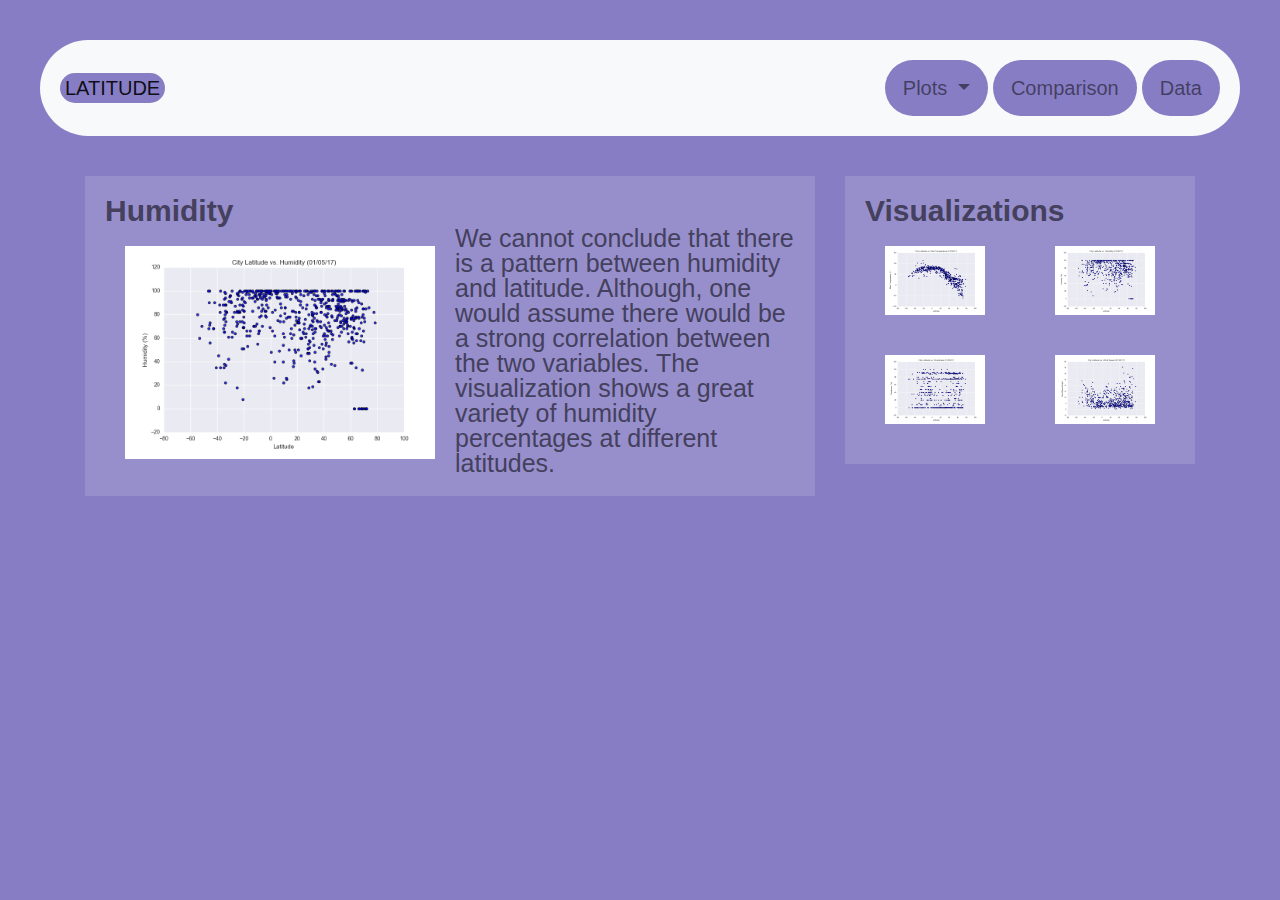
<file: Humidity.html>
<!DOCTYPE html>
<html lang="en">
<head>
    <meta charset="UTF-8">
    <meta name="viewport" content="width=device-width, initial-scale=1.0">
    <title>Lattitude</title>
    <link rel="stylesheet" href="https://stackpath.bootstrapcdn.com/bootstrap/4.3.1/css/bootstrap.min.css" integrity="sha384-ggOyR0iXCbMQv3Xipma34MD+dH/1fQ784/j6cY/iJTQUOhcWr7x9JvoRxT2MZw1T" crossorigin="anonymous">
    <link rel="stylesheet" href="reset.css">
    <link rel="stylesheet" href="styles.css">
</head>
<body>
    <nav class="navbar navbar-expand-lg navbar-light bg-light">
        <a class="navbar-brand newlogo" href="index.html">Latitude</a>
        <button class="navbar-toggler" type="button" data-toggle="collapse" data-target="#navbarNavDropdown" aria-controls="navbarNavDropdown" aria-expanded="false" aria-label="Toggle navigation">
          <span class="navbar-toggler-icon"></span>
        </button>
        <div class="collapse navbar-collapse" id="navbarNavDropdown">
          <ul class="navbar-nav ml-auto">
            <li class="nav-item dropdown">
              <a class="nav-link dropdown-toggle" href="#" id="navbarDropdownMenuLink" data-toggle="dropdown" aria-haspopup="true" aria-expanded="false">
                Plots
              </a>
              <div class="dropdown-menu" aria-labelledby="navbarDropdownMenuLink">
                <a class="dropdown-item" href="Max_Temp.html">Max Temperature</a>
                <a class="dropdown-item" href="Humidity.html">Humidity</a>
                <a class="dropdown-item" href="Cloudiness.html">Cloudiness</a>
                <a class="dropdown-item" href="Wind_Speed.html">Wind Speed</a>
              </div>
            </li>
            <li class="nav-item">
              <a class="nav-link" href="Comparison.html">Comparison</a>
            </li>
            <li class="nav-item">
              <a class="nav-link" href="Data.html">Data</a>
            </li>
          </ul>
        </div>
      </nav>
    <div class="container">
        <div class="row">
            <div class="col-md-8">
                <div class= "box"><h2>Humidity</h2>
                    <img width=350 src="Fig2.png">
                <p> We cannot conclude that there is a pattern between humidity and latitude. Although, one would assume there
                  would be a strong correlation between the two variables. 
                  The visualization shows a great variety of
                  humidity percentages at different latitudes.</p>
                </div>
            </div>
            <div class="col-md-4">
                <div class= "box">
                    <h3>Visualizations</h3>
                    <div class="row">
                        <div class= "col-md-6">
                            <a href="Max_Temp.html"><img src="Fig1.png"></a>
                        </div>
                        <div class= "col-md-6">
                            <a href="Humidity.html"><img src="Fig2.png"></a>
                        </div>
                    </div>
                    <div class="row">
                        <div class= "col-md-6">
                            <a href="Cloudiness.html"><img src="Fig3.png"></a>
                        </div>
                        <div class= "col-md-6">
                            <a href="Wind_Speed.html"><img src="Fig4.png"></a>
                        </div>
                    </div>
                </div>
            </div>
        </div>
    </div>
</div>
<script src="https://code.jquery.com/jquery-3.4.1.slim.min.js" integrity="sha384-J6qa4849blE2+poT4WnyKhv5vZF5SrPo0iEjwBvKU7imGFAV0wwj1yYfoRSJoZ+n" crossorigin="anonymous"></script>
<script src="https://cdn.jsdelivr.net/npm/popper.js@1.16.0/dist/umd/popper.min.js" integrity="sha384-Q6E9RHvbIyZFJoft+2mJbHaEWldlvI9IOYy5n3zV9zzTtmI3UksdQRVvoxMfooAo" crossorigin="anonymous"></script>
<script src="https://stackpath.bootstrapcdn.com/bootstrap/4.4.1/js/bootstrap.min.js" integrity="sha384-wfSDF2E50Y2D1uUdj0O3uMBJnjuUD4Ih7YwaYd1iqfktj0Uod8GCExl3Og8ifwB6" crossorigin="anonymous"></script>
</body>
</html>
</file>
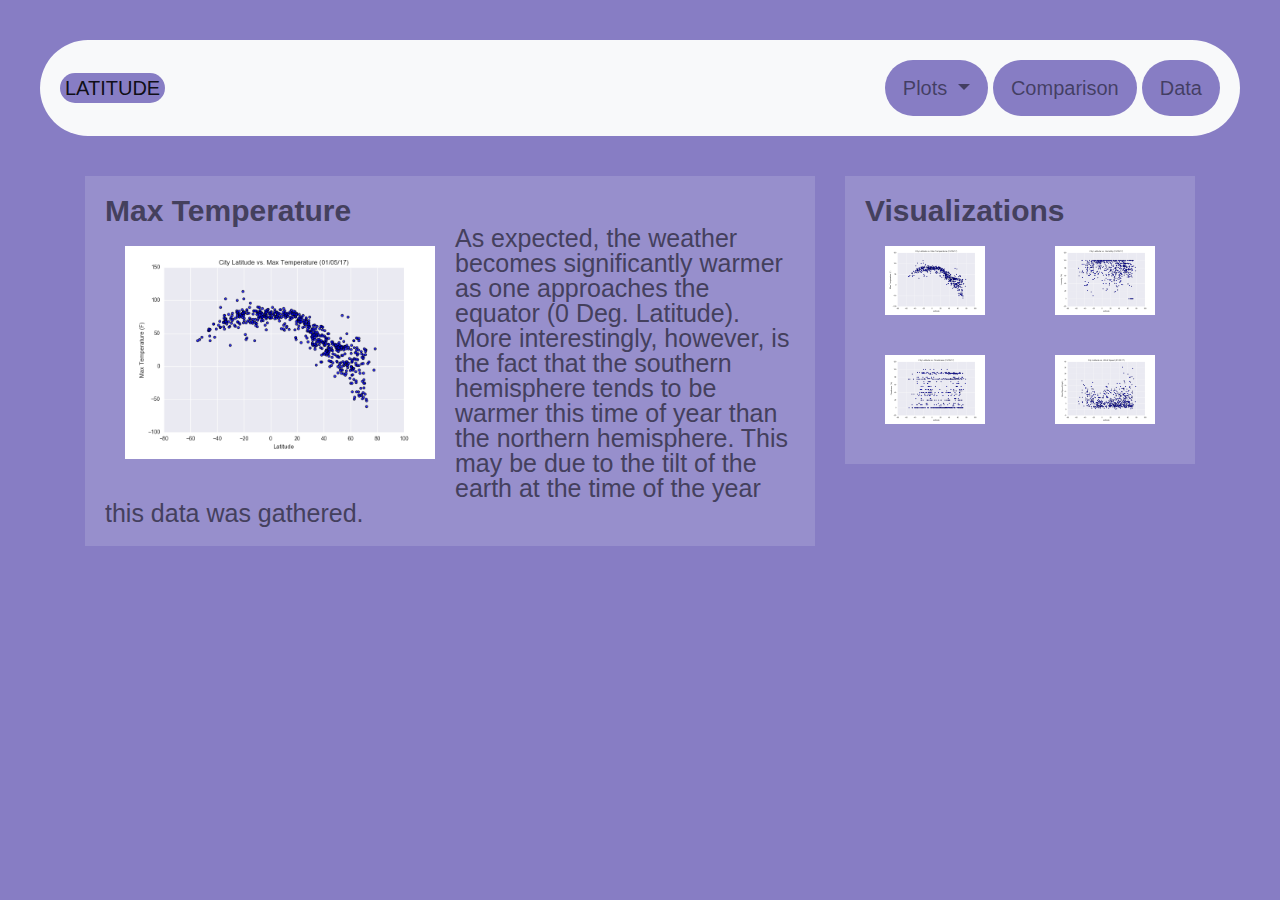
<file: Max_Temp.html>
<!DOCTYPE html>
<html lang="en">
<head>
    <meta charset="UTF-8">
    <meta name="viewport" content="width=device-width, initial-scale=1.0">
    <title>Lattitude</title>
    <link rel="stylesheet" href="https://stackpath.bootstrapcdn.com/bootstrap/4.3.1/css/bootstrap.min.css" integrity="sha384-ggOyR0iXCbMQv3Xipma34MD+dH/1fQ784/j6cY/iJTQUOhcWr7x9JvoRxT2MZw1T" crossorigin="anonymous">
    <link rel="stylesheet" href="reset.css">
    <link rel="stylesheet" href="styles.css">
</head>
<body>
    <nav class="navbar navbar-expand-lg navbar-light bg-light">
        <a class="navbar-brand newlogo" href="index.html">Latitude</a>
        <button class="navbar-toggler" type="button" data-toggle="collapse" data-target="#navbarNavDropdown" aria-controls="navbarNavDropdown" aria-expanded="false" aria-label="Toggle navigation">
          <span class="navbar-toggler-icon"></span>
        </button>
        <div class="collapse navbar-collapse" id="navbarNavDropdown">
          <ul class="navbar-nav ml-auto">
            <li class="nav-item dropdown">
              <a class="nav-link dropdown-toggle" href="#" id="navbarDropdownMenuLink" data-toggle="dropdown" aria-haspopup="true" aria-expanded="false">
                Plots
              </a>
              <div class="dropdown-menu" aria-labelledby="navbarDropdownMenuLink">
                <a class="dropdown-item" href="Max_Temp.html">Max Temperature</a>
                <a class="dropdown-item" href="Humidity.html">Humidity</a>
                <a class="dropdown-item" href="Cloudiness.html">Cloudiness</a>
                <a class="dropdown-item" href="Wind_Speed.html">Wind Speed</a>
              </div>
            </li>
            <li class="nav-item">
              <a class="nav-link" href="Comparison.html">Comparison</a>
            </li>
            <li class="nav-item">
              <a class="nav-link" href="Data.html">Data</a>
            </li>
          </ul>
        </div>
      </nav>
    <div class="container">
        <div class="row">
            <div class="col-md-8">
                <div class= "box"><h2>Max Temperature</h2>
                    <img width=350 src="Fig1.png">
                <p>As expected, the weather becomes significantly warmer as one approaches the equator 
                    (0 Deg. Latitude).<br> More interestingly, however, is the fact that the southern 
                    hemisphere tends to be warmer this time of year than the northern hemisphere. 
                    This may be due to the tilt of the earth at the time of the year this data was gathered.</p>
                </div>
            </div>
            <div class="col-md-4">
                <div class= "box">
                    <h3>Visualizations</h3>
                    <div class="row">
                        <div class= "col-md-6">
                            <a href="Max_Temp.html"><img src="Fig1.png"></a>
                        </div>
                        <div class= "col-md-6">
                            <a href="Humidity.html"><img src="Fig2.png"></a>
                        </div>
                    </div>
                    <div class="row">
                        <div class= "col-md-6">
                            <a href="Cloudiness.html"><img src="Fig3.png"></a>
                        </div>
                        <div class= "col-md-6">
                            <a href="Wind_Speed.html"><img src="Fig4.png"></a>
                        </div>
                    </div>
                </div>
            </div>
        </div>
    </div>
</div>
<script src="https://code.jquery.com/jquery-3.4.1.slim.min.js" integrity="sha384-J6qa4849blE2+poT4WnyKhv5vZF5SrPo0iEjwBvKU7imGFAV0wwj1yYfoRSJoZ+n" crossorigin="anonymous"></script>
<script src="https://cdn.jsdelivr.net/npm/popper.js@1.16.0/dist/umd/popper.min.js" integrity="sha384-Q6E9RHvbIyZFJoft+2mJbHaEWldlvI9IOYy5n3zV9zzTtmI3UksdQRVvoxMfooAo" crossorigin="anonymous"></script>
<script src="https://stackpath.bootstrapcdn.com/bootstrap/4.4.1/js/bootstrap.min.js" integrity="sha384-wfSDF2E50Y2D1uUdj0O3uMBJnjuUD4Ih7YwaYd1iqfktj0Uod8GCExl3Og8ifwB6" crossorigin="anonymous"></script>
</body>
</html>
</file>
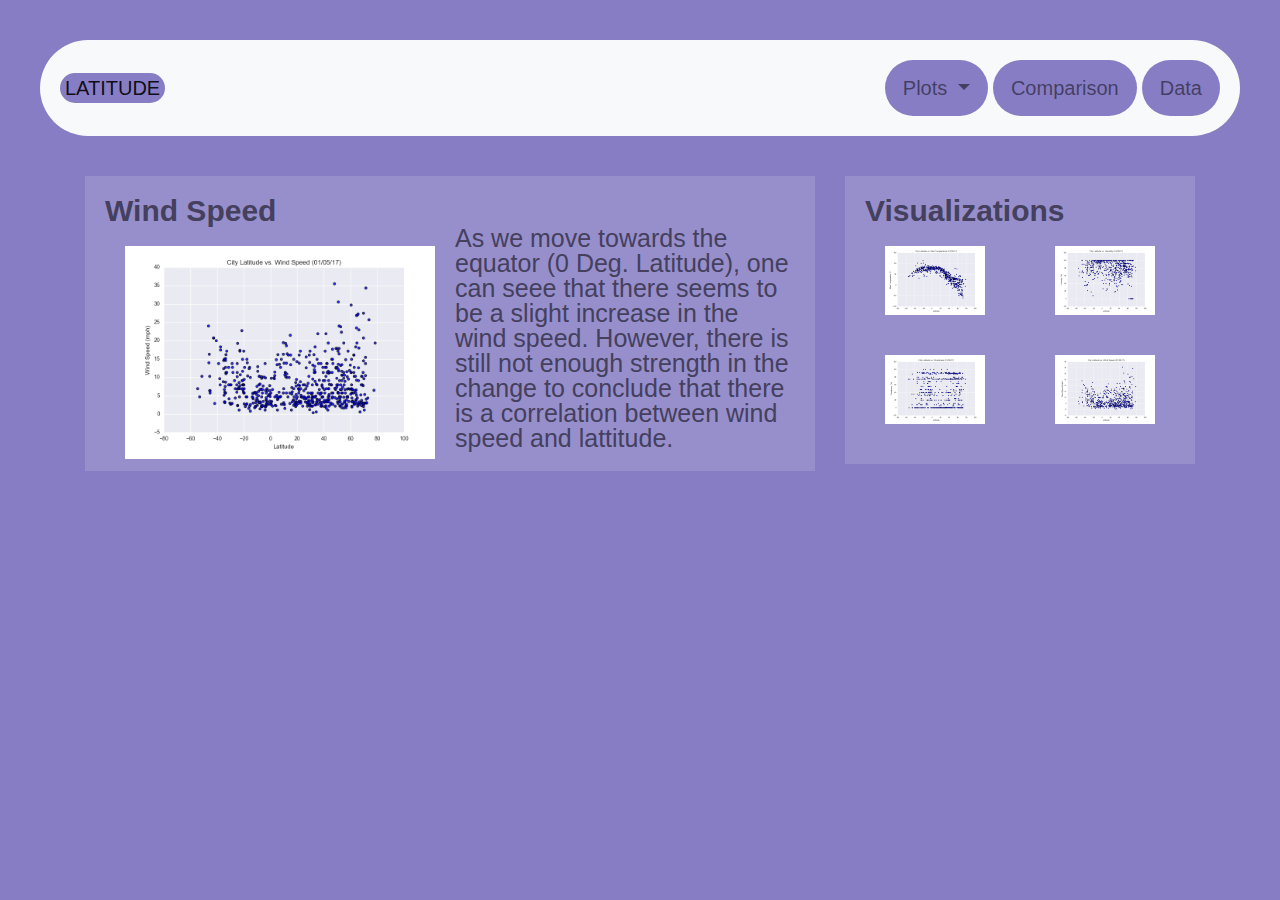
<file: Wind_Speed.html>
<!DOCTYPE html>
<html lang="en">
<head>
    <meta charset="UTF-8">
    <meta name="viewport" content="width=device-width, initial-scale=1.0">
    <title>Lattitude</title>
    <link rel="stylesheet" href="https://stackpath.bootstrapcdn.com/bootstrap/4.3.1/css/bootstrap.min.css" integrity="sha384-ggOyR0iXCbMQv3Xipma34MD+dH/1fQ784/j6cY/iJTQUOhcWr7x9JvoRxT2MZw1T" crossorigin="anonymous">
    <link rel="stylesheet" href="reset.css">
    <link rel="stylesheet" href="styles.css">
</head>
<body>
    <nav class="navbar navbar-expand-lg navbar-light bg-light">
        <a class="navbar-brand newlogo" href="index.html">Latitude</a>
        <button class="navbar-toggler" type="button" data-toggle="collapse" data-target="#navbarNavDropdown" aria-controls="navbarNavDropdown" aria-expanded="false" aria-label="Toggle navigation">
          <span class="navbar-toggler-icon"></span>
        </button>
        <div class="collapse navbar-collapse" id="navbarNavDropdown">
          <ul class="navbar-nav ml-auto">
            <li class="nav-item dropdown">
              <a class="nav-link dropdown-toggle" href="#" id="navbarDropdownMenuLink" data-toggle="dropdown" aria-haspopup="true" aria-expanded="false">
                Plots
              </a>
              <div class="dropdown-menu" aria-labelledby="navbarDropdownMenuLink">
                <a class="dropdown-item" href="Max_Temp.html">Max Temperature</a>
                <a class="dropdown-item" href="Humidity.html">Humidity</a>
                <a class="dropdown-item" href="Cloudiness.html">Cloudiness</a>
                <a class="dropdown-item" href="Wind_Speed.html">Wind Speed</a>
              </div>
            </li>
            <li class="nav-item">
              <a class="nav-link" href="Comparison.html">Comparison</a>
            </li>
            <li class="nav-item">
              <a class="nav-link" href="Data.html">Data</a>
            </li>
          </ul>
        </div>
      </nav>
    <div class="container">
        <div class="row">
            <div class="col-md-8">
                <div class= "box"><h2>Wind Speed</h2>
                    <img width=350 src="Fig4.png">
                <p> As we move towards the equator (0 Deg. Latitude), one can seee that there seems to be a slight
                  increase in the wind speed. However, there is still not enough strength in the change to
                conclude that there is a correlation between wind speed and lattitude.</p>
                </div>
            </div>
            <div class="col-md-4">
                <div class= "box">
                    <h3>Visualizations</h3>
                    <div class="row">
                        <div class= "col-md-6">
                            <a href="Max_Temp.html"><img src="Fig1.png"></a>
                        </div>
                        <div class= "col-md-6">
                            <a href="Humidity.html"><img src="Fig2.png"></a>
                        </div>
                    </div>
                    <div class="row">
                        <div class= "col-md-6">
                            <a href="Cloudiness.html"><img src="Fig3.png"></a>
                        </div>
                        <div class= "col-md-6">
                            <a href="Wind_Speed.html"><img src="Fig4.png"></a>
                        </div>
                    </div>
                </div>
            </div>
        </div>
    </div>
</div>
<script src="https://code.jquery.com/jquery-3.4.1.slim.min.js" integrity="sha384-J6qa4849blE2+poT4WnyKhv5vZF5SrPo0iEjwBvKU7imGFAV0wwj1yYfoRSJoZ+n" crossorigin="anonymous"></script>
<script src="https://cdn.jsdelivr.net/npm/popper.js@1.16.0/dist/umd/popper.min.js" integrity="sha384-Q6E9RHvbIyZFJoft+2mJbHaEWldlvI9IOYy5n3zV9zzTtmI3UksdQRVvoxMfooAo" crossorigin="anonymous"></script>
<script src="https://stackpath.bootstrapcdn.com/bootstrap/4.4.1/js/bootstrap.min.js" integrity="sha384-wfSDF2E50Y2D1uUdj0O3uMBJnjuUD4Ih7YwaYd1iqfktj0Uod8GCExl3Og8ifwB6" crossorigin="anonymous"></script>
</body>
</html>
</file>
<file: styles.css>
/* Giving the body the specified background color, adding font sizes for the h1 and h3 elements we'll be using */
body {
  background: rgb(135, 125, 196);
}
h1 {
  font-family: arial;
  font-size: 75px;
  text-transform: uppercase;
  color:rgb(160, 133, 64);
  text-align: center;
  padding: 70px;
}
h2 {
  font-family: arial;
  font-size: 30px;
  color: rgb(68, 64, 93);
  font-weight:bold;}
h3 {
  font-family: arial;
  color: rgb(68, 64, 93);
  font-size: 30px;
  font-weight:bold;
}
p {
  font-family: arial;
  color: rgb(68, 64, 93);
  font-size: 25px;
}
a {
  font-family: arial;
  color:  rgb(151, 143, 204);;
  text-decoration: none;
  font-size: 20px;
}
.newlogo {
  font-family: arial;
  text-transform: uppercase;
  color: rgb(68, 64, 93);
  text-align: left;
  float: left;
  display: inline-block;
  padding: 5px;
  cursor: pointer;
  background: rgb(135, 125, 196);
  border-radius: 30px;
  font-style: Helvetica;
}
.navigation {
  font-family: arial;
  color: rgb(151, 143, 204);
  font-size: 25px;
}
/* Giving our navbar some padding and a background color */
.navbar {
  padding: 20px;
  background:  rgb(151, 143, 204);
  border-radius: 60px;
  margin: 40px;
  text-align: right;
}
/* Making our navbar li's inline-block elements this makes it so we can have multiple on the same line. Floats could have been used too */
.navbar li {
  display: inline-block;
  padding: 10px;
  margin-left: 5px;
  cursor: pointer;
  background: rgb(135, 125, 196);
  border-radius: 30px;
  font-style: Helvetica;
}
.box {
  padding: 20px;
  color: rgb(68, 64, 93);
  background: rgb(151, 143, 204);
}
.box img{
  max-width: 100%;
  max-height: 100%;
  float: left;
  padding: 20px;

}
.image{
  float:left;
}

.table{
  color: rgb(68, 64, 93);
  font-size: 20px;
}
</file>
